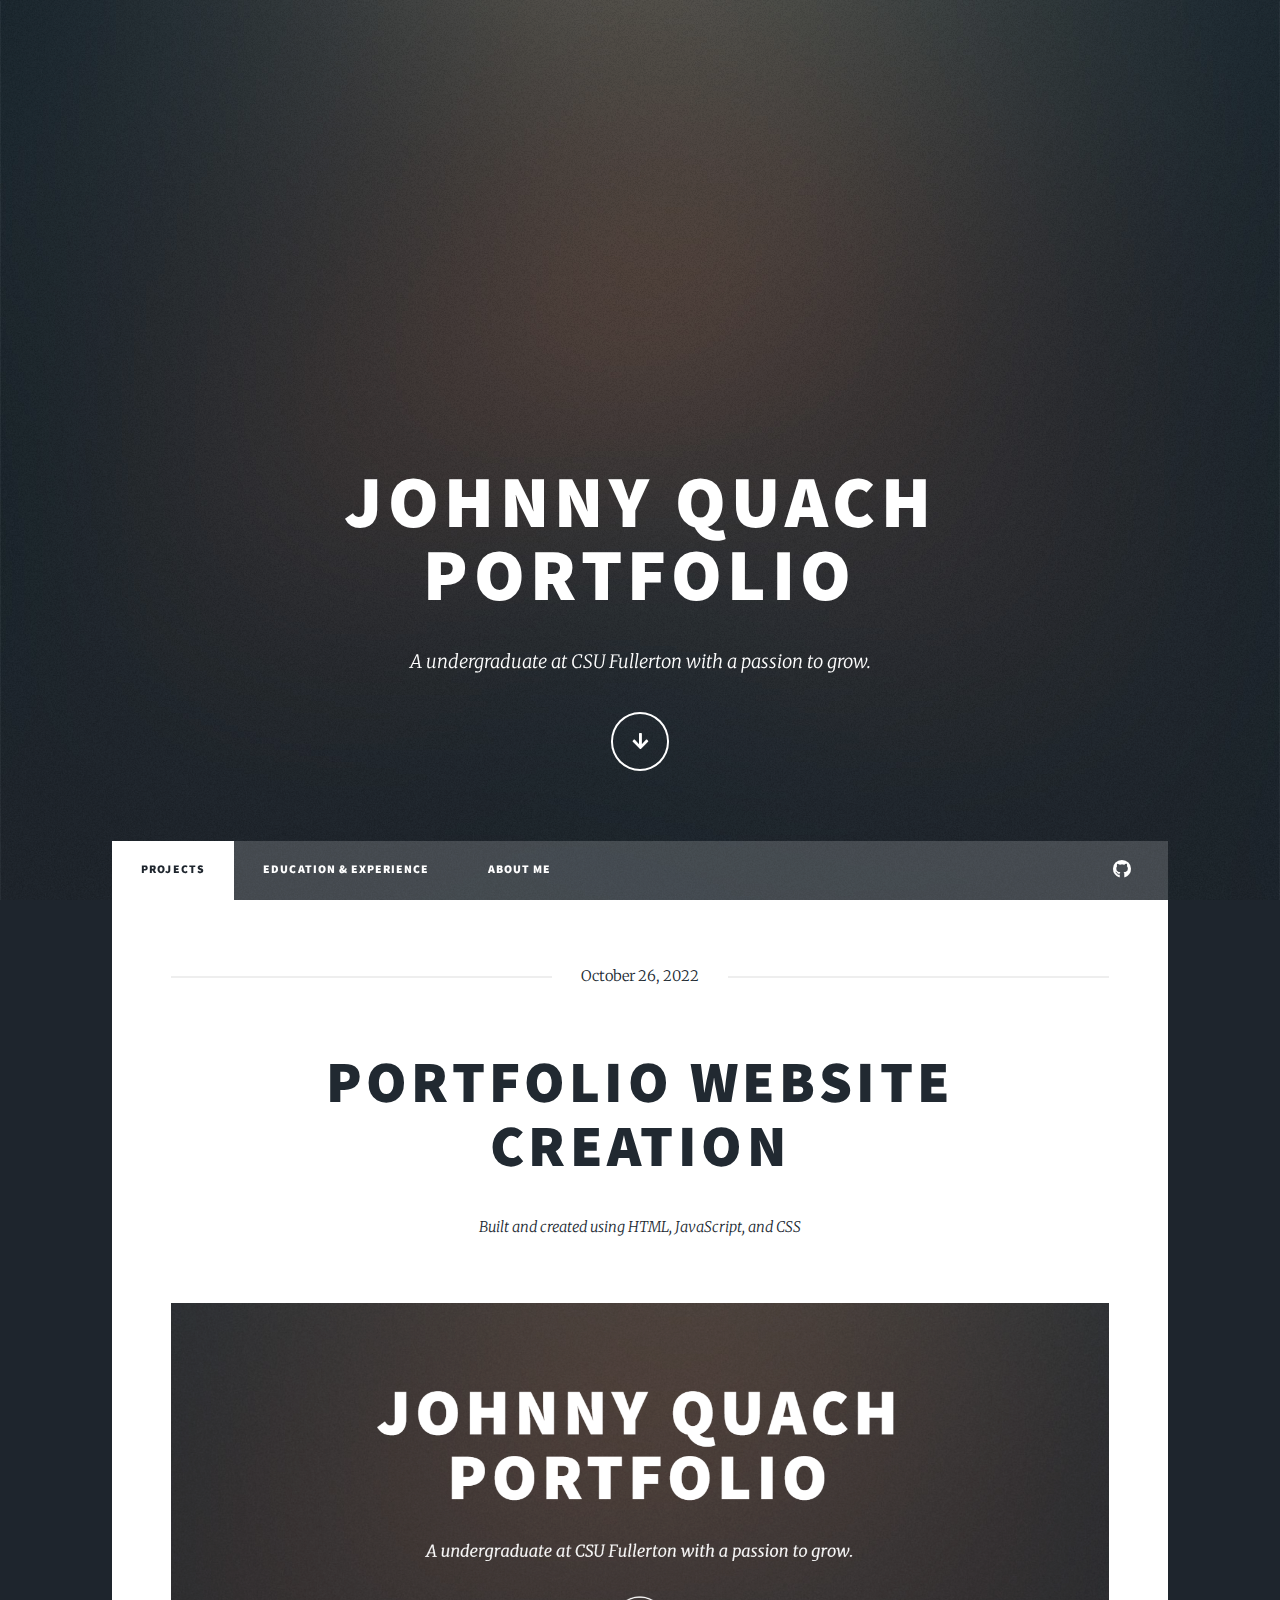
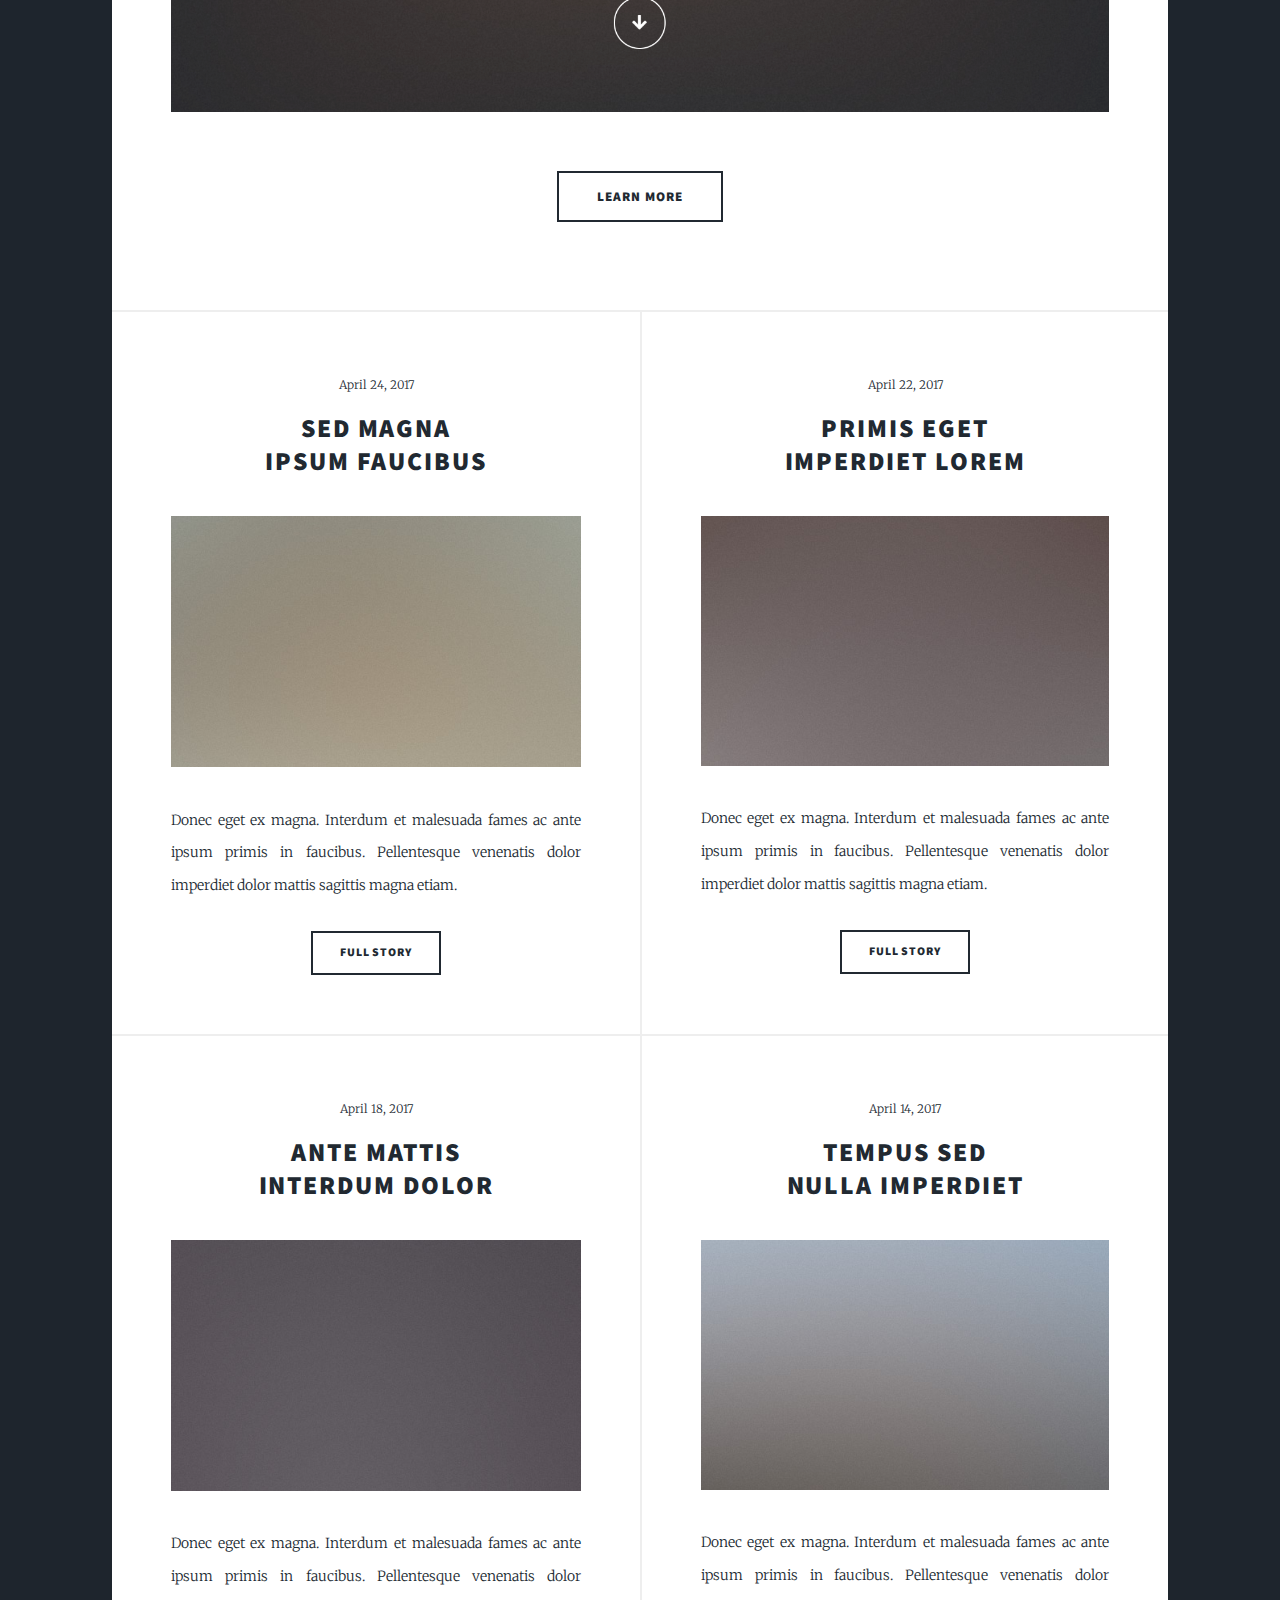
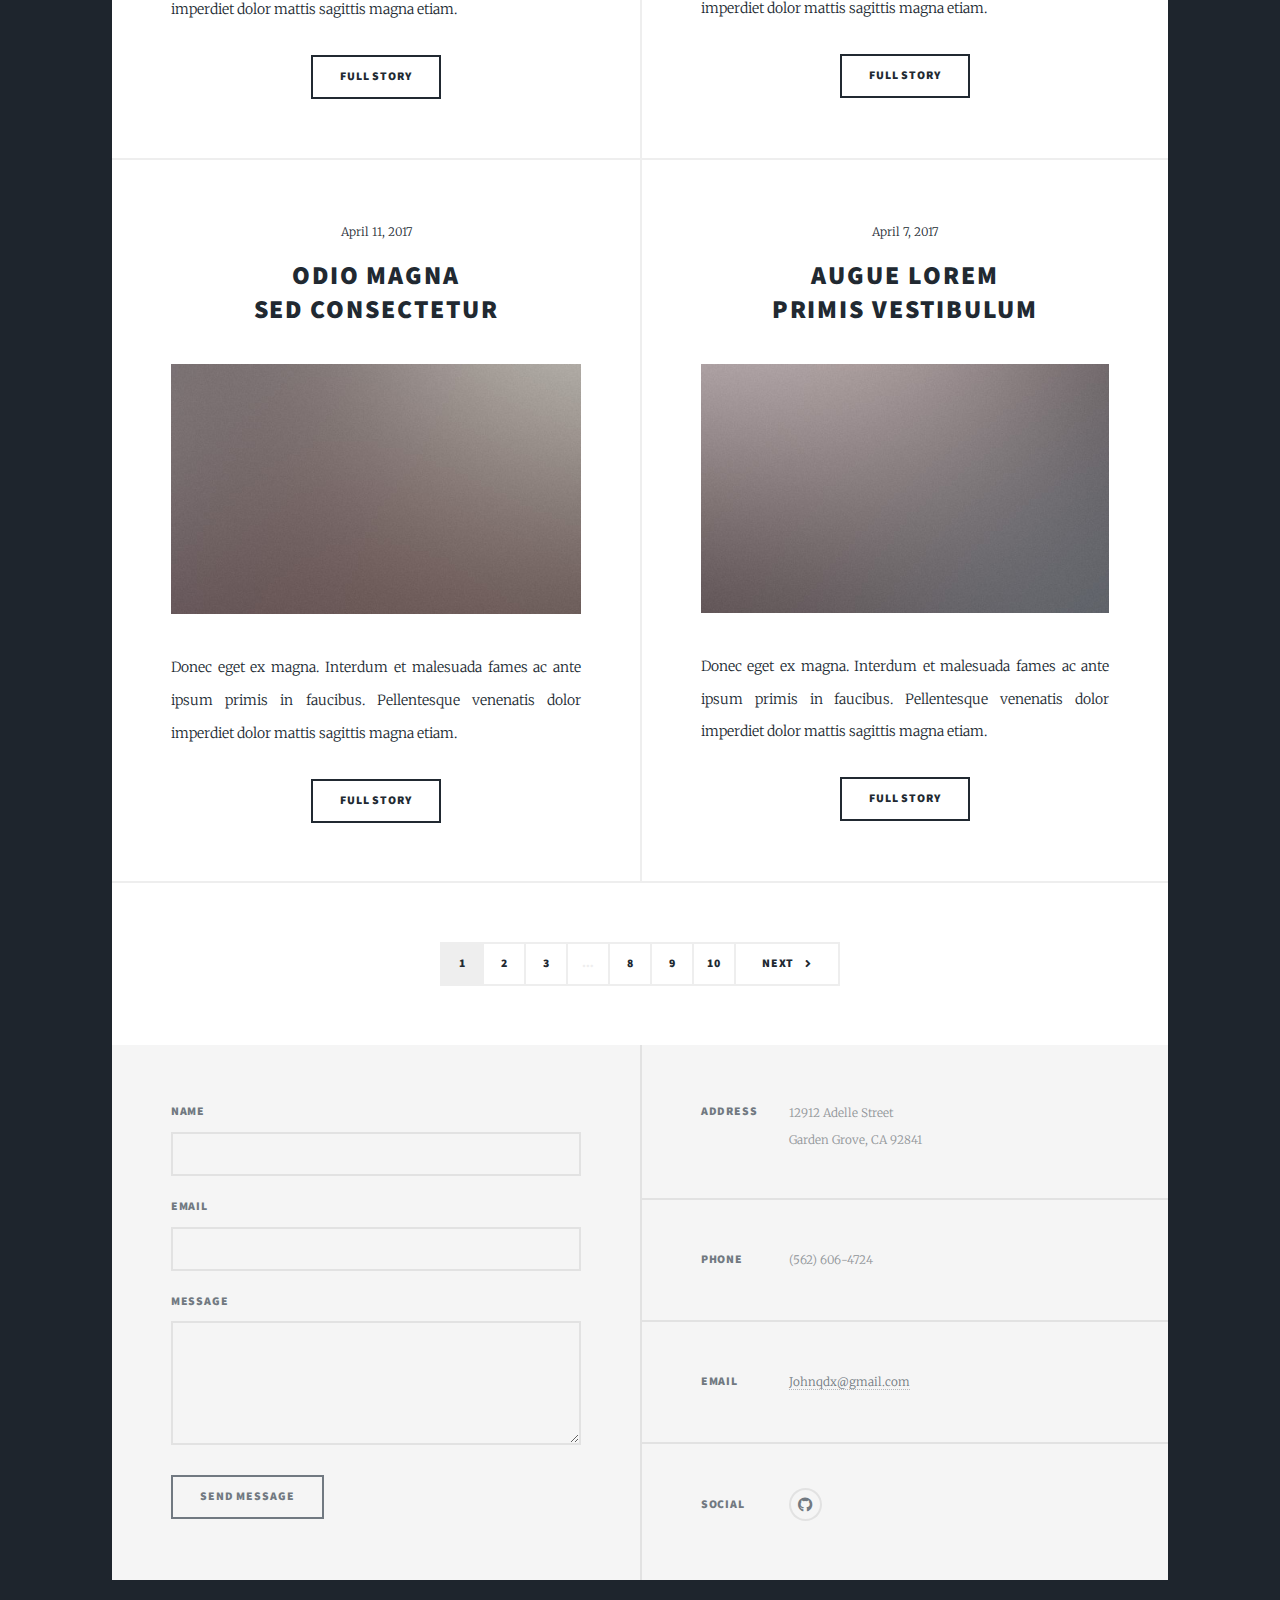
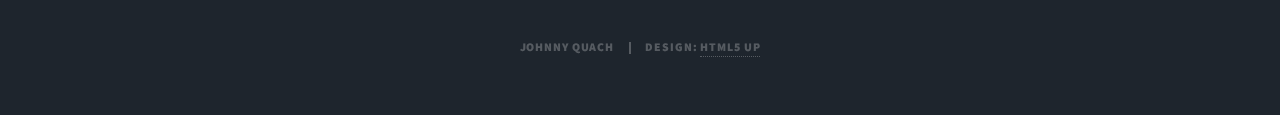
<file: index.html>
<!DOCTYPE HTML>
<!--
	Projects
	When showing code, place into preformmated box and offer ability to hide and open.
	also link to each individual project on github
-->
<html>
	<head>
		<title>Johnny Quach - Portfolio</title>
		<meta charset="utf-8" />
		<meta name="viewport" content="width=device-width, initial-scale=1, user-scalable=no" />
		<link rel="stylesheet" href="assets/css/main.css" />
		<noscript><link rel="stylesheet" href="assets/css/noscript.css" /></noscript>
		<link rel="icon" type="image/x-icon" href="/images/favicon.ico">
	</head>
	<body class="is-preload">

		<!-- Wrapper -->
			<div id="wrapper" class="fade-in">

				<!-- Intro -->
					<div id="intro">
						<h1>Johnny Quach</br>
						Portfolio</h1>
						<p>A undergraduate at CSU Fullerton with a passion to grow.</p>
						<ul class="actions">
							<li><a href="#header" class="button icon solid solo fa-arrow-down scrolly">Continue</a></li>
						</ul>
					</div>

				<!-- Header -->
					<header id="header">
						<a href="education_experience.html" class="logo">Next - Education & Work Experience</a>
					</header>

				<!-- Nav -->
					<nav id="nav">
						<ul class="links">
							<li class="active"><a href="index.html">Projects</a></li>
							<li><a href="education_experience.html">Education & Experience</a></li>
							<li><a href="about.html">About Me</a></li>
							</ul>
						<ul class="icons">
							<li><a href="https://github.com/JqJohnny" class="icon brands fa-github"><span class="label">GitHub</span></a></li>
						</ul>
					</nav>

				<!-- Main -->
					<div id="main">
						<!-- Featured Post -->
							<article class="post featured">
								<header class="major">
									<span class="date">October 26, 2022</span>
									<h2><a href="#">Portfolio Website Creation</a></h2>
									<p>Built and created using HTML, JavaScript, and CSS</p>
								</header>
								<a href="#" class="image main"><img src="images/portfolio.png" alt="" /></a>
								<ul class="actions special">
									<li><a href="#" class="button large">Learn More</a></li>
								</ul>
							</article>

						<!-- Posts -->
							<section class="posts">
								<article>
									<header>
										<span class="date">April 24, 2017</span> <!--Provide information about Scrum, in collaboration with other github members. Focus was on learning scrum and not website creation-->
										<h2><a href="#">Sed magna<br />
										ipsum faucibus</a></h2>
									</header>
									<a href="#" class="image fit"><img src="images/pic02.jpg" alt="" /></a>
									<p>Donec eget ex magna. Interdum et malesuada fames ac ante ipsum primis in faucibus. Pellentesque venenatis dolor imperdiet dolor mattis sagittis magna etiam.</p>
									<ul class="actions special">
										<li><a href="#" class="button">Full Story</a></li>
									</ul>
								</article>
								<article>
									<header>
										<span class="date">April 22, 2017</span>
										<h2><a href="#">Primis eget<br />
										imperdiet lorem</a></h2>
									</header>
									<a href="#" class="image fit"><img src="images/pic03.jpg" alt="" /></a>
									<p>Donec eget ex magna. Interdum et malesuada fames ac ante ipsum primis in faucibus. Pellentesque venenatis dolor imperdiet dolor mattis sagittis magna etiam.</p>
									<ul class="actions special">
										<li><a href="#" class="button">Full Story</a></li>
									</ul>
								</article>
								<article>
									<header>
										<span class="date">April 18, 2017</span>
										<h2><a href="#">Ante mattis<br />
										interdum dolor</a></h2>
									</header>
									<a href="#" class="image fit"><img src="images/pic04.jpg" alt="" /></a>
									<p>Donec eget ex magna. Interdum et malesuada fames ac ante ipsum primis in faucibus. Pellentesque venenatis dolor imperdiet dolor mattis sagittis magna etiam.</p>
									<ul class="actions special">
										<li><a href="#" class="button">Full Story</a></li>
									</ul>
								</article>
								<article>
									<header>
										<span class="date">April 14, 2017</span>
										<h2><a href="#">Tempus sed<br />
										nulla imperdiet</a></h2>
									</header>
									<a href="#" class="image fit"><img src="images/pic05.jpg" alt="" /></a>
									<p>Donec eget ex magna. Interdum et malesuada fames ac ante ipsum primis in faucibus. Pellentesque venenatis dolor imperdiet dolor mattis sagittis magna etiam.</p>
									<ul class="actions special">
										<li><a href="#" class="button">Full Story</a></li>
									</ul>
								</article>
								<article>
									<header>
										<span class="date">April 11, 2017</span>
										<h2><a href="#">Odio magna<br />
										sed consectetur</a></h2>
									</header>
									<a href="#" class="image fit"><img src="images/pic06.jpg" alt="" /></a>
									<p>Donec eget ex magna. Interdum et malesuada fames ac ante ipsum primis in faucibus. Pellentesque venenatis dolor imperdiet dolor mattis sagittis magna etiam.</p>
									<ul class="actions special">
										<li><a href="#" class="button">Full Story</a></li>
									</ul>
								</article>
								<article>
									<header>
										<span class="date">April 7, 2017</span>
										<h2><a href="#">Augue lorem<br />
										primis vestibulum</a></h2>
									</header>
									<a href="#" class="image fit"><img src="images/pic07.jpg" alt="" /></a>
									<p>Donec eget ex magna. Interdum et malesuada fames ac ante ipsum primis in faucibus. Pellentesque venenatis dolor imperdiet dolor mattis sagittis magna etiam.</p>
									<ul class="actions special">
										<li><a href="#" class="button">Full Story</a></li>
									</ul>
								</article>
							</section>

						<!-- Footer -->
							<footer>
								<div class="pagination">
									<!--<a href="#" class="previous">Prev</a>-->
									<a href="#" class="page active">1</a>
									<a href="#" class="page">2</a>
									<a href="#" class="page">3</a>
									<span class="extra">&hellip;</span>
									<a href="#" class="page">8</a>
									<a href="#" class="page">9</a>
									<a href="#" class="page">10</a>
									<a href="#" class="next">Next</a>
								</div>
							</footer>

					</div>

				<!-- Footer -->
					<footer id="footer">
						<section>
							<form method="post" action="#">
								<div class="fields">
									<div class="field">
										<label for="name">Name</label>
										<input type="text" name="name" id="name" />
									</div>
									<div class="field">
										<label for="email">Email</label>
										<input type="text" name="email" id="email" />
									</div>
									<div class="field">
										<label for="message">Message</label>
										<textarea name="message" id="message" rows="3"></textarea>
									</div>
								</div>
								<ul class="actions">
									<li><input type="submit" value="Send Message" /></li>
								</ul>
							</form>
						</section>
						<section class="split contact">
							<section class="alt">
								<h3>Address</h3>
								<p>12912 Adelle Street<br />
								Garden Grove, CA 92841</p>
							</section>
							<section>
								<h3>Phone</h3>
								<p>(562) 606-4724</p>
							</section>
							<section>
								<h3>Email</h3>
								<p><a href="mailto:Johnqdx@gmail.com">Johnqdx@gmail.com</a></p>
							</section>
							<section>
								<h3>Social</h3>
								<ul class="icons alt">
									<li><a href="https://github.com/JqJohnny" class="icon brands alt fa-github"><span class="label">GitHub</span></a></li>
								</ul>
							</section>
						</section>
					</footer>

				<!-- Copyright -->
					<div id="copyright">
						<ul><li>Johnny Quach </li><li>Design: <a href="https://html5up.net">HTML5 UP</a></li></ul>
					</div>

			</div>

		<!-- Scripts -->
			<script src="assets/js/jquery.min.js"></script>
			<script src="assets/js/jquery.scrollex.min.js"></script>
			<script src="assets/js/jquery.scrolly.min.js"></script>
			<script src="assets/js/browser.min.js"></script>
			<script src="assets/js/breakpoints.min.js"></script>
			<script src="assets/js/util.js"></script>
			<script src="assets/js/main.js"></script>

	</body>
</html>
</file>
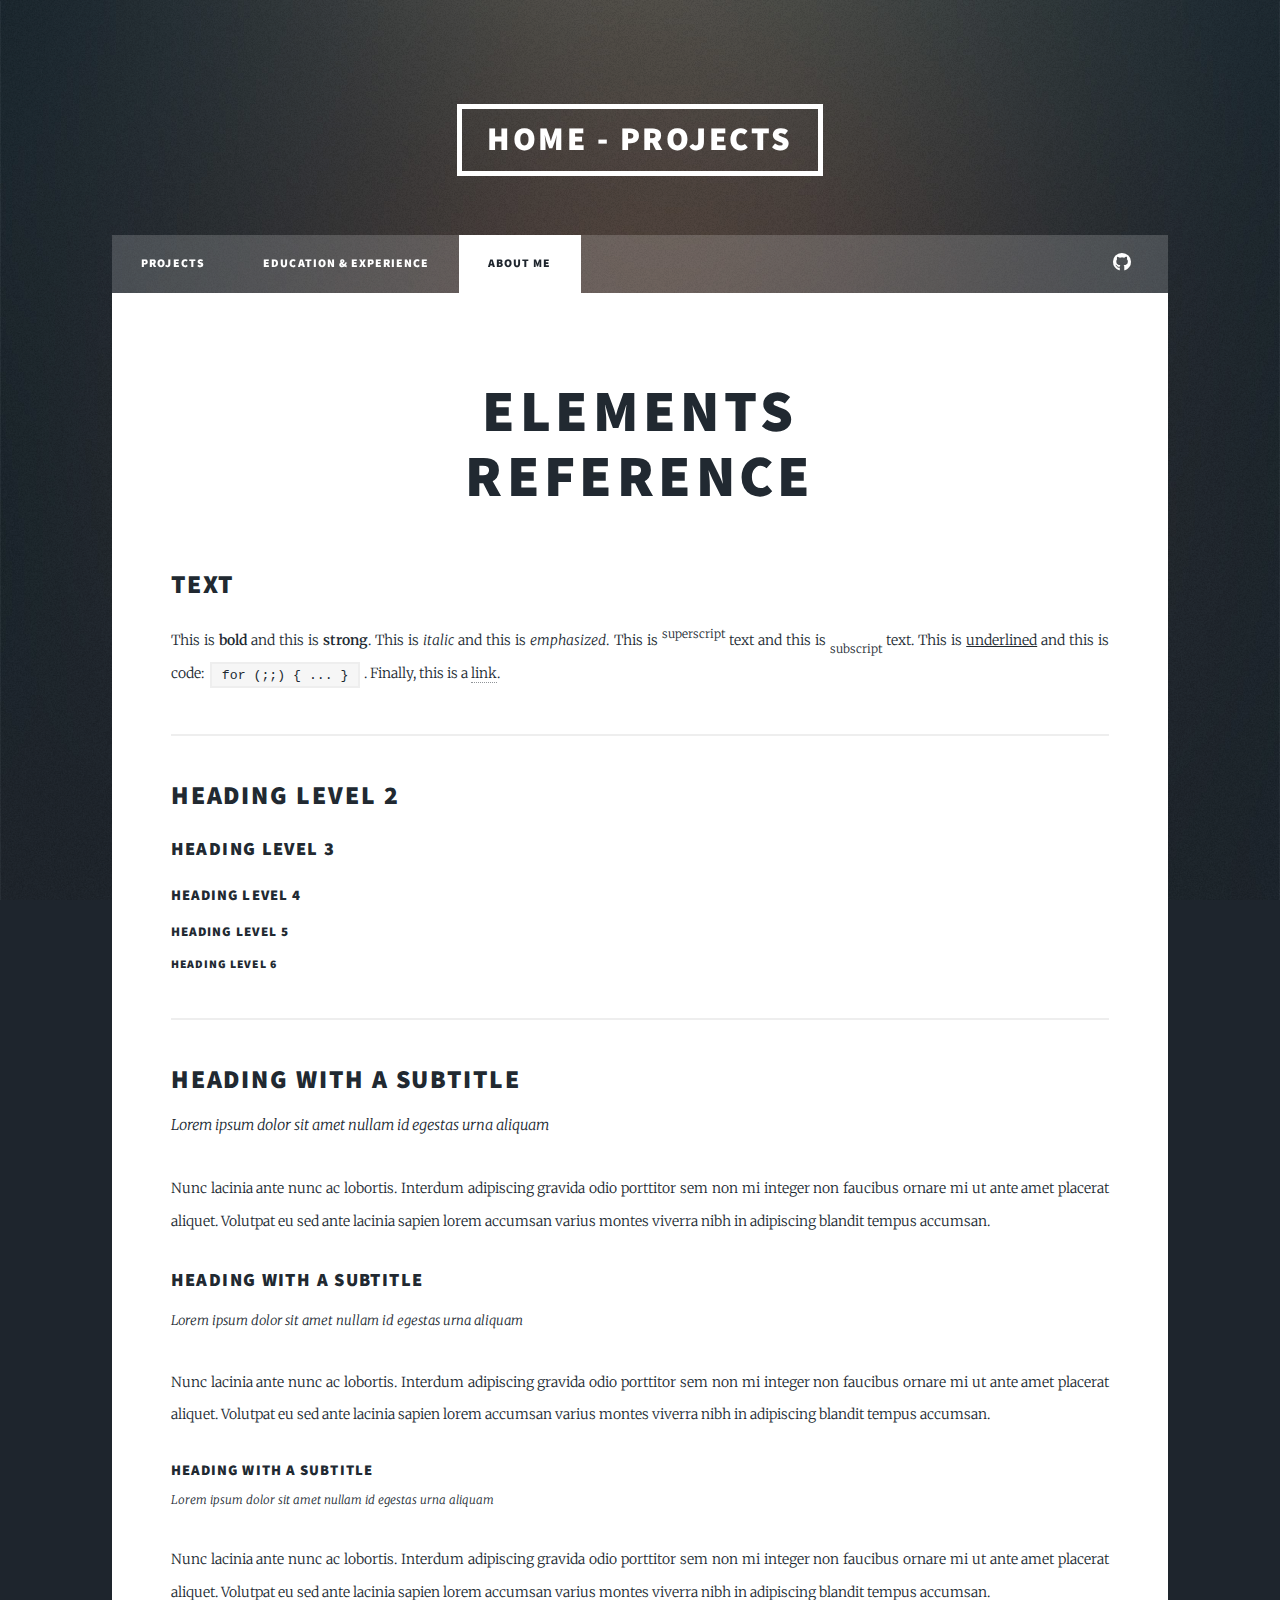
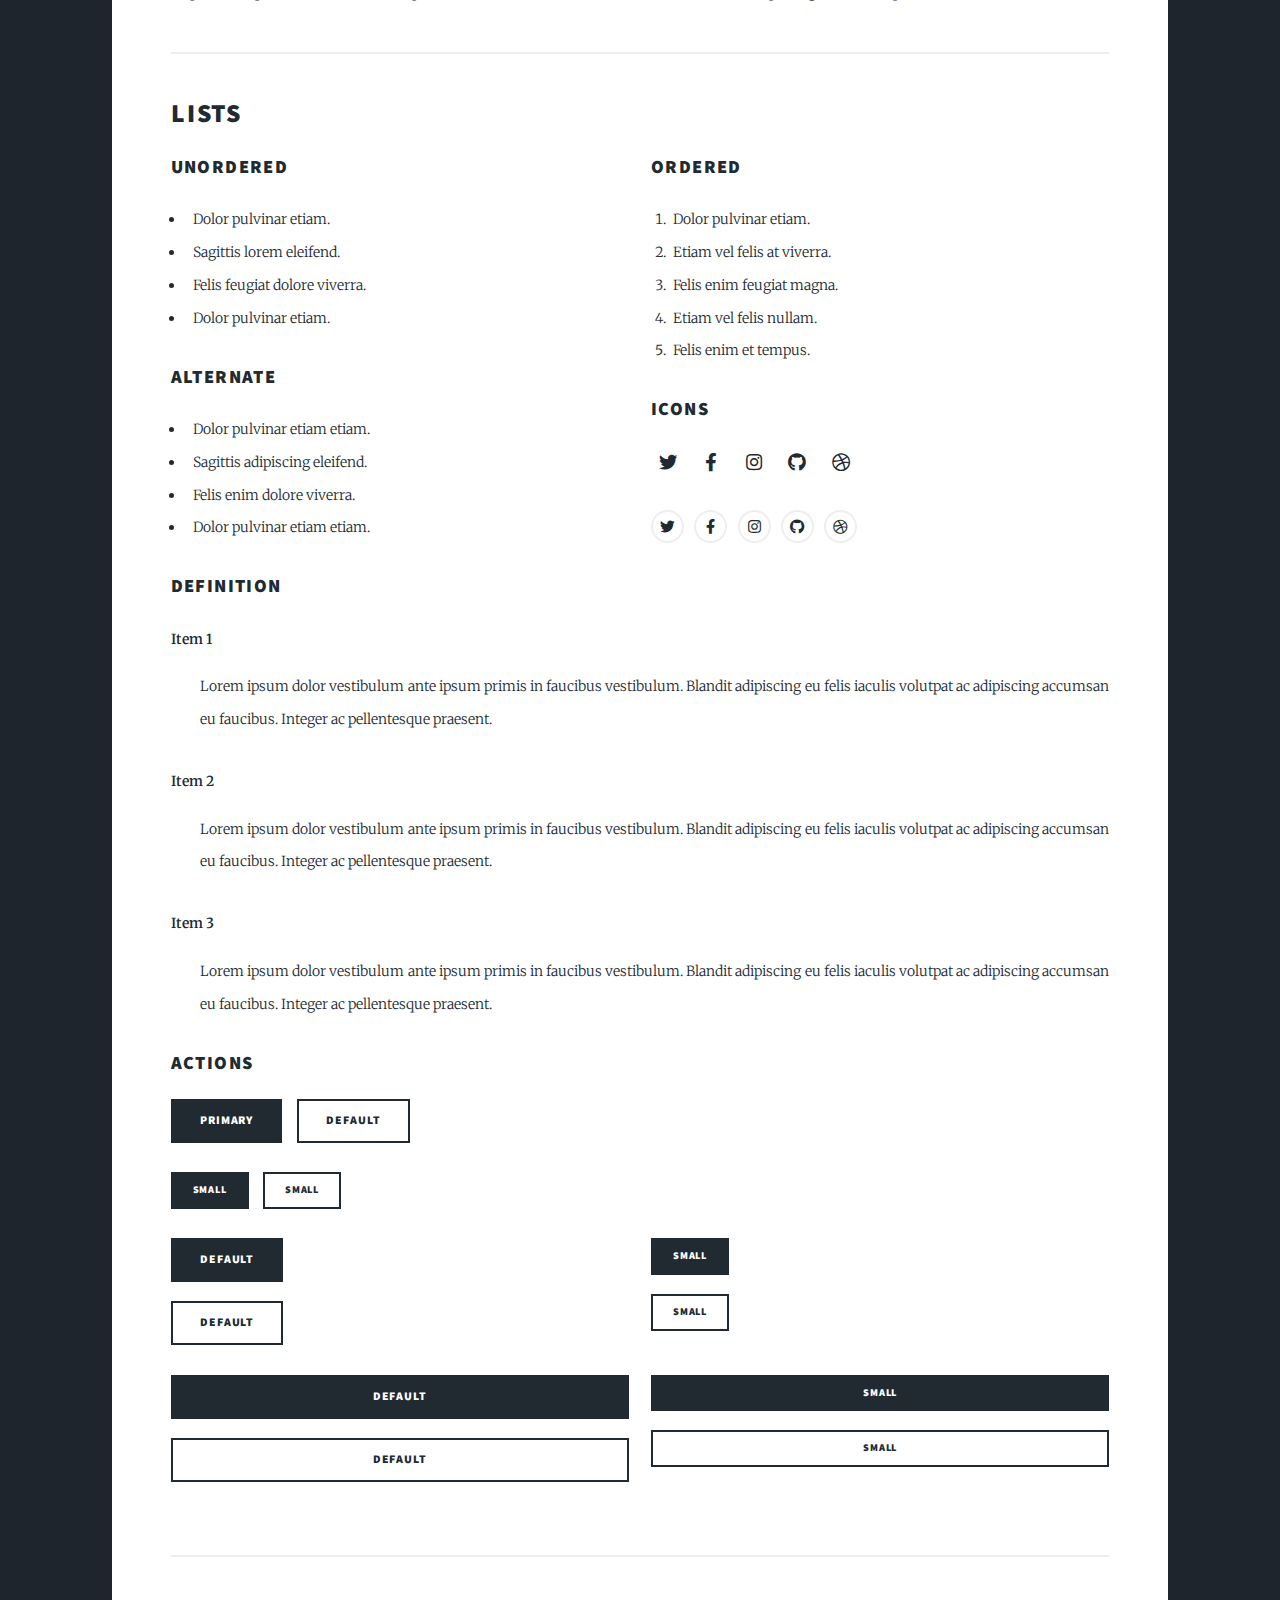
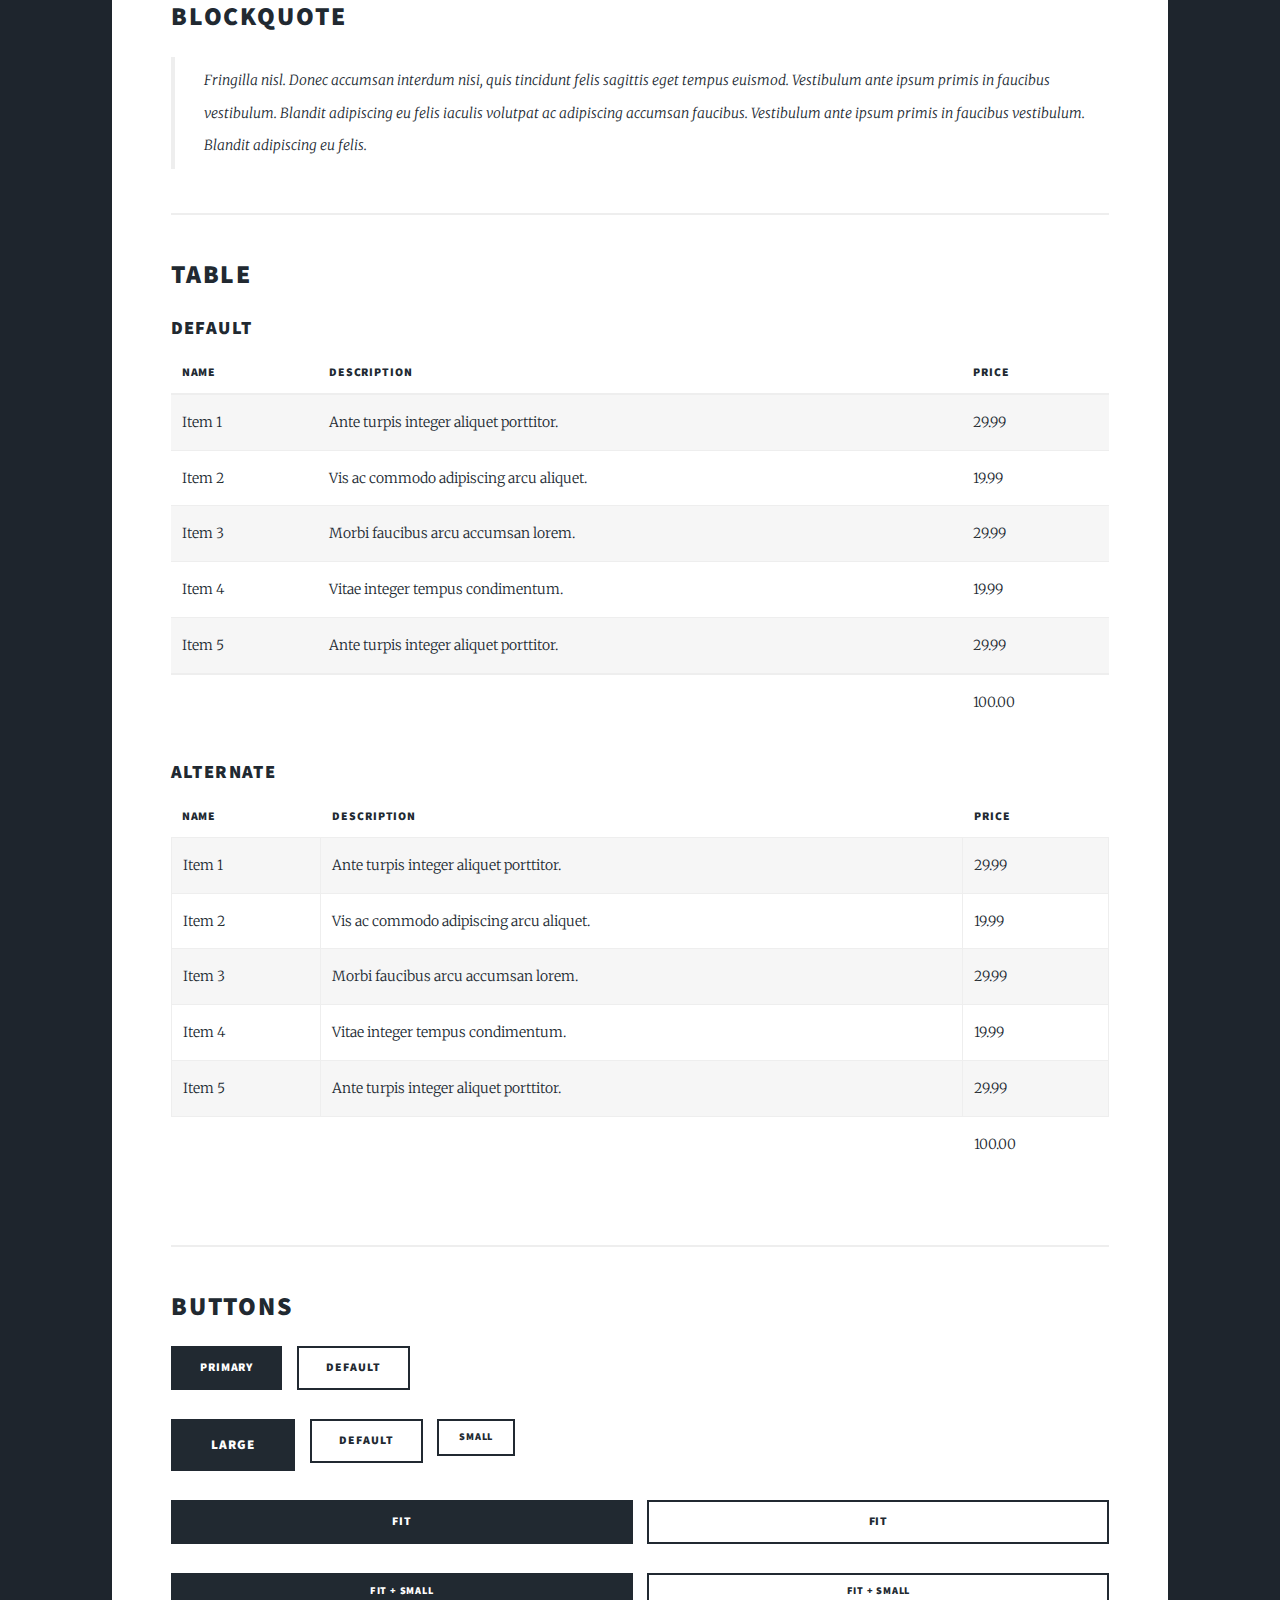
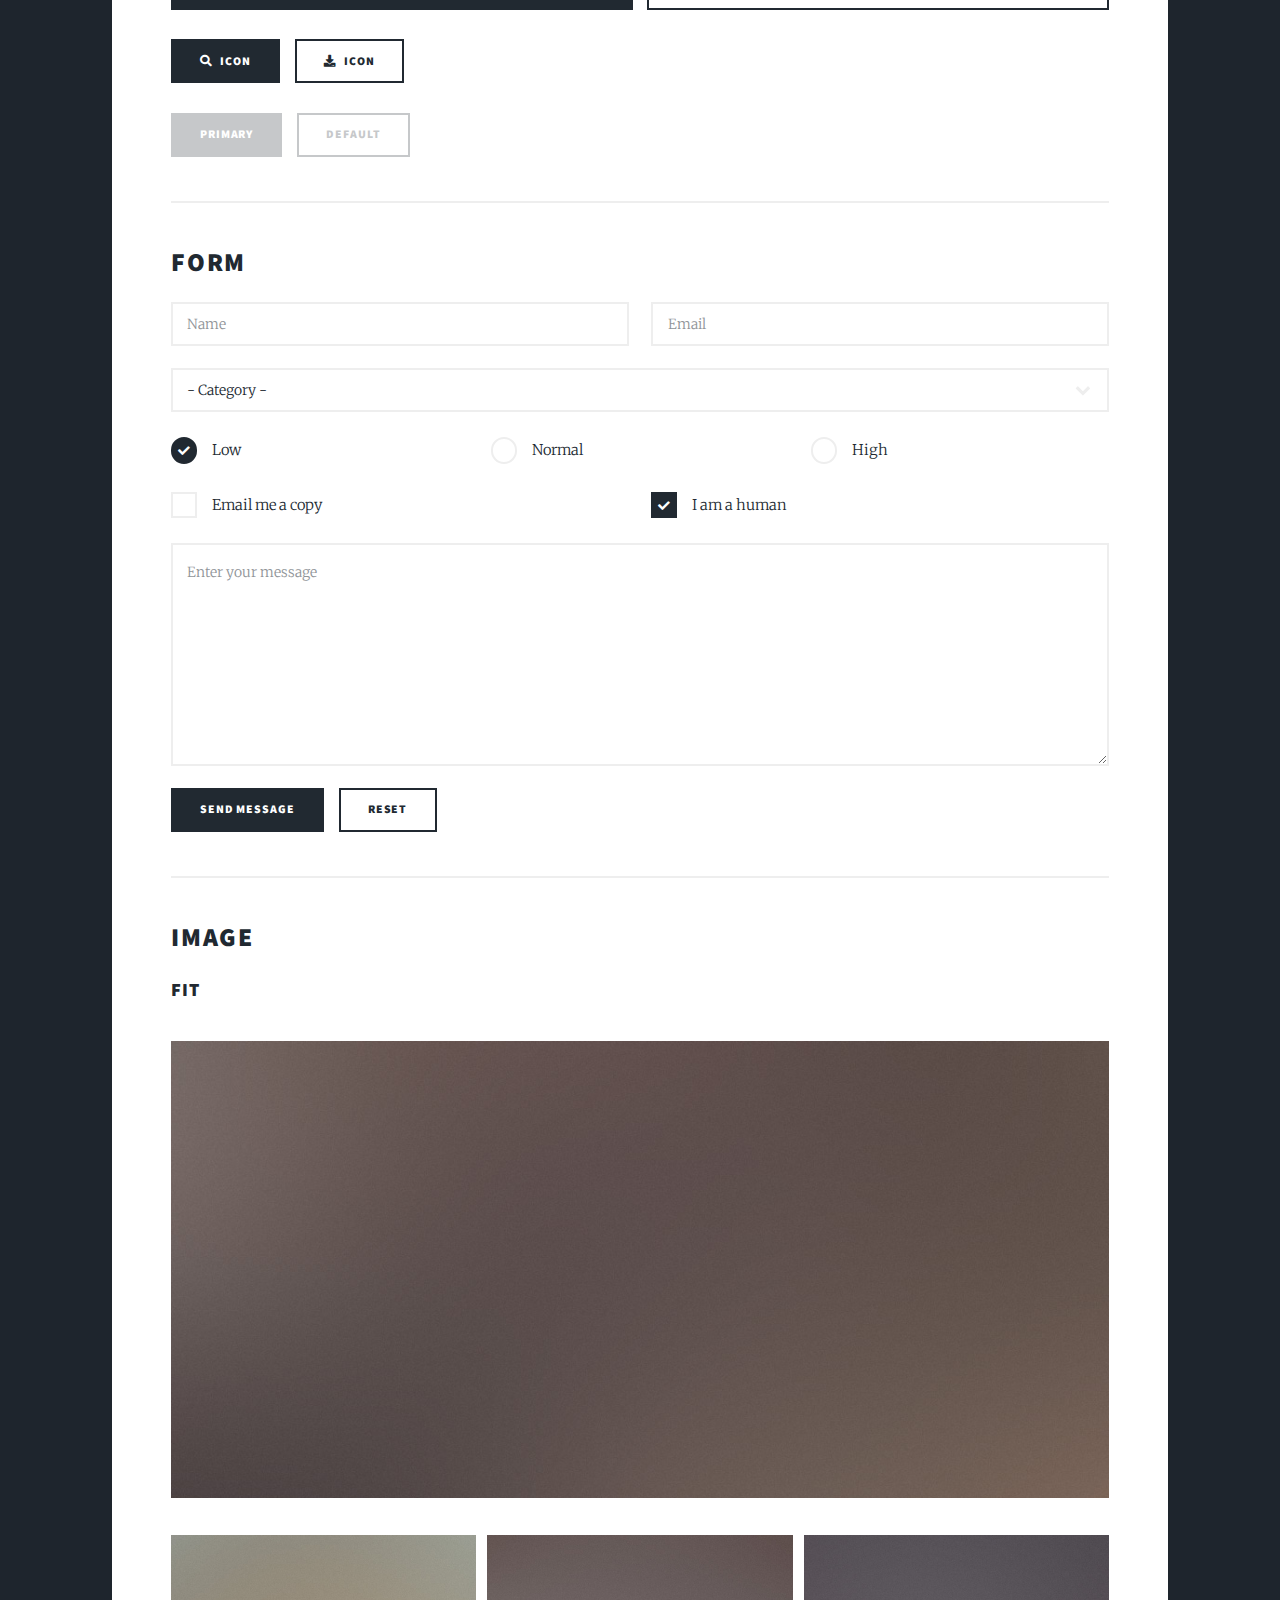
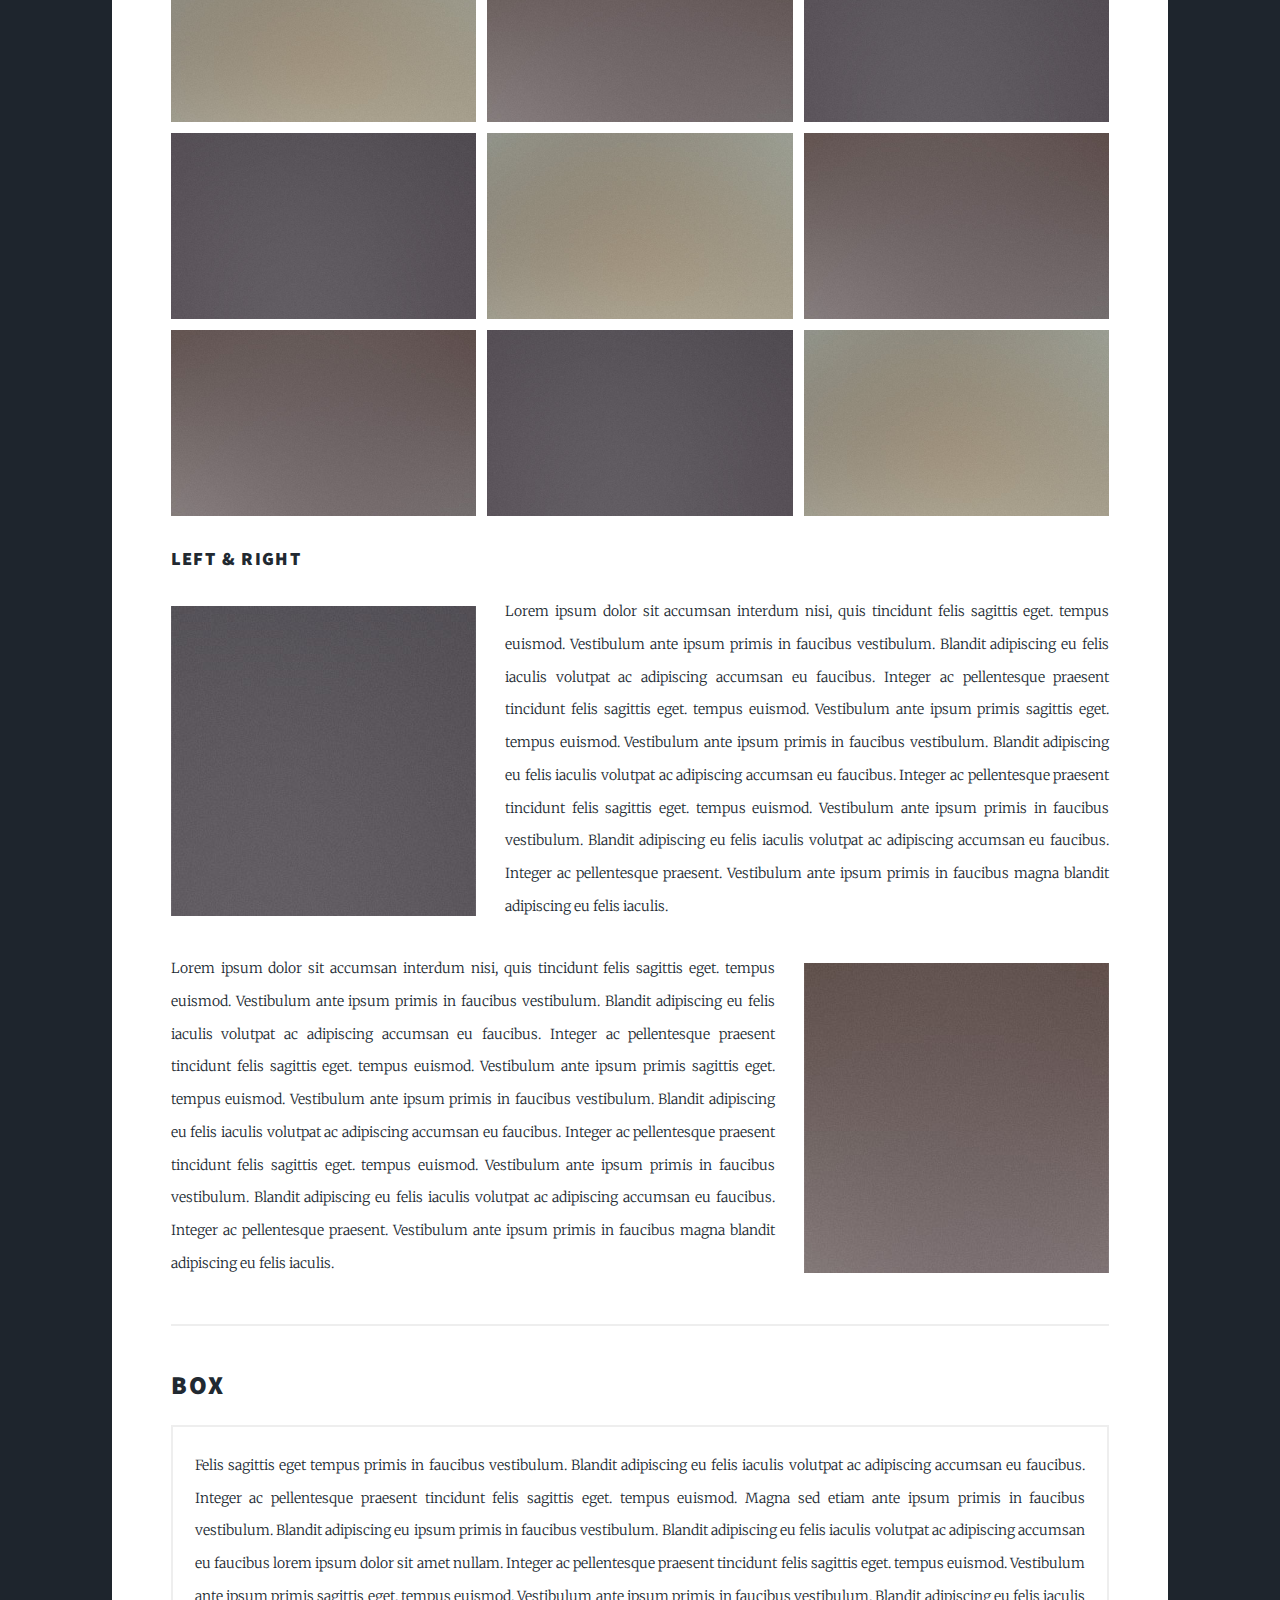
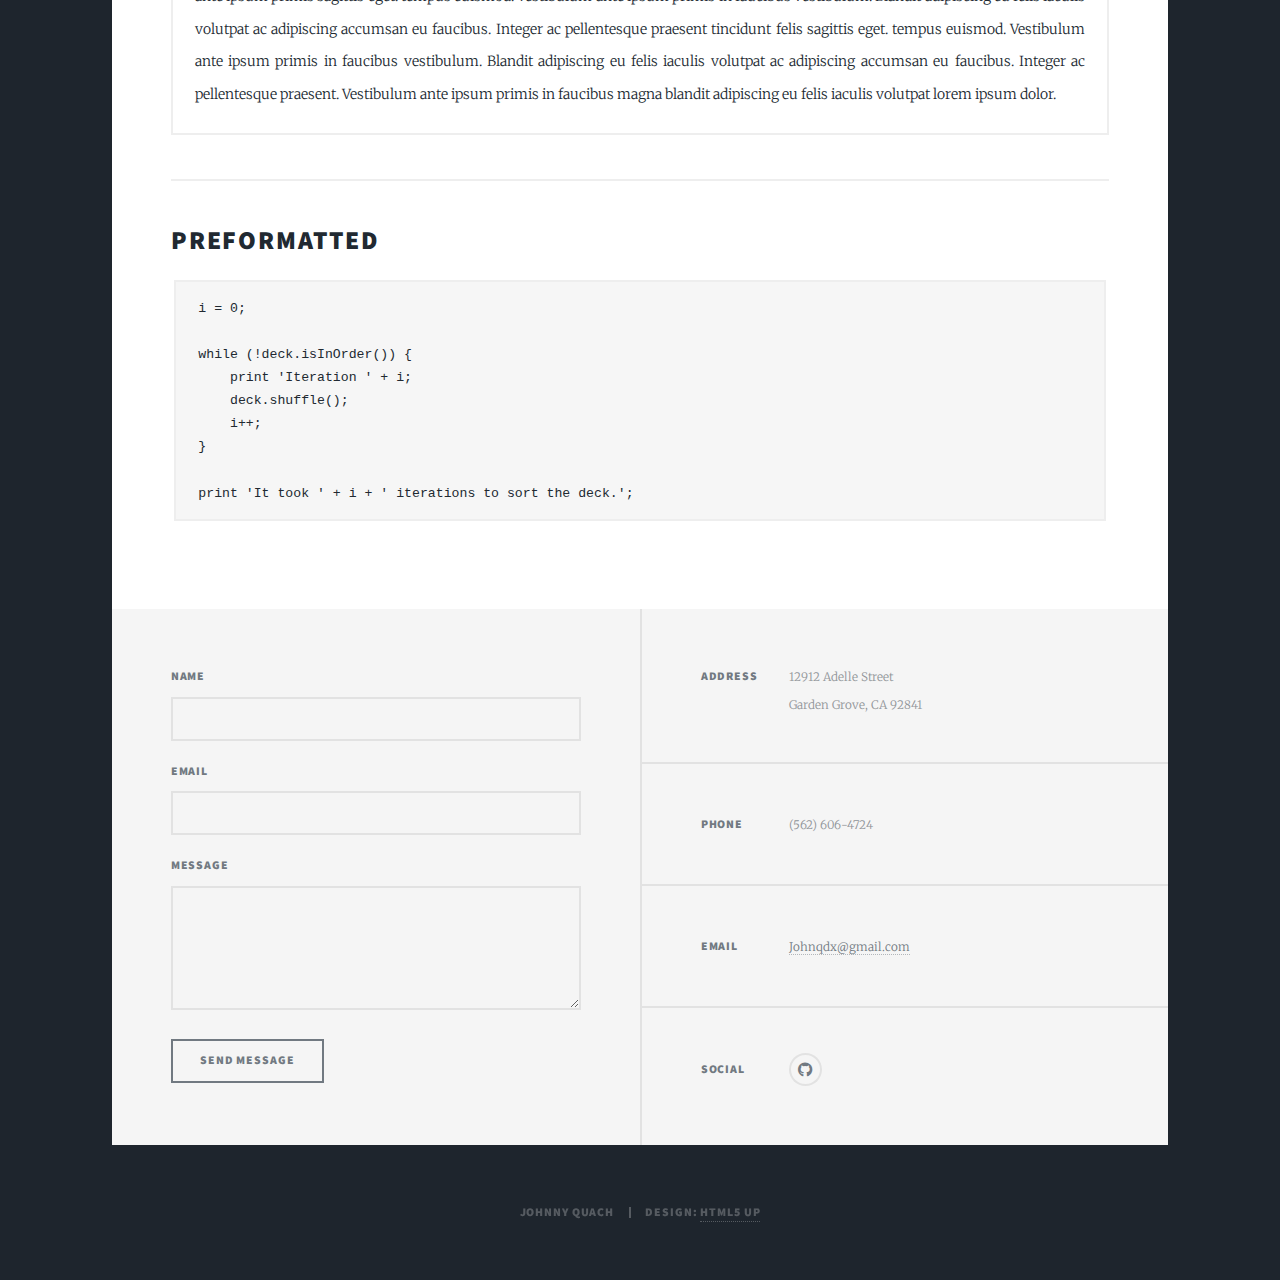
<file: about.html>
<!DOCTYPE HTML>
<!--
	About -
	Skills
	Programming Languages
	General Information
	Awards
	Contact Info
	APIs
	Resume
	Operating System
	
	Rancho Alamitos Student Coach
-->
<html>
	<head>
		<title>Johnny Quach - Portfolio</title>
		<meta charset="utf-8" />
		<meta name="viewport" content="width=device-width, initial-scale=1, user-scalable=no" />
		<link rel="stylesheet" href="assets/css/main.css" />
		<noscript><link rel="stylesheet" href="assets/css/noscript.css" /></noscript>
		<link rel="icon" type="image/x-icon" href="/images/favicon.ico">
	</head>
	<body class="is-preload">

		<!-- Wrapper -->
			<div id="wrapper">

				<!-- Header -->
					<header id="header">
						<a href="index.html" class="logo">Home - Projects</a>
					</header>

				<!-- Nav -->
					<nav id="nav">
						<ul class="links">
							<li><a href="index.html">Projects</a></li>
							<li><a href="education_experience.html">Education & Experience</a></li>
							<li class="active"><a href="about.html">About Me</a></li>
						</ul>
						<ul class="icons">
							<li><a href="https://github.com/JqJohnny" class="icon brands fa-github"><span class="label">GitHub</span></a></li>
						</ul>
					</nav>

				<!-- Main -->
					<div id="main">

						<!-- Post -->
							<section class="post">
								<header class="major">
									<h1>Elements<br />
									Reference</h1>
								</header>

								<!-- Text stuff -->
									<h2>Text</h2>
									<p>This is <b>bold</b> and this is <strong>strong</strong>. This is <i>italic</i> and this is <em>emphasized</em>.
									This is <sup>superscript</sup> text and this is <sub>subscript</sub> text.
									This is <u>underlined</u> and this is code: <code>for (;;) { ... }</code>.
									Finally, this is a <a href="#">link</a>.</p>
									<hr />
									<h2>Heading Level 2</h2>
									<h3>Heading Level 3</h3>
									<h4>Heading Level 4</h4>
									<h5>Heading Level 5</h5>
									<h6>Heading Level 6</h6>
									<hr />
									<header>
										<h2>Heading with a Subtitle</h2>
										<p>Lorem ipsum dolor sit amet nullam id egestas urna aliquam</p>
									</header>
									<p>Nunc lacinia ante nunc ac lobortis. Interdum adipiscing gravida odio porttitor sem non mi integer non faucibus ornare mi ut ante amet placerat aliquet. Volutpat eu sed ante lacinia sapien lorem accumsan varius montes viverra nibh in adipiscing blandit tempus accumsan.</p>
									<header>
										<h3>Heading with a Subtitle</h3>
										<p>Lorem ipsum dolor sit amet nullam id egestas urna aliquam</p>
									</header>
									<p>Nunc lacinia ante nunc ac lobortis. Interdum adipiscing gravida odio porttitor sem non mi integer non faucibus ornare mi ut ante amet placerat aliquet. Volutpat eu sed ante lacinia sapien lorem accumsan varius montes viverra nibh in adipiscing blandit tempus accumsan.</p>
									<header>
										<h4>Heading with a Subtitle</h4>
										<p>Lorem ipsum dolor sit amet nullam id egestas urna aliquam</p>
									</header>
									<p>Nunc lacinia ante nunc ac lobortis. Interdum adipiscing gravida odio porttitor sem non mi integer non faucibus ornare mi ut ante amet placerat aliquet. Volutpat eu sed ante lacinia sapien lorem accumsan varius montes viverra nibh in adipiscing blandit tempus accumsan.</p>

									<hr />

								<!-- Lists -->
									<h2>Lists</h2>
									<div class="row">
										<div class="col-6 col-12-small">

											<h3>Unordered</h3>
											<ul>
												<li>Dolor pulvinar etiam.</li>
												<li>Sagittis lorem eleifend.</li>
												<li>Felis feugiat dolore viverra.</li>
												<li>Dolor pulvinar etiam.</li>
											</ul>

											<h3>Alternate</h3>
											<ul class="alt">
												<li>Dolor pulvinar etiam etiam.</li>
												<li>Sagittis adipiscing eleifend.</li>
												<li>Felis enim dolore viverra.</li>
												<li>Dolor pulvinar etiam etiam.</li>
											</ul>

										</div>
										<div class="col-6 col-12-small">

											<h3>Ordered</h3>
											<ol>
												<li>Dolor pulvinar etiam.</li>
												<li>Etiam vel felis at viverra.</li>
												<li>Felis enim feugiat magna.</li>
												<li>Etiam vel felis nullam.</li>
												<li>Felis enim et tempus.</li>
											</ol>

											<h3>Icons</h3>
											<ul class="icons">
												<li><a href="#" class="icon brands fa-twitter"><span class="label">Twitter</span></a></li>
												<li><a href="#" class="icon brands fa-facebook-f"><span class="label">Facebook</span></a></li>
												<li><a href="#" class="icon brands fa-instagram"><span class="label">Instagram</span></a></li>
												<li><a href="#" class="icon brands fa-github"><span class="label">Github</span></a></li>
												<li><a href="#" class="icon brands fa-dribbble"><span class="label">Dribbble</span></a></li>
											</ul>
											<ul class="icons alt">
												<li><a href="#" class="icon brands alt fa-twitter"><span class="label">Twitter</span></a></li>
												<li><a href="#" class="icon brands alt fa-facebook-f"><span class="label">Facebook</span></a></li>
												<li><a href="#" class="icon brands alt fa-instagram"><span class="label">Instagram</span></a></li>
												<li><a href="#" class="icon brands alt fa-github"><span class="label">Github</span></a></li>
												<li><a href="#" class="icon brands alt fa-dribbble"><span class="label">Dribbble</span></a></li>
											</ul>

										</div>
									</div>
									<h3>Definition</h3>
									<dl>
										<dt>Item 1</dt>
										<dd>
											<p>Lorem ipsum dolor vestibulum ante ipsum primis in faucibus vestibulum. Blandit adipiscing eu felis iaculis volutpat ac adipiscing accumsan eu faucibus. Integer ac pellentesque praesent.</p>
										</dd>
										<dt>Item 2</dt>
										<dd>
											<p>Lorem ipsum dolor vestibulum ante ipsum primis in faucibus vestibulum. Blandit adipiscing eu felis iaculis volutpat ac adipiscing accumsan eu faucibus. Integer ac pellentesque praesent.</p>
										</dd>
										<dt>Item 3</dt>
										<dd>
											<p>Lorem ipsum dolor vestibulum ante ipsum primis in faucibus vestibulum. Blandit adipiscing eu felis iaculis volutpat ac adipiscing accumsan eu faucibus. Integer ac pellentesque praesent.</p>
										</dd>
									</dl>

									<h3>Actions</h3>
									<ul class="actions">
										<li><a href="#" class="button primary">Primary</a></li>
										<li><a href="#" class="button">Default</a></li>
									</ul>
									<ul class="actions small">
										<li><a href="#" class="button primary small">Small</a></li>
										<li><a href="#" class="button small">Small</a></li>
									</ul>
									<div class="row">
										<div class="col-6 col-12-small">
											<ul class="actions stacked">
												<li><a href="#" class="button primary">Default</a></li>
												<li><a href="#" class="button">Default</a></li>
											</ul>
										</div>
										<div class="col-6 col-12-small">
											<ul class="actions stacked">
												<li><a href="#" class="button primary small">Small</a></li>
												<li><a href="#" class="button small">Small</a></li>
											</ul>
										</div>
									</div>
									<div class="row">
										<div class="col-6 col-12-small">
											<ul class="actions stacked">
												<li><a href="#" class="button primary fit">Default</a></li>
												<li><a href="#" class="button fit">Default</a></li>
											</ul>
										</div>
										<div class="col-6 col-12-small">
											<ul class="actions stacked">
												<li><a href="#" class="button primary small fit">Small</a></li>
												<li><a href="#" class="button small fit">Small</a></li>
											</ul>
										</div>
									</div>

									<hr />

								<!-- Blockquote -->
									<h2>Blockquote</h2>
									<blockquote>Fringilla nisl. Donec accumsan interdum nisi, quis tincidunt felis sagittis eget tempus euismod. Vestibulum ante ipsum primis in faucibus vestibulum. Blandit adipiscing eu felis iaculis volutpat ac adipiscing accumsan faucibus. Vestibulum ante ipsum primis in faucibus vestibulum. Blandit adipiscing eu felis.</blockquote>

									<hr />

								<!-- Table -->
									<h2>Table</h2>

									<h3>Default</h3>
									<div class="table-wrapper">
										<table>
											<thead>
												<tr>
													<th>Name</th>
													<th>Description</th>
													<th>Price</th>
												</tr>
											</thead>
											<tbody>
												<tr>
													<td>Item 1</td>
													<td>Ante turpis integer aliquet porttitor.</td>
													<td>29.99</td>
												</tr>
												<tr>
													<td>Item 2</td>
													<td>Vis ac commodo adipiscing arcu aliquet.</td>
													<td>19.99</td>
												</tr>
												<tr>
													<td>Item 3</td>
													<td> Morbi faucibus arcu accumsan lorem.</td>
													<td>29.99</td>
												</tr>
												<tr>
													<td>Item 4</td>
													<td>Vitae integer tempus condimentum.</td>
													<td>19.99</td>
												</tr>
												<tr>
													<td>Item 5</td>
													<td>Ante turpis integer aliquet porttitor.</td>
													<td>29.99</td>
												</tr>
											</tbody>
											<tfoot>
												<tr>
													<td colspan="2"></td>
													<td>100.00</td>
												</tr>
											</tfoot>
										</table>
									</div>

									<h3>Alternate</h3>
									<div class="table-wrapper">
										<table class="alt">
											<thead>
												<tr>
													<th>Name</th>
													<th>Description</th>
													<th>Price</th>
												</tr>
											</thead>
											<tbody>
												<tr>
													<td>Item 1</td>
													<td>Ante turpis integer aliquet porttitor.</td>
													<td>29.99</td>
												</tr>
												<tr>
													<td>Item 2</td>
													<td>Vis ac commodo adipiscing arcu aliquet.</td>
													<td>19.99</td>
												</tr>
												<tr>
													<td>Item 3</td>
													<td> Morbi faucibus arcu accumsan lorem.</td>
													<td>29.99</td>
												</tr>
												<tr>
													<td>Item 4</td>
													<td>Vitae integer tempus condimentum.</td>
													<td>19.99</td>
												</tr>
												<tr>
													<td>Item 5</td>
													<td>Ante turpis integer aliquet porttitor.</td>
													<td>29.99</td>
												</tr>
											</tbody>
											<tfoot>
												<tr>
													<td colspan="2"></td>
													<td>100.00</td>
												</tr>
											</tfoot>
										</table>
									</div>

									<hr />

								<!-- Buttons -->
									<h2>Buttons</h2>
									<ul class="actions">
										<li><a href="#" class="button primary">Primary</a></li>
										<li><a href="#" class="button">Default</a></li>
									</ul>
									<ul class="actions">
										<li><a href="#" class="button primary large">Large</a></li>
										<li><a href="#" class="button">Default</a></li>
										<li><a href="#" class="button small">Small</a></li>
									</ul>
									<ul class="actions fit">
										<li><a href="#" class="button primary fit">Fit</a></li>
										<li><a href="#" class="button fit">Fit</a></li>
									</ul>
									<ul class="actions fit small">
										<li><a href="#" class="button primary fit small">Fit + Small</a></li>
										<li><a href="#" class="button fit small">Fit + Small</a></li>
									</ul>
									<ul class="actions">
										<li><a href="#" class="button primary icon solid fa-search">Icon</a></li>
										<li><a href="#" class="button icon solid fa-download">Icon</a></li>
									</ul>
									<ul class="actions">
										<li><span class="button primary disabled">Primary</span></li>
										<li><span class="button disabled">Default</span></li>
									</ul>

									<hr />

								<!-- Form -->
									<h2>Form</h2>

									<form method="post" action="#">
										<div class="row gtr-uniform">
											<div class="col-6 col-12-xsmall">
												<input type="text" name="demo-name" id="demo-name" value="" placeholder="Name" />
											</div>
											<div class="col-6 col-12-xsmall">
												<input type="email" name="demo-email" id="demo-email" value="" placeholder="Email" />
											</div>
											<!-- Break -->
											<div class="col-12">
												<select name="demo-category" id="demo-category">
													<option value="">- Category -</option>
													<option value="1">Manufacturing</option>
													<option value="1">Shipping</option>
													<option value="1">Administration</option>
													<option value="1">Human Resources</option>
												</select>
											</div>
											<!-- Break -->
											<div class="col-4 col-12-small">
												<input type="radio" id="demo-priority-low" name="demo-priority" checked>
												<label for="demo-priority-low">Low</label>
											</div>
											<div class="col-4 col-12-small">
												<input type="radio" id="demo-priority-normal" name="demo-priority">
												<label for="demo-priority-normal">Normal</label>
											</div>
											<div class="col-4 col-12-small">
												<input type="radio" id="demo-priority-high" name="demo-priority">
												<label for="demo-priority-high">High</label>
											</div>
											<!-- Break -->
											<div class="col-6 col-12-small">
												<input type="checkbox" id="demo-copy" name="demo-copy">
												<label for="demo-copy">Email me a copy</label>
											</div>
											<div class="col-6 col-12-small">
												<input type="checkbox" id="demo-human" name="demo-human" checked>
												<label for="demo-human">I am a human</label>
											</div>
											<!-- Break -->
											<div class="col-12">
												<textarea name="demo-message" id="demo-message" placeholder="Enter your message" rows="6"></textarea>
											</div>
											<!-- Break -->
											<div class="col-12">
												<ul class="actions">
													<li><input type="submit" value="Send Message" class="primary" /></li>
													<li><input type="reset" value="Reset" /></li>
												</ul>
											</div>
										</div>
									</form>

									<hr />

								<!-- Image -->
									<h2>Image</h2>

									<h3>Fit</h3>
									<span class="image fit"><img src="images/pic01.jpg" alt="" /></span>
									<div class="box alt">
										<div class="row gtr-50 gtr-uniform">
											<div class="col-4"><span class="image fit"><img src="images/pic02.jpg" alt="" /></span></div>
											<div class="col-4"><span class="image fit"><img src="images/pic03.jpg" alt="" /></span></div>
											<div class="col-4"><span class="image fit"><img src="images/pic04.jpg" alt="" /></span></div>
											<!-- Break -->
											<div class="col-4"><span class="image fit"><img src="images/pic04.jpg" alt="" /></span></div>
											<div class="col-4"><span class="image fit"><img src="images/pic02.jpg" alt="" /></span></div>
											<div class="col-4"><span class="image fit"><img src="images/pic03.jpg" alt="" /></span></div>
											<!-- Break -->
											<div class="col-4"><span class="image fit"><img src="images/pic03.jpg" alt="" /></span></div>
											<div class="col-4"><span class="image fit"><img src="images/pic04.jpg" alt="" /></span></div>
											<div class="col-4"><span class="image fit"><img src="images/pic02.jpg" alt="" /></span></div>
										</div>
									</div>

									<h3>Left &amp; Right</h3>
									<p><span class="image left"><img src="images/pic08.jpg" alt="" /></span>Lorem ipsum dolor sit accumsan interdum nisi, quis tincidunt felis sagittis eget. tempus euismod. Vestibulum ante ipsum primis in faucibus vestibulum. Blandit adipiscing eu felis iaculis volutpat ac adipiscing accumsan eu faucibus. Integer ac pellentesque praesent tincidunt felis sagittis eget. tempus euismod. Vestibulum ante ipsum primis sagittis eget. tempus euismod. Vestibulum ante ipsum primis in faucibus vestibulum. Blandit adipiscing eu felis iaculis volutpat ac adipiscing accumsan eu faucibus. Integer ac pellentesque praesent tincidunt felis sagittis eget. tempus euismod. Vestibulum ante ipsum primis in faucibus vestibulum. Blandit adipiscing eu felis iaculis volutpat ac adipiscing accumsan eu faucibus. Integer ac pellentesque praesent. Vestibulum ante ipsum primis in faucibus magna blandit adipiscing eu felis iaculis.</p>
									<p><span class="image right"><img src="images/pic09.jpg" alt="" /></span>Lorem ipsum dolor sit accumsan interdum nisi, quis tincidunt felis sagittis eget. tempus euismod. Vestibulum ante ipsum primis in faucibus vestibulum. Blandit adipiscing eu felis iaculis volutpat ac adipiscing accumsan eu faucibus. Integer ac pellentesque praesent tincidunt felis sagittis eget. tempus euismod. Vestibulum ante ipsum primis sagittis eget. tempus euismod. Vestibulum ante ipsum primis in faucibus vestibulum. Blandit adipiscing eu felis iaculis volutpat ac adipiscing accumsan eu faucibus. Integer ac pellentesque praesent tincidunt felis sagittis eget. tempus euismod. Vestibulum ante ipsum primis in faucibus vestibulum. Blandit adipiscing eu felis iaculis volutpat ac adipiscing accumsan eu faucibus. Integer ac pellentesque praesent. Vestibulum ante ipsum primis in faucibus magna blandit adipiscing eu felis iaculis.</p>

									<hr />

								<!-- Box -->
									<h2>Box</h2>
									<div class="box">
										<p>Felis sagittis eget tempus primis in faucibus vestibulum. Blandit adipiscing eu felis iaculis volutpat ac adipiscing accumsan eu faucibus. Integer ac pellentesque praesent tincidunt felis sagittis eget. tempus euismod. Magna sed etiam ante ipsum primis in faucibus vestibulum. Blandit adipiscing eu ipsum primis in faucibus vestibulum. Blandit adipiscing eu felis iaculis volutpat ac adipiscing accumsan eu faucibus lorem ipsum dolor sit amet nullam. Integer ac pellentesque praesent tincidunt felis sagittis eget. tempus euismod. Vestibulum ante ipsum primis sagittis eget. tempus euismod. Vestibulum ante ipsum primis in faucibus vestibulum. Blandit adipiscing eu felis iaculis volutpat ac adipiscing accumsan eu faucibus. Integer ac pellentesque praesent tincidunt felis sagittis eget. tempus euismod. Vestibulum ante ipsum primis in faucibus vestibulum. Blandit adipiscing eu felis iaculis volutpat ac adipiscing accumsan eu faucibus. Integer ac pellentesque praesent. Vestibulum ante ipsum primis in faucibus magna blandit adipiscing eu felis iaculis volutpat lorem ipsum dolor.</p>
									</div>

									<hr />

								<!-- Preformatted Code -->
									<h2>Preformatted</h2>
									<pre><code>i = 0;

while (!deck.isInOrder()) {
    print 'Iteration ' + i;
    deck.shuffle();
    i++;
}

print 'It took ' + i + ' iterations to sort the deck.';
</code></pre>

							</section>

					</div>

				<!-- Footer -->
					<footer id="footer">
						<section>
							<form method="post" action="#">
								<div class="fields">
									<div class="field">
										<label for="name">Name</label>
										<input type="text" name="name" id="name" />
									</div>
									<div class="field">
										<label for="email">Email</label>
										<input type="text" name="email" id="email" />
									</div>
									<div class="field">
										<label for="message">Message</label>
										<textarea name="message" id="message" rows="3"></textarea>
									</div>
								</div>
								<ul class="actions">
									<li><input type="submit" value="Send Message" /></li>
								</ul>
							</form>
						</section>
						<section class="split contact">
							<section class="alt">
								<h3>Address</h3>
								<p>12912 Adelle Street<br />
								Garden Grove, CA 92841</p>
							</section>
							<section>
								<h3>Phone</h3>
								<p>(562) 606-4724</p>
							</section>
							<section>
								<h3>Email</h3>
								<p><a href="mailto:Johnqdx@gmail.com">Johnqdx@gmail.com</a></p>
							</section>
							<section>
								<h3>Social</h3>
								<ul class="icons alt">
									<li><a href="https://github.com/JqJohnny" class="icon brands alt fa-github"><span class="label">GitHub</span></a></li>
								</ul>
							</section>
						</section>
					</footer>

				<!-- Copyright -->
					<div id="copyright">
						<ul><li>Johnny Quach</li><li>Design: <a href="https://html5up.net">HTML5 UP</a></li></ul>
					</div>

			</div>

		<!-- Scripts -->
			<script src="assets/js/jquery.min.js"></script>
			<script src="assets/js/jquery.scrollex.min.js"></script>
			<script src="assets/js/jquery.scrolly.min.js"></script>
			<script src="assets/js/browser.min.js"></script>
			<script src="assets/js/breakpoints.min.js"></script>
			<script src="assets/js/util.js"></script>
			<script src="assets/js/main.js"></script>

	</body>
</html>
</file>
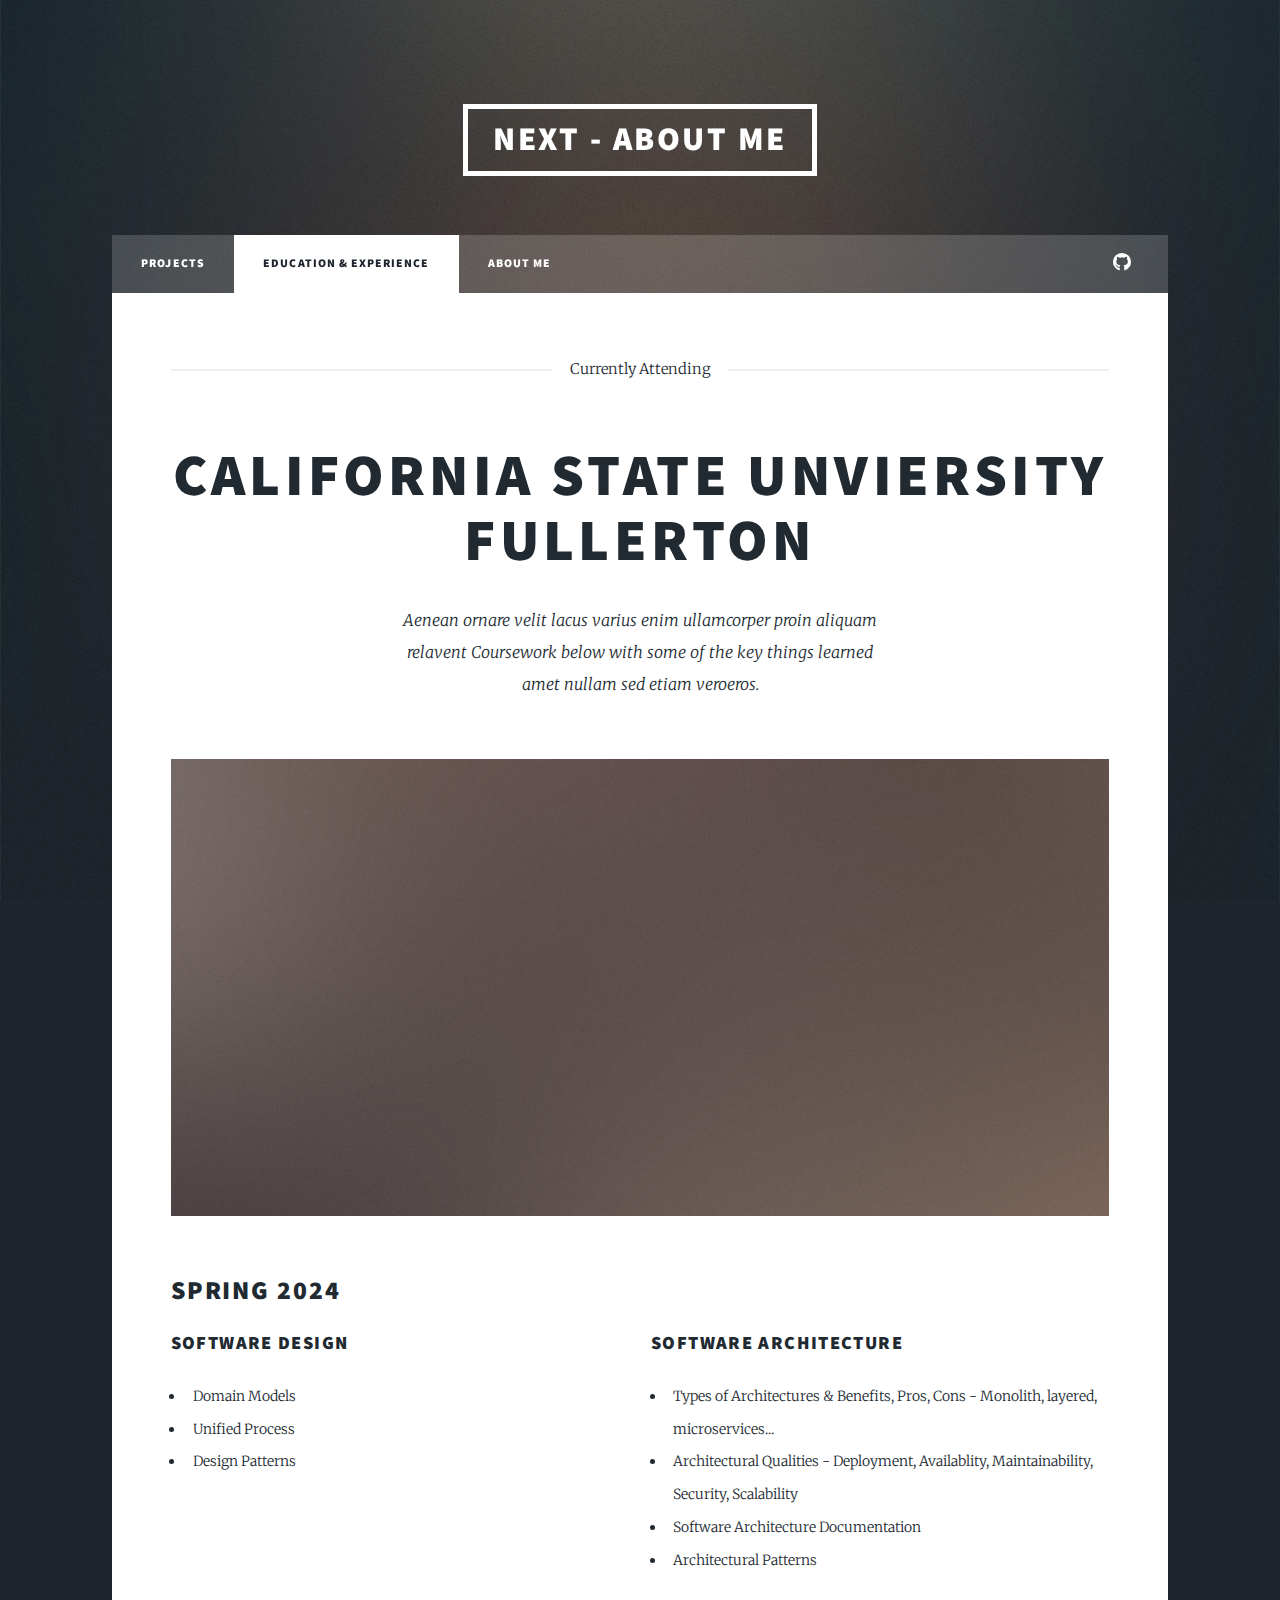
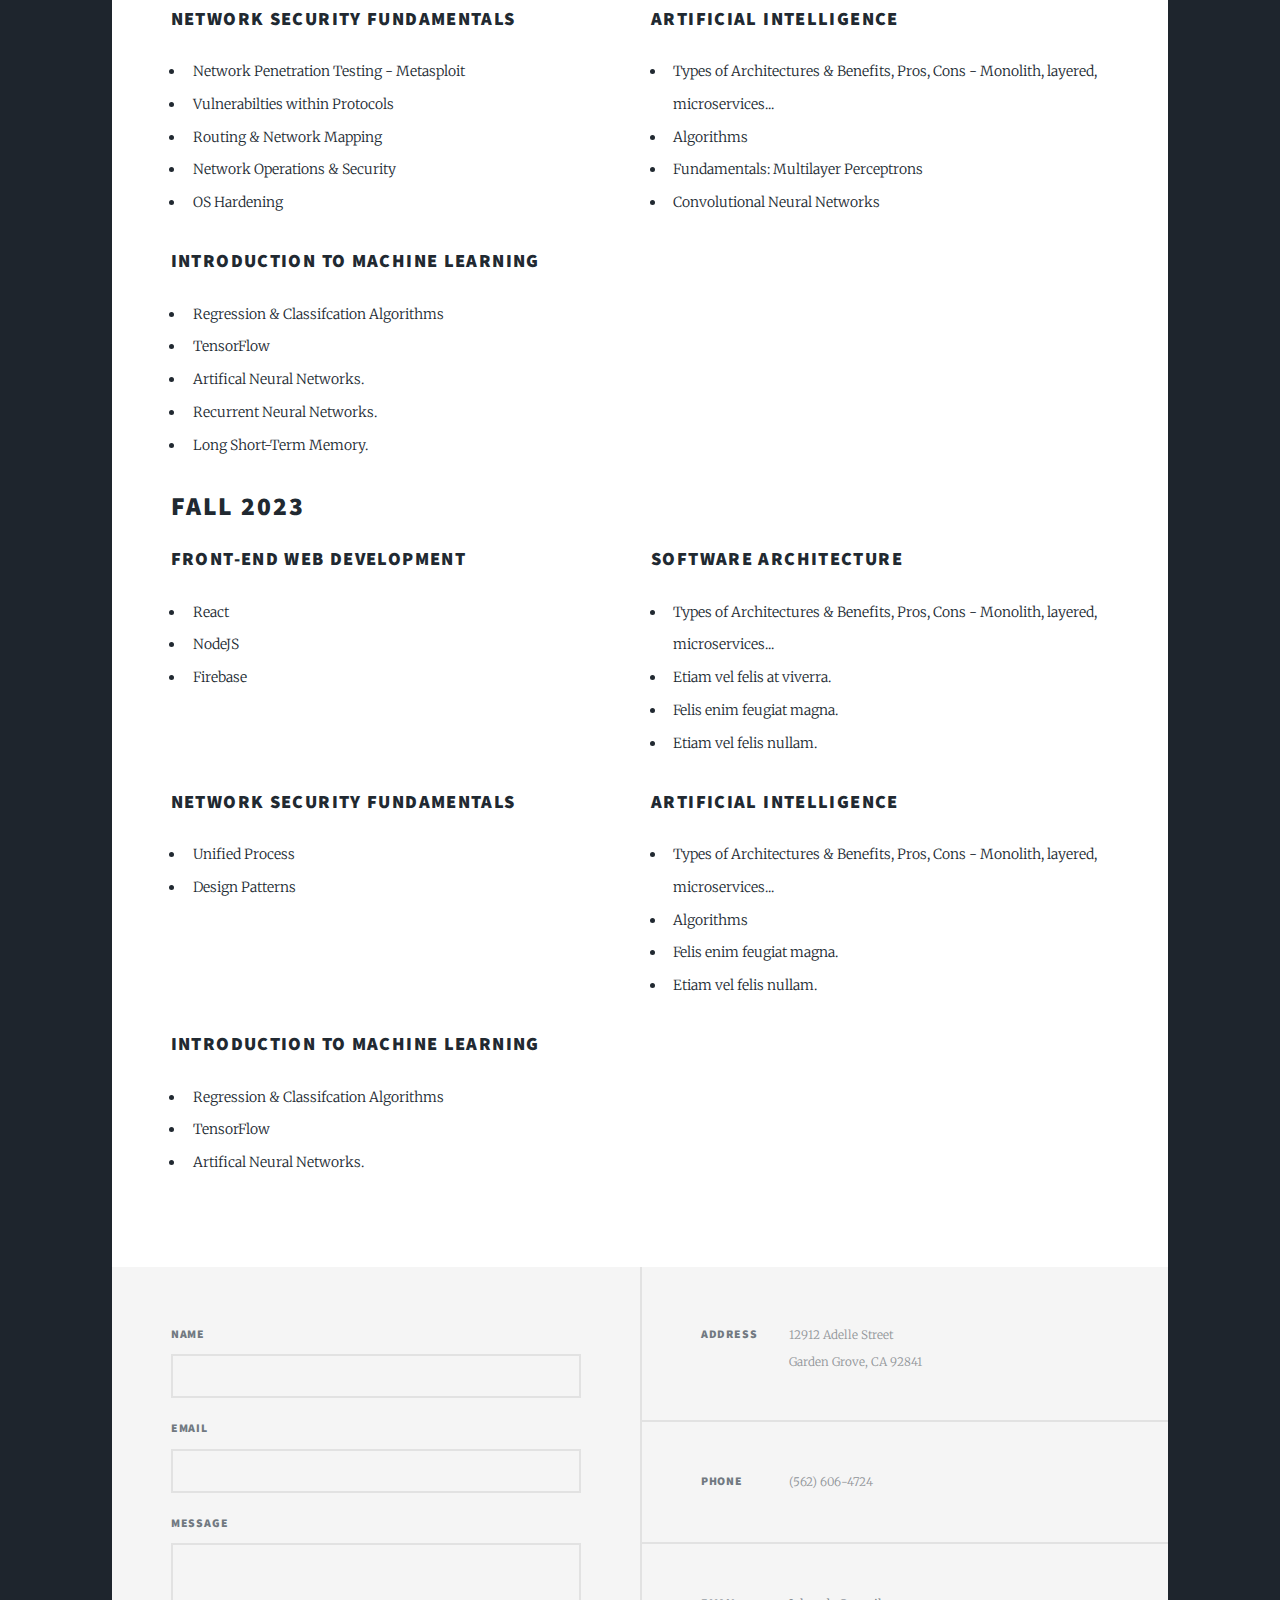
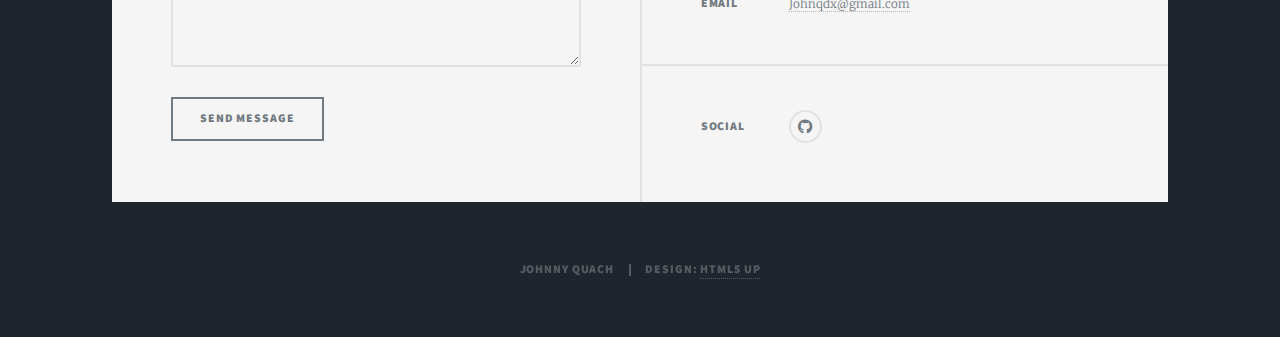
<file: education_experience.html>
<!DOCTYPE HTML>
<!--
	Education and Experience
	Relevant Classes - Operating Systems, Compilers etc..
-->
<html>
	<head>
		<title>Johnny Quach - Portfolio</title>
		<meta charset="utf-8" />
		<meta name="viewport" content="width=device-width, initial-scale=1, user-scalable=no" />
		<link rel="stylesheet" href="assets/css/main.css" />
		<noscript><link rel="stylesheet" href="assets/css/noscript.css" /></noscript>
		<link rel="icon" type="image/x-icon" href="/images/favicon.ico">
	</head>
	<body class="is-preload">

		<!-- Wrapper -->
			<div id="wrapper">

				<!-- Header -->
					<header id="header">
						<a href="about.html" class="logo">Next - About Me</a>
					</header>

				<!-- Nav -->
					<nav id="nav">
						<ul class="links">
							<li><a href="index.html">Projects</a></li>
							<li class="active"><a href="education_experience.html">Education & Experience</a></li>
							<li><a href="about.html">About Me</a></li>
						</ul>
						<ul class="icons">
							<li><a href="https://github.com/JqJohnny" class="icon brands fa-github"><span class="label">GitHub</span></a></li>
						</ul>
					</nav>

				<!-- Main -->
					<div id="main">

						<!-- Post -->
							<section class="post">
								<header class="major">
									<span class="date">Currently Attending</span>
									<h1>California State Unviersity<br />
									Fullerton</h1>
									<p>Aenean ornare velit lacus varius enim ullamcorper proin aliquam<br />
									relavent Coursework below with some of the key things learned<br />
									amet nullam sed etiam veroeros.</p>
								</header>
								<div class="image main"><img src="images/pic01.jpg" alt="" /></div>
								<h2>Spring 2024</h2>
								<div class="row">
									<div class="col-6 col-12-small">
										<h3>Software Design</h3>
										<ul>
											<li>Domain Models</li>
											<li>Unified Process</li>
											<li>Design Patterns</li>
										</ul>
									</div>
									<div class="col-6 col-12-small">
										<h3>Software Architecture</h3>
										<ul>
											<li>Types of Architectures & Benefits, Pros, Cons - Monolith, layered, microservices...</li>
											<li>Architectural Qualities - Deployment, Availablity, Maintainability, Security, Scalability</li>
											<li>Software Architecture Documentation</li>
											<li>Architectural Patterns</li>
										</ul>
									</div>
									<div class="col-6 col-12-small">

										<h3>Network Security Fundamentals</h3>
										<ul>
											<li>Network Penetration Testing - Metasploit</li>
											<li>Vulnerabilties within Protocols</li>
											<li>Routing	& Network Mapping</li>
											<li>Network Operations & Security</li>
											<li>OS Hardening</li>
										</ul>
									</div>
									<div class="col-6 col-12-small">
										<h3>Artificial Intelligence</h3>
										<ul>
											<li>Types of Architectures & Benefits, Pros, Cons - Monolith, layered, microservices...</li>
											<li>Algorithms</li>
											<li>Fundamentals: Multilayer Perceptrons</li>
											<li>Convolutional Neural Networks</li>
										</ul>
									</div>
									<div class="col-6 col-12-small">
										<h3>Introduction to Machine Learning</h3>
										<ul>
											<li>Regression & Classifcation Algorithms</li>
											<li>TensorFlow</li>
											<li>Artifical Neural Networks.</li>
											<li>Recurrent Neural Networks.</li>
											<li>Long Short-Term Memory.</li>
										</ul>
									</div>
								</div>
								<h2>Fall 2023</h2>
								<div class="row">
									<div class="col-6 col-12-small">

										<h3>Front-End Web Development</h3>
										<ul>
											<li>React</li>
											<li>NodeJS</li>
											<li>Firebase</li>
										</ul>
									</div>
									<div class="col-6 col-12-small">
										<h3>Software Architecture</h3>
										<ul>
											<li>Types of Architectures & Benefits, Pros, Cons - Monolith, layered, microservices...</li>
											<li>Etiam vel felis at viverra.</li>
											<li>Felis enim feugiat magna.</li>
											<li>Etiam vel felis nullam.</li>
										</ul>
									</div>
									<div class="col-6 col-12-small">

										<h3>Network Security Fundamentals</h3>
										<ul>
											<li>Unified Process</li>
											<li>Design Patterns</li>
										</ul>
									</div>
									<div class="col-6 col-12-small">
										<h3>Artificial Intelligence</h3>
										<ul>
											<li>Types of Architectures & Benefits, Pros, Cons - Monolith, layered, microservices...</li>
											<li>Algorithms</li>
											<li>Felis enim feugiat magna.</li>
											<li>Etiam vel felis nullam.</li>
										</ul>
									</div>
									<div class="col-6 col-12-small">
										<h3>Introduction to Machine Learning</h3>
										<ul>
											<li>Regression & Classifcation Algorithms</li>
											<li>TensorFlow</li>
											<li>Artifical Neural Networks.</li>
										</ul>
									</div>
								</div>
							</section>

					</div>

				<!-- Footer -->
					<footer id="footer">
						<section>
							<form method="post" action="#">
								<div class="fields">
									<div class="field">
										<label for="name">Name</label>
										<input type="text" name="name" id="name" />
									</div>
									<div class="field">
										<label for="email">Email</label>
										<input type="text" name="email" id="email" />
									</div>
									<div class="field">
										<label for="message">Message</label>
										<textarea name="message" id="message" rows="3"></textarea>
									</div>
								</div>
								<ul class="actions">
									<li><input type="submit" value="Send Message" /></li>
								</ul>
							</form>
						</section>
						<section class="split contact">
							<section class="alt">
								<h3>Address</h3>
								<p>12912 Adelle Street<br />
								Garden Grove, CA 92841</p>
							</section>
							<section>
								<h3>Phone</h3>
								<p>(562) 606-4724</p>
							</section>
							<section>
								<h3>Email</h3>
								<p><a href="mailto:Johnqdx@gmail.com">Johnqdx@gmail.com</a></p>
							</section>
							<section>
								<h3>Social</h3>
								<ul class="icons alt">
									<li><a href="https://github.com/JqJohnny" class="icon brands alt fa-github"><span class="label">GitHub</span></a></li>
								</ul>
							</section>
						</section>
					</footer>

				<!-- Copyright -->
					<div id="copyright">
						<ul><li>Johnny Quach</li><li>Design: <a href="https://html5up.net">HTML5 UP</a></li></ul>
					</div>

			</div>

		<!-- Scripts -->
			<script src="assets/js/jquery.min.js"></script>
			<script src="assets/js/jquery.scrollex.min.js"></script>
			<script src="assets/js/jquery.scrolly.min.js"></script>
			<script src="assets/js/browser.min.js"></script>
			<script src="assets/js/breakpoints.min.js"></script>
			<script src="assets/js/util.js"></script>
			<script src="assets/js/main.js"></script>

	</body>
</html>
</file>
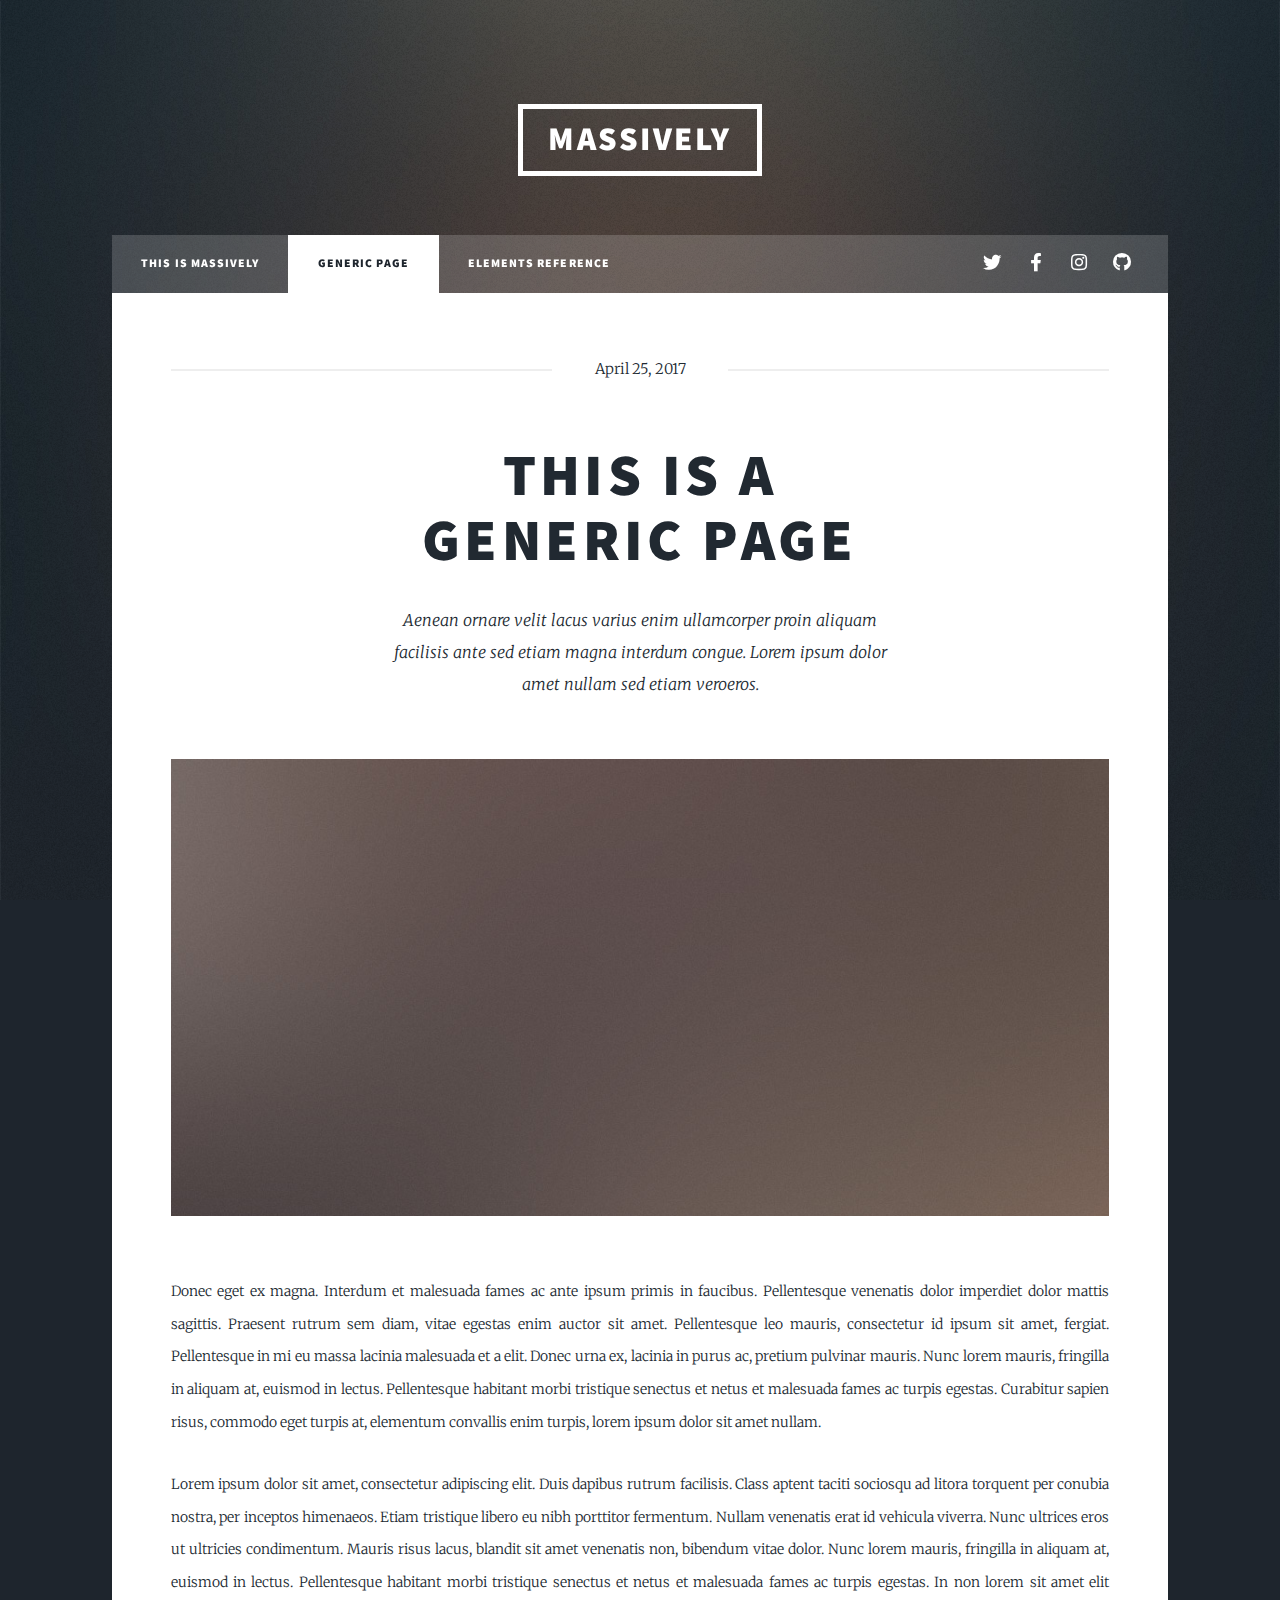
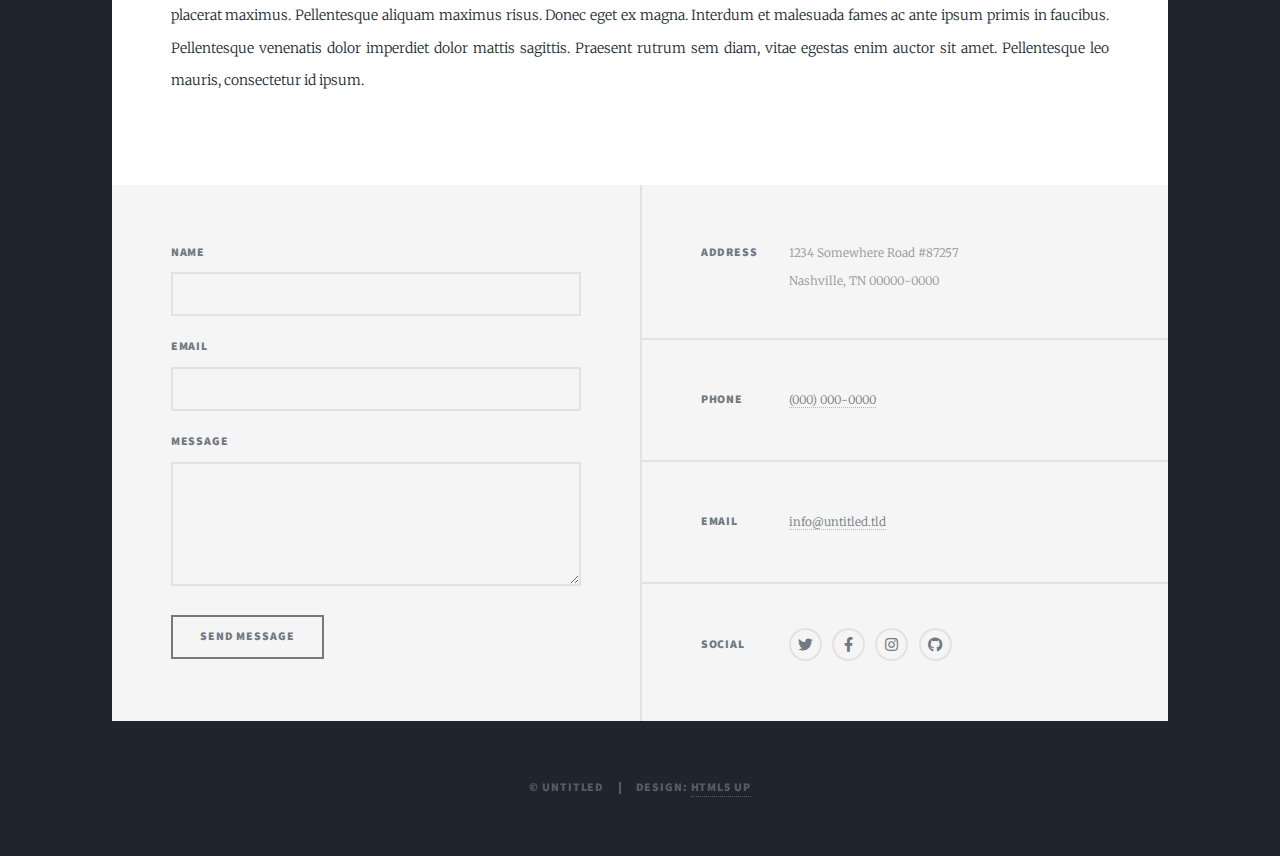
<file: generic.html>
<!DOCTYPE HTML>
<!--
	Massively by HTML5 UP
	html5up.net | @ajlkn
	Free for personal and commercial use under the CCA 3.0 license (html5up.net/license)
-->
<html>
	<head>
		<title>Generic Page - Massively by HTML5 UP</title>
		<meta charset="utf-8" />
		<meta name="viewport" content="width=device-width, initial-scale=1, user-scalable=no" />
		<link rel="stylesheet" href="assets/css/main.css" />
		<noscript><link rel="stylesheet" href="assets/css/noscript.css" /></noscript>
	</head>
	<body class="is-preload">

		<!-- Wrapper -->
			<div id="wrapper">

				<!-- Header -->
					<header id="header">
						<a href="index.html" class="logo">Massively</a>
					</header>

				<!-- Nav -->
					<nav id="nav">
						<ul class="links">
							<li><a href="index.html">This is Massively</a></li>
							<li class="active"><a href="generic.html">Generic Page</a></li>
							<li><a href="elements.html">Elements Reference</a></li>
						</ul>
						<ul class="icons">
							<li><a href="#" class="icon brands fa-twitter"><span class="label">Twitter</span></a></li>
							<li><a href="#" class="icon brands fa-facebook-f"><span class="label">Facebook</span></a></li>
							<li><a href="#" class="icon brands fa-instagram"><span class="label">Instagram</span></a></li>
							<li><a href="#" class="icon brands fa-github"><span class="label">GitHub</span></a></li>
						</ul>
					</nav>

				<!-- Main -->
					<div id="main">

						<!-- Post -->
							<section class="post">
								<header class="major">
									<span class="date">April 25, 2017</span>
									<h1>This is a<br />
									Generic Page</h1>
									<p>Aenean ornare velit lacus varius enim ullamcorper proin aliquam<br />
									facilisis ante sed etiam magna interdum congue. Lorem ipsum dolor<br />
									amet nullam sed etiam veroeros.</p>
								</header>
								<div class="image main"><img src="images/pic01.jpg" alt="" /></div>
								<p>Donec eget ex magna. Interdum et malesuada fames ac ante ipsum primis in faucibus. Pellentesque venenatis dolor imperdiet dolor mattis sagittis. Praesent rutrum sem diam, vitae egestas enim auctor sit amet. Pellentesque leo mauris, consectetur id ipsum sit amet, fergiat. Pellentesque in mi eu massa lacinia malesuada et a elit. Donec urna ex, lacinia in purus ac, pretium pulvinar mauris. Nunc lorem mauris, fringilla in aliquam at, euismod in lectus. Pellentesque habitant morbi tristique senectus et netus et malesuada fames ac turpis egestas. Curabitur sapien risus, commodo eget turpis at, elementum convallis enim turpis, lorem ipsum dolor sit amet nullam.</p>
								<p>Lorem ipsum dolor sit amet, consectetur adipiscing elit. Duis dapibus rutrum facilisis. Class aptent taciti sociosqu ad litora torquent per conubia nostra, per inceptos himenaeos. Etiam tristique libero eu nibh porttitor fermentum. Nullam venenatis erat id vehicula viverra. Nunc ultrices eros ut ultricies condimentum. Mauris risus lacus, blandit sit amet venenatis non, bibendum vitae dolor. Nunc lorem mauris, fringilla in aliquam at, euismod in lectus. Pellentesque habitant morbi tristique senectus et netus et malesuada fames ac turpis egestas. In non lorem sit amet elit placerat maximus. Pellentesque aliquam maximus risus. Donec eget ex magna. Interdum et malesuada fames ac ante ipsum primis in faucibus. Pellentesque venenatis dolor imperdiet dolor mattis sagittis. Praesent rutrum sem diam, vitae egestas enim auctor sit amet. Pellentesque leo mauris, consectetur id ipsum.</p>
							</section>

					</div>

				<!-- Footer -->
					<footer id="footer">
						<section>
							<form method="post" action="#">
								<div class="fields">
									<div class="field">
										<label for="name">Name</label>
										<input type="text" name="name" id="name" />
									</div>
									<div class="field">
										<label for="email">Email</label>
										<input type="text" name="email" id="email" />
									</div>
									<div class="field">
										<label for="message">Message</label>
										<textarea name="message" id="message" rows="3"></textarea>
									</div>
								</div>
								<ul class="actions">
									<li><input type="submit" value="Send Message" /></li>
								</ul>
							</form>
						</section>
						<section class="split contact">
							<section class="alt">
								<h3>Address</h3>
								<p>1234 Somewhere Road #87257<br />
								Nashville, TN 00000-0000</p>
							</section>
							<section>
								<h3>Phone</h3>
								<p><a href="#">(000) 000-0000</a></p>
							</section>
							<section>
								<h3>Email</h3>
								<p><a href="#">info@untitled.tld</a></p>
							</section>
							<section>
								<h3>Social</h3>
								<ul class="icons alt">
									<li><a href="#" class="icon brands alt fa-twitter"><span class="label">Twitter</span></a></li>
									<li><a href="#" class="icon brands alt fa-facebook-f"><span class="label">Facebook</span></a></li>
									<li><a href="#" class="icon brands alt fa-instagram"><span class="label">Instagram</span></a></li>
									<li><a href="#" class="icon brands alt fa-github"><span class="label">GitHub</span></a></li>
								</ul>
							</section>
						</section>
					</footer>

				<!-- Copyright -->
					<div id="copyright">
						<ul><li>&copy; Untitled</li><li>Design: <a href="https://html5up.net">HTML5 UP</a></li></ul>
					</div>

			</div>

		<!-- Scripts -->
			<script src="assets/js/jquery.min.js"></script>
			<script src="assets/js/jquery.scrollex.min.js"></script>
			<script src="assets/js/jquery.scrolly.min.js"></script>
			<script src="assets/js/browser.min.js"></script>
			<script src="assets/js/breakpoints.min.js"></script>
			<script src="assets/js/util.js"></script>
			<script src="assets/js/main.js"></script>

	</body>
</html>
</file>
<file: assets/css/main.css>
@import url(fontawesome-all.min.css);
@import url("https://fonts.googleapis.com/css?family=Merriweather:300,700,300italic,700italic|Source+Sans+Pro:900");

/*
	Massively by HTML5 UP
	html5up.net | @ajlkn
	Free for personal and commercial use under the CCA 3.0 license (html5up.net/license)
*/

html, body, div, span, applet, object,
iframe, h1, h2, h3, h4, h5, h6, p, blockquote,
pre, a, abbr, acronym, address, big, cite,
code, del, dfn, em, img, ins, kbd, q, s, samp,
small, strike, strong, sub, sup, tt, var, b,
u, i, center, dl, dt, dd, ol, ul, li, fieldset,
form, label, legend, table, caption, tbody,
tfoot, thead, tr, th, td, article, aside,
canvas, details, embed, figure, figcaption,
footer, header, hgroup, menu, nav, output, ruby,
section, summary, time, mark, audio, video {
	margin: 0;
	padding: 0;
	border: 0;
	font-size: 100%;
	font: inherit;
	vertical-align: baseline;}

article, aside, details, figcaption, figure,
footer, header, hgroup, menu, nav, section {
	display: block;}

body {
	line-height: 1;
}

ol, ul {
	list-style: none;
}

blockquote, q {
	quotes: none;
}

	blockquote:before, blockquote:after, q:before, q:after {
		content: '';
		content: none;
	}

table {
	border-collapse: collapse;
	border-spacing: 0;
}

body {
	-webkit-text-size-adjust: none;
}

mark {
	background-color: transparent;
	color: inherit;
}

input::-moz-focus-inner {
	border: 0;
	padding: 0;
}

input, select, textarea {
	-moz-appearance: none;
	-webkit-appearance: none;
	-ms-appearance: none;
	appearance: none;
}

/* Basic */

	@-ms-viewport {
		width: device-width;
	}

	body {
		-ms-overflow-style: scrollbar;
	}

	@media screen and (max-width: 480px) {

		html, body {
			min-width: 320px;
		}

	}

	html {
		box-sizing: border-box;
	}

	*, *:before, *:after {
		box-sizing: inherit;
	}

	body {
		background-color: #1e252d;
	}

		body.is-preload *, body.is-preload *:before, body.is-preload *:after {
			-moz-animation: none !important;
			-webkit-animation: none !important;
			-ms-animation: none !important;
			animation: none !important;
			-moz-transition: none !important;
			-webkit-transition: none !important;
			-ms-transition: none !important;
			transition: none !important;
		}

/* Type */

	html {
		font-size: 16pt;
	}

		@media screen and (max-width: 1680px) {

			html {
				font-size: 12pt;
			}

		}

		@media screen and (max-width: 1280px) {

			html {
				font-size: 11pt;
			}

		}

		@media screen and (max-width: 360px) {

			html {
				font-size: 10pt;
			}

		}

	body {
		color: #212931;
	}

	body, input, select, textarea {
		font-family: "Merriweather", Georgia, serif;
		font-weight: 300;
		font-size: 0.95rem;
		line-height: 2.35;
	}

	a {
		-moz-transition: color 0.2s ease-in-out, background-color 0.2s ease-in-out, border-color 0.2s ease-in-out, box-shadow 0.2s ease-in-out;
		-webkit-transition: color 0.2s ease-in-out, background-color 0.2s ease-in-out, border-color 0.2s ease-in-out, box-shadow 0.2s ease-in-out;
		-ms-transition: color 0.2s ease-in-out, background-color 0.2s ease-in-out, border-color 0.2s ease-in-out, box-shadow 0.2s ease-in-out;
		transition: color 0.2s ease-in-out, background-color 0.2s ease-in-out, border-color 0.2s ease-in-out, box-shadow 0.2s ease-in-out;
		border-bottom: dotted 1px;
		text-decoration: none;
	}

		a:hover {
			border-bottom-color: transparent;
		}

	strong, b {
		font-weight: 600;
	}

	em, i {
		font-style: italic;
	}

	p {
		text-align: justify;
		margin: 0 0 2rem 0;
	}

	h1, h2, h3, h4, h5, h6 {
		font-family: "Source Sans Pro", Helvetica, sans-serif;
		font-weight: 900;
		line-height: 1.5;
		letter-spacing: 0.075em;
		text-transform: uppercase;
		margin: 0 0 1rem 0;
	}

		h1 a, h2 a, h3 a, h4 a, h5 a, h6 a {
			border-bottom: 0;
			color: inherit;
			text-decoration: none;
		}

	h1 {
		font-size: 4rem;
		line-height: 1.1;
		margin: 0 0 2rem 0;
	}

	h2 {
		font-size: 1.75rem;
		line-height: 1.3;
		margin: 0 0 1.5rem 0;
	}

	h3 {
		font-size: 1.25rem;
		margin: 0 0 1.5rem 0;
	}

	h4 {
		font-size: 1rem;
	}

	h5 {
		font-size: 0.9rem;
	}

	h6 {
		font-size: 0.8rem;
	}

	sub {
		font-size: 0.8rem;
		position: relative;
		top: 0.5rem;
	}

	sup {
		font-size: 0.8rem;
		position: relative;
		top: -0.5rem;
	}

	blockquote {
		border-left: solid 4px;
		font-style: italic;
		margin: 0 0 2rem 0;
		padding: 0.5rem 0 0.5rem 2rem;
	}

	code {
		border: solid 2px;
		font-family: "Courier New", monospace;
		font-size: 0.9rem;
		margin: 0 0.25rem;
		padding: 0.25rem 0.65rem;
	}

	pre {
		-webkit-overflow-scrolling: touch;
		font-family: "Courier New", monospace;
		font-size: 0.9rem;
		margin: 0 0 2rem 0;
	}

		pre code {
			display: block;
			line-height: 1.75;
			padding: 1rem 1.5rem;
			overflow-x: auto;
		}

	hr {
		border: 0;
		border-bottom: solid 2px;
		margin: 3rem 0;
	}

		hr.major {
			margin: 5rem 0;
		}

	.align-left {
		text-align: left;
	}

	.align-center {
		text-align: center;
	}

	.align-right {
		text-align: right;
	}

	input, select, textarea {
		color: #212931;
	}

	a {
		color: #212931;
		border-bottom-color: rgba(33, 41, 49, 0.5);
	}

		a:hover {
			border-bottom-color: transparent;
			color: #18bfef !important;
		}

	strong, b {
		color: #212931;
	}

	h1, h2, h3, h4, h5, h6 {
		color: #212931;
	}

	blockquote {
		border-left-color: #eeeeee;
	}

	code {
		background: rgba(220, 220, 220, 0.25);
		border-color: #eeeeee;
	}

	hr {
		border-bottom-color: #eeeeee;
	}

/* Row */

	.row {
		display: flex;
		flex-wrap: wrap;
		box-sizing: border-box;
		align-items: stretch;
	}

		.row > * {
			box-sizing: border-box;
		}

		.row.gtr-uniform > * > :last-child {
			margin-bottom: 0;
		}

		.row.aln-left {
			justify-content: flex-start;
		}

		.row.aln-center {
			justify-content: center;
		}

		.row.aln-right {
			justify-content: flex-end;
		}

		.row.aln-top {
			align-items: flex-start;
		}

		.row.aln-middle {
			align-items: center;
		}

		.row.aln-bottom {
			align-items: flex-end;
		}

		.row > .imp {
			order: -1;
		}

		.row > .col-1 {
			width: 8.33333%;
		}

		.row > .off-1 {
			margin-left: 8.33333%;
		}

		.row > .col-2 {
			width: 16.66667%;
		}

		.row > .off-2 {
			margin-left: 16.66667%;
		}

		.row > .col-3 {
			width: 25%;
		}

		.row > .off-3 {
			margin-left: 25%;
		}

		.row > .col-4 {
			width: 33.33333%;
		}

		.row > .off-4 {
			margin-left: 33.33333%;
		}

		.row > .col-5 {
			width: 41.66667%;
		}

		.row > .off-5 {
			margin-left: 41.66667%;
		}

		.row > .col-6 {
			width: 50%;
		}

		.row > .off-6 {
			margin-left: 50%;
		}

		.row > .col-7 {
			width: 58.33333%;
		}

		.row > .off-7 {
			margin-left: 58.33333%;
		}

		.row > .col-8 {
			width: 66.66667%;
		}

		.row > .off-8 {
			margin-left: 66.66667%;
		}

		.row > .col-9 {
			width: 75%;
		}

		.row > .off-9 {
			margin-left: 75%;
		}

		.row > .col-10 {
			width: 83.33333%;
		}

		.row > .off-10 {
			margin-left: 83.33333%;
		}

		.row > .col-11 {
			width: 91.66667%;
		}

		.row > .off-11 {
			margin-left: 91.66667%;
		}

		.row > .col-12 {
			width: 100%;
		}

		.row > .off-12 {
			margin-left: 100%;
		}

		.row.gtr-0 {
			margin-top: 0;
			margin-left: 0rem;
		}

			.row.gtr-0 > * {
				padding: 0 0 0 0rem;
			}

			.row.gtr-0.gtr-uniform {
				margin-top: 0rem;
			}

				.row.gtr-0.gtr-uniform > * {
					padding-top: 0rem;
				}

		.row.gtr-25 {
			margin-top: 0;
			margin-left: -0.375rem;
		}

			.row.gtr-25 > * {
				padding: 0 0 0 0.375rem;
			}

			.row.gtr-25.gtr-uniform {
				margin-top: -0.375rem;
			}

				.row.gtr-25.gtr-uniform > * {
					padding-top: 0.375rem;
				}

		.row.gtr-50 {
			margin-top: 0;
			margin-left: -0.75rem;
		}

			.row.gtr-50 > * {
				padding: 0 0 0 0.75rem;
			}

			.row.gtr-50.gtr-uniform {
				margin-top: -0.75rem;
			}

				.row.gtr-50.gtr-uniform > * {
					padding-top: 0.75rem;
				}

		.row {
			margin-top: 0;
			margin-left: -1.5rem;
		}

			.row > * {
				padding: 0 0 0 1.5rem;
			}

			.row.gtr-uniform {
				margin-top: -1.5rem;
			}

				.row.gtr-uniform > * {
					padding-top: 1.5rem;
				}

		.row.gtr-150 {
			margin-top: 0;
			margin-left: -2.25rem;
		}

			.row.gtr-150 > * {
				padding: 0 0 0 2.25rem;
			}

			.row.gtr-150.gtr-uniform {
				margin-top: -2.25rem;
			}

				.row.gtr-150.gtr-uniform > * {
					padding-top: 2.25rem;
				}

		.row.gtr-200 {
			margin-top: 0;
			margin-left: -3rem;
		}

			.row.gtr-200 > * {
				padding: 0 0 0 3rem;
			}

			.row.gtr-200.gtr-uniform {
				margin-top: -3rem;
			}

				.row.gtr-200.gtr-uniform > * {
					padding-top: 3rem;
				}

		@media screen and (max-width: 1680px) {

			.row {
				display: flex;
				flex-wrap: wrap;
				box-sizing: border-box;
				align-items: stretch;
			}

				.row > * {
					box-sizing: border-box;
				}

				.row.gtr-uniform > * > :last-child {
					margin-bottom: 0;
				}

				.row.aln-left {
					justify-content: flex-start;
				}

				.row.aln-center {
					justify-content: center;
				}

				.row.aln-right {
					justify-content: flex-end;
				}

				.row.aln-top {
					align-items: flex-start;
				}

				.row.aln-middle {
					align-items: center;
				}

				.row.aln-bottom {
					align-items: flex-end;
				}

				.row > .imp-xlarge {
					order: -1;
				}

				.row > .col-1-xlarge {
					width: 8.33333%;
				}

				.row > .off-1-xlarge {
					margin-left: 8.33333%;
				}

				.row > .col-2-xlarge {
					width: 16.66667%;
				}

				.row > .off-2-xlarge {
					margin-left: 16.66667%;
				}

				.row > .col-3-xlarge {
					width: 25%;
				}

				.row > .off-3-xlarge {
					margin-left: 25%;
				}

				.row > .col-4-xlarge {
					width: 33.33333%;
				}

				.row > .off-4-xlarge {
					margin-left: 33.33333%;
				}

				.row > .col-5-xlarge {
					width: 41.66667%;
				}

				.row > .off-5-xlarge {
					margin-left: 41.66667%;
				}

				.row > .col-6-xlarge {
					width: 50%;
				}

				.row > .off-6-xlarge {
					margin-left: 50%;
				}

				.row > .col-7-xlarge {
					width: 58.33333%;
				}

				.row > .off-7-xlarge {
					margin-left: 58.33333%;
				}

				.row > .col-8-xlarge {
					width: 66.66667%;
				}

				.row > .off-8-xlarge {
					margin-left: 66.66667%;
				}

				.row > .col-9-xlarge {
					width: 75%;
				}

				.row > .off-9-xlarge {
					margin-left: 75%;
				}

				.row > .col-10-xlarge {
					width: 83.33333%;
				}

				.row > .off-10-xlarge {
					margin-left: 83.33333%;
				}

				.row > .col-11-xlarge {
					width: 91.66667%;
				}

				.row > .off-11-xlarge {
					margin-left: 91.66667%;
				}

				.row > .col-12-xlarge {
					width: 100%;
				}

				.row > .off-12-xlarge {
					margin-left: 100%;
				}

				.row.gtr-0 {
					margin-top: 0;
					margin-left: 0rem;
				}

					.row.gtr-0 > * {
						padding: 0 0 0 0rem;
					}

					.row.gtr-0.gtr-uniform {
						margin-top: 0rem;
					}

						.row.gtr-0.gtr-uniform > * {
							padding-top: 0rem;
						}

				.row.gtr-25 {
					margin-top: 0;
					margin-left: -0.375rem;
				}

					.row.gtr-25 > * {
						padding: 0 0 0 0.375rem;
					}

					.row.gtr-25.gtr-uniform {
						margin-top: -0.375rem;
					}

						.row.gtr-25.gtr-uniform > * {
							padding-top: 0.375rem;
						}

				.row.gtr-50 {
					margin-top: 0;
					margin-left: -0.75rem;
				}

					.row.gtr-50 > * {
						padding: 0 0 0 0.75rem;
					}

					.row.gtr-50.gtr-uniform {
						margin-top: -0.75rem;
					}

						.row.gtr-50.gtr-uniform > * {
							padding-top: 0.75rem;
						}

				.row {
					margin-top: 0;
					margin-left: -1.5rem;
				}

					.row > * {
						padding: 0 0 0 1.5rem;
					}

					.row.gtr-uniform {
						margin-top: -1.5rem;
					}

						.row.gtr-uniform > * {
							padding-top: 1.5rem;
						}

				.row.gtr-150 {
					margin-top: 0;
					margin-left: -2.25rem;
				}

					.row.gtr-150 > * {
						padding: 0 0 0 2.25rem;
					}

					.row.gtr-150.gtr-uniform {
						margin-top: -2.25rem;
					}

						.row.gtr-150.gtr-uniform > * {
							padding-top: 2.25rem;
						}

				.row.gtr-200 {
					margin-top: 0;
					margin-left: -3rem;
				}

					.row.gtr-200 > * {
						padding: 0 0 0 3rem;
					}

					.row.gtr-200.gtr-uniform {
						margin-top: -3rem;
					}

						.row.gtr-200.gtr-uniform > * {
							padding-top: 3rem;
						}

		}

		@media screen and (max-width: 1280px) {

			.row {
				display: flex;
				flex-wrap: wrap;
				box-sizing: border-box;
				align-items: stretch;
			}

				.row > * {
					box-sizing: border-box;
				}

				.row.gtr-uniform > * > :last-child {
					margin-bottom: 0;
				}

				.row.aln-left {
					justify-content: flex-start;
				}

				.row.aln-center {
					justify-content: center;
				}

				.row.aln-right {
					justify-content: flex-end;
				}

				.row.aln-top {
					align-items: flex-start;
				}

				.row.aln-middle {
					align-items: center;
				}

				.row.aln-bottom {
					align-items: flex-end;
				}

				.row > .imp-large {
					order: -1;
				}

				.row > .col-1-large {
					width: 8.33333%;
				}

				.row > .off-1-large {
					margin-left: 8.33333%;
				}

				.row > .col-2-large {
					width: 16.66667%;
				}

				.row > .off-2-large {
					margin-left: 16.66667%;
				}

				.row > .col-3-large {
					width: 25%;
				}

				.row > .off-3-large {
					margin-left: 25%;
				}

				.row > .col-4-large {
					width: 33.33333%;
				}

				.row > .off-4-large {
					margin-left: 33.33333%;
				}

				.row > .col-5-large {
					width: 41.66667%;
				}

				.row > .off-5-large {
					margin-left: 41.66667%;
				}

				.row > .col-6-large {
					width: 50%;
				}

				.row > .off-6-large {
					margin-left: 50%;
				}

				.row > .col-7-large {
					width: 58.33333%;
				}

				.row > .off-7-large {
					margin-left: 58.33333%;
				}

				.row > .col-8-large {
					width: 66.66667%;
				}

				.row > .off-8-large {
					margin-left: 66.66667%;
				}

				.row > .col-9-large {
					width: 75%;
				}

				.row > .off-9-large {
					margin-left: 75%;
				}

				.row > .col-10-large {
					width: 83.33333%;
				}

				.row > .off-10-large {
					margin-left: 83.33333%;
				}

				.row > .col-11-large {
					width: 91.66667%;
				}

				.row > .off-11-large {
					margin-left: 91.66667%;
				}

				.row > .col-12-large {
					width: 100%;
				}

				.row > .off-12-large {
					margin-left: 100%;
				}

				.row.gtr-0 {
					margin-top: 0;
					margin-left: 0rem;
				}

					.row.gtr-0 > * {
						padding: 0 0 0 0rem;
					}

					.row.gtr-0.gtr-uniform {
						margin-top: 0rem;
					}

						.row.gtr-0.gtr-uniform > * {
							padding-top: 0rem;
						}

				.row.gtr-25 {
					margin-top: 0;
					margin-left: -0.375rem;
				}

					.row.gtr-25 > * {
						padding: 0 0 0 0.375rem;
					}

					.row.gtr-25.gtr-uniform {
						margin-top: -0.375rem;
					}

						.row.gtr-25.gtr-uniform > * {
							padding-top: 0.375rem;
						}

				.row.gtr-50 {
					margin-top: 0;
					margin-left: -0.75rem;
				}

					.row.gtr-50 > * {
						padding: 0 0 0 0.75rem;
					}

					.row.gtr-50.gtr-uniform {
						margin-top: -0.75rem;
					}

						.row.gtr-50.gtr-uniform > * {
							padding-top: 0.75rem;
						}

				.row {
					margin-top: 0;
					margin-left: -1.5rem;
				}

					.row > * {
						padding: 0 0 0 1.5rem;
					}

					.row.gtr-uniform {
						margin-top: -1.5rem;
					}

						.row.gtr-uniform > * {
							padding-top: 1.5rem;
						}

				.row.gtr-150 {
					margin-top: 0;
					margin-left: -2.25rem;
				}

					.row.gtr-150 > * {
						padding: 0 0 0 2.25rem;
					}

					.row.gtr-150.gtr-uniform {
						margin-top: -2.25rem;
					}

						.row.gtr-150.gtr-uniform > * {
							padding-top: 2.25rem;
						}

				.row.gtr-200 {
					margin-top: 0;
					margin-left: -3rem;
				}

					.row.gtr-200 > * {
						padding: 0 0 0 3rem;
					}

					.row.gtr-200.gtr-uniform {
						margin-top: -3rem;
					}

						.row.gtr-200.gtr-uniform > * {
							padding-top: 3rem;
						}

		}

		@media screen and (max-width: 980px) {

			.row {
				display: flex;
				flex-wrap: wrap;
				box-sizing: border-box;
				align-items: stretch;
			}

				.row > * {
					box-sizing: border-box;
				}

				.row.gtr-uniform > * > :last-child {
					margin-bottom: 0;
				}

				.row.aln-left {
					justify-content: flex-start;
				}

				.row.aln-center {
					justify-content: center;
				}

				.row.aln-right {
					justify-content: flex-end;
				}

				.row.aln-top {
					align-items: flex-start;
				}

				.row.aln-middle {
					align-items: center;
				}

				.row.aln-bottom {
					align-items: flex-end;
				}

				.row > .imp-medium {
					order: -1;
				}

				.row > .col-1-medium {
					width: 8.33333%;
				}

				.row > .off-1-medium {
					margin-left: 8.33333%;
				}

				.row > .col-2-medium {
					width: 16.66667%;
				}

				.row > .off-2-medium {
					margin-left: 16.66667%;
				}

				.row > .col-3-medium {
					width: 25%;
				}

				.row > .off-3-medium {
					margin-left: 25%;
				}

				.row > .col-4-medium {
					width: 33.33333%;
				}

				.row > .off-4-medium {
					margin-left: 33.33333%;
				}

				.row > .col-5-medium {
					width: 41.66667%;
				}

				.row > .off-5-medium {
					margin-left: 41.66667%;
				}

				.row > .col-6-medium {
					width: 50%;
				}

				.row > .off-6-medium {
					margin-left: 50%;
				}

				.row > .col-7-medium {
					width: 58.33333%;
				}

				.row > .off-7-medium {
					margin-left: 58.33333%;
				}

				.row > .col-8-medium {
					width: 66.66667%;
				}

				.row > .off-8-medium {
					margin-left: 66.66667%;
				}

				.row > .col-9-medium {
					width: 75%;
				}

				.row > .off-9-medium {
					margin-left: 75%;
				}

				.row > .col-10-medium {
					width: 83.33333%;
				}

				.row > .off-10-medium {
					margin-left: 83.33333%;
				}

				.row > .col-11-medium {
					width: 91.66667%;
				}

				.row > .off-11-medium {
					margin-left: 91.66667%;
				}

				.row > .col-12-medium {
					width: 100%;
				}

				.row > .off-12-medium {
					margin-left: 100%;
				}

				.row.gtr-0 {
					margin-top: 0;
					margin-left: 0rem;
				}

					.row.gtr-0 > * {
						padding: 0 0 0 0rem;
					}

					.row.gtr-0.gtr-uniform {
						margin-top: 0rem;
					}

						.row.gtr-0.gtr-uniform > * {
							padding-top: 0rem;
						}

				.row.gtr-25 {
					margin-top: 0;
					margin-left: -0.375rem;
				}

					.row.gtr-25 > * {
						padding: 0 0 0 0.375rem;
					}

					.row.gtr-25.gtr-uniform {
						margin-top: -0.375rem;
					}

						.row.gtr-25.gtr-uniform > * {
							padding-top: 0.375rem;
						}

				.row.gtr-50 {
					margin-top: 0;
					margin-left: -0.75rem;
				}

					.row.gtr-50 > * {
						padding: 0 0 0 0.75rem;
					}

					.row.gtr-50.gtr-uniform {
						margin-top: -0.75rem;
					}

						.row.gtr-50.gtr-uniform > * {
							padding-top: 0.75rem;
						}

				.row {
					margin-top: 0;
					margin-left: -1.5rem;
				}

					.row > * {
						padding: 0 0 0 1.5rem;
					}

					.row.gtr-uniform {
						margin-top: -1.5rem;
					}

						.row.gtr-uniform > * {
							padding-top: 1.5rem;
						}

				.row.gtr-150 {
					margin-top: 0;
					margin-left: -2.25rem;
				}

					.row.gtr-150 > * {
						padding: 0 0 0 2.25rem;
					}

					.row.gtr-150.gtr-uniform {
						margin-top: -2.25rem;
					}

						.row.gtr-150.gtr-uniform > * {
							padding-top: 2.25rem;
						}

				.row.gtr-200 {
					margin-top: 0;
					margin-left: -3rem;
				}

					.row.gtr-200 > * {
						padding: 0 0 0 3rem;
					}

					.row.gtr-200.gtr-uniform {
						margin-top: -3rem;
					}

						.row.gtr-200.gtr-uniform > * {
							padding-top: 3rem;
						}

		}

		@media screen and (max-width: 736px) {

			.row {
				display: flex;
				flex-wrap: wrap;
				box-sizing: border-box;
				align-items: stretch;
			}

				.row > * {
					box-sizing: border-box;
				}

				.row.gtr-uniform > * > :last-child {
					margin-bottom: 0;
				}

				.row.aln-left {
					justify-content: flex-start;
				}

				.row.aln-center {
					justify-content: center;
				}

				.row.aln-right {
					justify-content: flex-end;
				}

				.row.aln-top {
					align-items: flex-start;
				}

				.row.aln-middle {
					align-items: center;
				}

				.row.aln-bottom {
					align-items: flex-end;
				}

				.row > .imp-small {
					order: -1;
				}

				.row > .col-1-small {
					width: 8.33333%;
				}

				.row > .off-1-small {
					margin-left: 8.33333%;
				}

				.row > .col-2-small {
					width: 16.66667%;
				}

				.row > .off-2-small {
					margin-left: 16.66667%;
				}

				.row > .col-3-small {
					width: 25%;
				}

				.row > .off-3-small {
					margin-left: 25%;
				}

				.row > .col-4-small {
					width: 33.33333%;
				}

				.row > .off-4-small {
					margin-left: 33.33333%;
				}

				.row > .col-5-small {
					width: 41.66667%;
				}

				.row > .off-5-small {
					margin-left: 41.66667%;
				}

				.row > .col-6-small {
					width: 50%;
				}

				.row > .off-6-small {
					margin-left: 50%;
				}

				.row > .col-7-small {
					width: 58.33333%;
				}

				.row > .off-7-small {
					margin-left: 58.33333%;
				}

				.row > .col-8-small {
					width: 66.66667%;
				}

				.row > .off-8-small {
					margin-left: 66.66667%;
				}

				.row > .col-9-small {
					width: 75%;
				}

				.row > .off-9-small {
					margin-left: 75%;
				}

				.row > .col-10-small {
					width: 83.33333%;
				}

				.row > .off-10-small {
					margin-left: 83.33333%;
				}

				.row > .col-11-small {
					width: 91.66667%;
				}

				.row > .off-11-small {
					margin-left: 91.66667%;
				}

				.row > .col-12-small {
					width: 100%;
				}

				.row > .off-12-small {
					margin-left: 100%;
				}

				.row.gtr-0 {
					margin-top: 0;
					margin-left: 0rem;
				}

					.row.gtr-0 > * {
						padding: 0 0 0 0rem;
					}

					.row.gtr-0.gtr-uniform {
						margin-top: 0rem;
					}

						.row.gtr-0.gtr-uniform > * {
							padding-top: 0rem;
						}

				.row.gtr-25 {
					margin-top: 0;
					margin-left: -0.375rem;
				}

					.row.gtr-25 > * {
						padding: 0 0 0 0.375rem;
					}

					.row.gtr-25.gtr-uniform {
						margin-top: -0.375rem;
					}

						.row.gtr-25.gtr-uniform > * {
							padding-top: 0.375rem;
						}

				.row.gtr-50 {
					margin-top: 0;
					margin-left: -0.75rem;
				}

					.row.gtr-50 > * {
						padding: 0 0 0 0.75rem;
					}

					.row.gtr-50.gtr-uniform {
						margin-top: -0.75rem;
					}

						.row.gtr-50.gtr-uniform > * {
							padding-top: 0.75rem;
						}

				.row {
					margin-top: 0;
					margin-left: -1.5rem;
				}

					.row > * {
						padding: 0 0 0 1.5rem;
					}

					.row.gtr-uniform {
						margin-top: -1.5rem;
					}

						.row.gtr-uniform > * {
							padding-top: 1.5rem;
						}

				.row.gtr-150 {
					margin-top: 0;
					margin-left: -2.25rem;
				}

					.row.gtr-150 > * {
						padding: 0 0 0 2.25rem;
					}

					.row.gtr-150.gtr-uniform {
						margin-top: -2.25rem;
					}

						.row.gtr-150.gtr-uniform > * {
							padding-top: 2.25rem;
						}

				.row.gtr-200 {
					margin-top: 0;
					margin-left: -3rem;
				}

					.row.gtr-200 > * {
						padding: 0 0 0 3rem;
					}

					.row.gtr-200.gtr-uniform {
						margin-top: -3rem;
					}

						.row.gtr-200.gtr-uniform > * {
							padding-top: 3rem;
						}

		}

		@media screen and (max-width: 480px) {

			.row {
				display: flex;
				flex-wrap: wrap;
				box-sizing: border-box;
				align-items: stretch;
			}

				.row > * {
					box-sizing: border-box;
				}

				.row.gtr-uniform > * > :last-child {
					margin-bottom: 0;
				}

				.row.aln-left {
					justify-content: flex-start;
				}

				.row.aln-center {
					justify-content: center;
				}

				.row.aln-right {
					justify-content: flex-end;
				}

				.row.aln-top {
					align-items: flex-start;
				}

				.row.aln-middle {
					align-items: center;
				}

				.row.aln-bottom {
					align-items: flex-end;
				}

				.row > .imp-xsmall {
					order: -1;
				}

				.row > .col-1-xsmall {
					width: 8.33333%;
				}

				.row > .off-1-xsmall {
					margin-left: 8.33333%;
				}

				.row > .col-2-xsmall {
					width: 16.66667%;
				}

				.row > .off-2-xsmall {
					margin-left: 16.66667%;
				}

				.row > .col-3-xsmall {
					width: 25%;
				}

				.row > .off-3-xsmall {
					margin-left: 25%;
				}

				.row > .col-4-xsmall {
					width: 33.33333%;
				}

				.row > .off-4-xsmall {
					margin-left: 33.33333%;
				}

				.row > .col-5-xsmall {
					width: 41.66667%;
				}

				.row > .off-5-xsmall {
					margin-left: 41.66667%;
				}

				.row > .col-6-xsmall {
					width: 50%;
				}

				.row > .off-6-xsmall {
					margin-left: 50%;
				}

				.row > .col-7-xsmall {
					width: 58.33333%;
				}

				.row > .off-7-xsmall {
					margin-left: 58.33333%;
				}

				.row > .col-8-xsmall {
					width: 66.66667%;
				}

				.row > .off-8-xsmall {
					margin-left: 66.66667%;
				}

				.row > .col-9-xsmall {
					width: 75%;
				}

				.row > .off-9-xsmall {
					margin-left: 75%;
				}

				.row > .col-10-xsmall {
					width: 83.33333%;
				}

				.row > .off-10-xsmall {
					margin-left: 83.33333%;
				}

				.row > .col-11-xsmall {
					width: 91.66667%;
				}

				.row > .off-11-xsmall {
					margin-left: 91.66667%;
				}

				.row > .col-12-xsmall {
					width: 100%;
				}

				.row > .off-12-xsmall {
					margin-left: 100%;
				}

				.row.gtr-0 {
					margin-top: 0;
					margin-left: 0rem;
				}

					.row.gtr-0 > * {
						padding: 0 0 0 0rem;
					}

					.row.gtr-0.gtr-uniform {
						margin-top: 0rem;
					}

						.row.gtr-0.gtr-uniform > * {
							padding-top: 0rem;
						}

				.row.gtr-25 {
					margin-top: 0;
					margin-left: -0.375rem;
				}

					.row.gtr-25 > * {
						padding: 0 0 0 0.375rem;
					}

					.row.gtr-25.gtr-uniform {
						margin-top: -0.375rem;
					}

						.row.gtr-25.gtr-uniform > * {
							padding-top: 0.375rem;
						}

				.row.gtr-50 {
					margin-top: 0;
					margin-left: -0.75rem;
				}

					.row.gtr-50 > * {
						padding: 0 0 0 0.75rem;
					}

					.row.gtr-50.gtr-uniform {
						margin-top: -0.75rem;
					}

						.row.gtr-50.gtr-uniform > * {
							padding-top: 0.75rem;
						}

				.row {
					margin-top: 0;
					margin-left: -1.5rem;
				}

					.row > * {
						padding: 0 0 0 1.5rem;
					}

					.row.gtr-uniform {
						margin-top: -1.5rem;
					}

						.row.gtr-uniform > * {
							padding-top: 1.5rem;
						}

				.row.gtr-150 {
					margin-top: 0;
					margin-left: -2.25rem;
				}

					.row.gtr-150 > * {
						padding: 0 0 0 2.25rem;
					}

					.row.gtr-150.gtr-uniform {
						margin-top: -2.25rem;
					}

						.row.gtr-150.gtr-uniform > * {
							padding-top: 2.25rem;
						}

				.row.gtr-200 {
					margin-top: 0;
					margin-left: -3rem;
				}

					.row.gtr-200 > * {
						padding: 0 0 0 3rem;
					}

					.row.gtr-200.gtr-uniform {
						margin-top: -3rem;
					}

						.row.gtr-200.gtr-uniform > * {
							padding-top: 3rem;
						}

		}

		@media screen and (max-width: 360px) {

			.row {
				display: flex;
				flex-wrap: wrap;
				box-sizing: border-box;
				align-items: stretch;
			}

				.row > * {
					box-sizing: border-box;
				}

				.row.gtr-uniform > * > :last-child {
					margin-bottom: 0;
				}

				.row.aln-left {
					justify-content: flex-start;
				}

				.row.aln-center {
					justify-content: center;
				}

				.row.aln-right {
					justify-content: flex-end;
				}

				.row.aln-top {
					align-items: flex-start;
				}

				.row.aln-middle {
					align-items: center;
				}

				.row.aln-bottom {
					align-items: flex-end;
				}

				.row > .imp-xxsmall {
					order: -1;
				}

				.row > .col-1-xxsmall {
					width: 8.33333%;
				}

				.row > .off-1-xxsmall {
					margin-left: 8.33333%;
				}

				.row > .col-2-xxsmall {
					width: 16.66667%;
				}

				.row > .off-2-xxsmall {
					margin-left: 16.66667%;
				}

				.row > .col-3-xxsmall {
					width: 25%;
				}

				.row > .off-3-xxsmall {
					margin-left: 25%;
				}

				.row > .col-4-xxsmall {
					width: 33.33333%;
				}

				.row > .off-4-xxsmall {
					margin-left: 33.33333%;
				}

				.row > .col-5-xxsmall {
					width: 41.66667%;
				}

				.row > .off-5-xxsmall {
					margin-left: 41.66667%;
				}

				.row > .col-6-xxsmall {
					width: 50%;
				}

				.row > .off-6-xxsmall {
					margin-left: 50%;
				}

				.row > .col-7-xxsmall {
					width: 58.33333%;
				}

				.row > .off-7-xxsmall {
					margin-left: 58.33333%;
				}

				.row > .col-8-xxsmall {
					width: 66.66667%;
				}

				.row > .off-8-xxsmall {
					margin-left: 66.66667%;
				}

				.row > .col-9-xxsmall {
					width: 75%;
				}

				.row > .off-9-xxsmall {
					margin-left: 75%;
				}

				.row > .col-10-xxsmall {
					width: 83.33333%;
				}

				.row > .off-10-xxsmall {
					margin-left: 83.33333%;
				}

				.row > .col-11-xxsmall {
					width: 91.66667%;
				}

				.row > .off-11-xxsmall {
					margin-left: 91.66667%;
				}

				.row > .col-12-xxsmall {
					width: 100%;
				}

				.row > .off-12-xxsmall {
					margin-left: 100%;
				}

				.row.gtr-0 {
					margin-top: 0;
					margin-left: 0rem;
				}

					.row.gtr-0 > * {
						padding: 0 0 0 0rem;
					}

					.row.gtr-0.gtr-uniform {
						margin-top: 0rem;
					}

						.row.gtr-0.gtr-uniform > * {
							padding-top: 0rem;
						}

				.row.gtr-25 {
					margin-top: 0;
					margin-left: -0.375rem;
				}

					.row.gtr-25 > * {
						padding: 0 0 0 0.375rem;
					}

					.row.gtr-25.gtr-uniform {
						margin-top: -0.375rem;
					}

						.row.gtr-25.gtr-uniform > * {
							padding-top: 0.375rem;
						}

				.row.gtr-50 {
					margin-top: 0;
					margin-left: -0.75rem;
				}

					.row.gtr-50 > * {
						padding: 0 0 0 0.75rem;
					}

					.row.gtr-50.gtr-uniform {
						margin-top: -0.75rem;
					}

						.row.gtr-50.gtr-uniform > * {
							padding-top: 0.75rem;
						}

				.row {
					margin-top: 0;
					margin-left: -1.5rem;
				}

					.row > * {
						padding: 0 0 0 1.5rem;
					}

					.row.gtr-uniform {
						margin-top: -1.5rem;
					}

						.row.gtr-uniform > * {
							padding-top: 1.5rem;
						}

				.row.gtr-150 {
					margin-top: 0;
					margin-left: -2.25rem;
				}

					.row.gtr-150 > * {
						padding: 0 0 0 2.25rem;
					}

					.row.gtr-150.gtr-uniform {
						margin-top: -2.25rem;
					}

						.row.gtr-150.gtr-uniform > * {
							padding-top: 2.25rem;
						}

				.row.gtr-200 {
					margin-top: 0;
					margin-left: -3rem;
				}

					.row.gtr-200 > * {
						padding: 0 0 0 3rem;
					}

					.row.gtr-200.gtr-uniform {
						margin-top: -3rem;
					}

						.row.gtr-200.gtr-uniform > * {
							padding-top: 3rem;
						}

		}

/* Box */

	.box {
		border: solid 2px;
		margin-bottom: 2rem;
		padding: 1.5rem;
	}

		.box > :last-child,
		.box > :last-child > :last-child,
		.box > :last-child > :last-child > :last-child {
			margin-bottom: 0;
		}

		.box.alt {
			border: 0;
			border-radius: 0;
			padding: 0;
		}

	.box {
		border-color: #eeeeee;
	}

/* Button */

	input[type="submit"],
	input[type="reset"],
	input[type="button"],
	button,
	.button {
		-moz-appearance: none;
		-webkit-appearance: none;
		-ms-appearance: none;
		appearance: none;
		-moz-transition: background-color 0.2s ease-in-out, box-shadow 0.2s ease-in-out, color 0.2s ease-in-out;
		-webkit-transition: background-color 0.2s ease-in-out, box-shadow 0.2s ease-in-out, color 0.2s ease-in-out;
		-ms-transition: background-color 0.2s ease-in-out, box-shadow 0.2s ease-in-out, color 0.2s ease-in-out;
		transition: background-color 0.2s ease-in-out, box-shadow 0.2s ease-in-out, color 0.2s ease-in-out;
		border: 0;
		border-radius: 0;
		cursor: pointer;
		display: inline-block;
		font-family: "Source Sans Pro", Helvetica, sans-serif;
		font-size: 0.8rem;
		font-weight: 900;
		letter-spacing: 0.075em;
		height: 3rem;
		line-height: 3rem;
		padding: 0 2rem;
		text-align: center;
		text-decoration: none;
		text-transform: uppercase;
		white-space: nowrap;
	}

		input[type="submit"].icon:before,
		input[type="reset"].icon:before,
		input[type="button"].icon:before,
		button.icon:before,
		.button.icon:before {
			margin-right: 0.5rem;
		}

		input[type="submit"].icon.solo,
		input[type="reset"].icon.solo,
		input[type="button"].icon.solo,
		button.icon.solo,
		.button.icon.solo {
			position: relative;
			width: 4rem;
			height: 4rem;
			line-height: 4rem;
			border-radius: 4rem;
			text-indent: 4rem;
			overflow: hidden;
			padding: 0;
			white-space: nowrap;
		}

			input[type="submit"].icon.solo:before,
			input[type="reset"].icon.solo:before,
			input[type="button"].icon.solo:before,
			button.icon.solo:before,
			.button.icon.solo:before {
				position: absolute;
				display: block;
				top: 0;
				left: 0;
				width: inherit;
				height: inherit;
				line-height: inherit;
				font-size: 1.25rem;
				margin-right: 0;
				text-align: center;
				text-indent: 0;
			}

		input[type="submit"].fit,
		input[type="reset"].fit,
		input[type="button"].fit,
		button.fit,
		.button.fit {
			width: 100%;
		}

		input[type="submit"].small,
		input[type="reset"].small,
		input[type="button"].small,
		button.small,
		.button.small {
			font-size: 0.7rem;
			height: 2.5rem;
			line-height: 2.5rem;
			padding: 0 1.5rem;
		}

		input[type="submit"].large,
		input[type="reset"].large,
		input[type="button"].large,
		button.large,
		.button.large {
			font-size: 0.9rem;
			height: 3.5rem;
			line-height: 3.5rem;
			padding: 0 2.75rem;
		}

		@media screen and (max-width: 980px) {

			input[type="submit"],
			input[type="reset"],
			input[type="button"],
			button,
			.button {
				font-size: 0.9rem;
				height: 3.25rem;
				line-height: 3.25rem;
			}

				input[type="submit"].large,
				input[type="reset"].large,
				input[type="button"].large,
				button.large,
				.button.large {
					font-size: 1rem;
					height: 3.75rem;
					line-height: 3.75rem;
				}

		}

		input[type="submit"].disabled, input[type="submit"]:disabled,
		input[type="reset"].disabled,
		input[type="reset"]:disabled,
		input[type="button"].disabled,
		input[type="button"]:disabled,
		button.disabled,
		button:disabled,
		.button.disabled,
		.button:disabled {
			pointer-events: none;
			opacity: 0.25;
		}

	input[type="submit"],
	input[type="reset"],
	input[type="button"],
	button,
	.button {
		background-color: transparent;
		box-shadow: inset 0 0 0 2px #212931;
		color: #212931 !important;
	}

		input[type="submit"]:hover,
		input[type="reset"]:hover,
		input[type="button"]:hover,
		button:hover,
		.button:hover {
			box-shadow: inset 0 0 0 2px #18bfef;
			color: #18bfef !important;
		}

		input[type="submit"].primary,
		input[type="reset"].primary,
		input[type="button"].primary,
		button.primary,
		.button.primary {
			background-color: #212931;
			box-shadow: none;
			color: #ffffff !important;
		}

			input[type="submit"].primary:hover,
			input[type="reset"].primary:hover,
			input[type="button"].primary:hover,
			button.primary:hover,
			.button.primary:hover {
				background-color: #18bfef;
			}

/* Form */

	form {
		margin: 0 0 2rem 0;
	}

		form > :last-child {
			margin-bottom: 0;
		}

		form > .fields {
			display: -moz-flex;
			display: -webkit-flex;
			display: -ms-flex;
			display: flex;
			-moz-flex-wrap: wrap;
			-webkit-flex-wrap: wrap;
			-ms-flex-wrap: wrap;
			flex-wrap: wrap;
			width: calc(100% + 3rem);
			margin: -1.5rem 0 2rem -1.5rem;
		}

			form > .fields > .field {
				-moz-flex-grow: 0;
				-webkit-flex-grow: 0;
				-ms-flex-grow: 0;
				flex-grow: 0;
				-moz-flex-shrink: 0;
				-webkit-flex-shrink: 0;
				-ms-flex-shrink: 0;
				flex-shrink: 0;
				padding: 1.5rem 0 0 1.5rem;
				width: calc(100% - 1.5rem);
			}

				form > .fields > .field.half {
					width: calc(50% - 0.75rem);
				}

				form > .fields > .field.third {
					width: calc(100%/3 - 0.5rem);
				}

				form > .fields > .field.quarter {
					width: calc(25% - 0.375rem);
				}

		@media screen and (max-width: 480px) {

			form > .fields {
				width: calc(100% + 3rem);
				margin: -1.5rem 0 2rem -1.5rem;
			}

				form > .fields > .field {
					padding: 1.5rem 0 0 1.5rem;
					width: calc(100% - 1.5rem);
				}

					form > .fields > .field.half {
						width: calc(100% - 1.5rem);
					}

					form > .fields > .field.third {
						width: calc(100% - 1.5rem);
					}

					form > .fields > .field.quarter {
						width: calc(100% - 1.5rem);
					}

		}

	label {
		display: block;
		font-family: "Source Sans Pro", Helvetica, sans-serif;
		font-weight: 900;
		line-height: 1.5;
		letter-spacing: 0.075em;
		font-size: 0.8rem;
		text-transform: uppercase;
		margin: 0 0 0.75rem 0;
	}

		@media screen and (max-width: 980px) {

			label {
				font-size: 0.9rem;
			}

		}

	input[type="text"],
	input[type="password"],
	input[type="email"],
	select,
	textarea {
		-moz-appearance: none;
		-webkit-appearance: none;
		-ms-appearance: none;
		appearance: none;
		background: transparent;
		border-radius: 0;
		border: solid 2px;
		color: inherit;
		display: block;
		outline: 0;
		padding: 0 1rem;
		text-decoration: none;
		width: 100%;
	}

		input[type="text"]:invalid,
		input[type="password"]:invalid,
		input[type="email"]:invalid,
		select:invalid,
		textarea:invalid {
			box-shadow: none;
		}

	select {
		background-size: 1.25rem;
		background-repeat: no-repeat;
		background-position: calc(100% - 1rem) center;
		height: 3rem;
		padding-right: 3rem;
		text-overflow: ellipsis;
	}

		select:focus::-ms-value {
			background-color: transparent;
		}

		select::-ms-expand {
			display: none;
		}

	input[type="text"],
	input[type="password"],
	input[type="email"],
	select {
		height: 3rem;
	}

	textarea {
		padding: 0.75rem 1rem;
	}

	input[type="checkbox"],
	input[type="radio"] {
		-moz-appearance: none;
		-webkit-appearance: none;
		-ms-appearance: none;
		appearance: none;
		display: block;
		float: left;
		margin-right: -2rem;
		opacity: 0;
		width: 1rem;
		z-index: -1;
	}

		input[type="checkbox"] + label,
		input[type="radio"] + label {
			text-decoration: none;
			cursor: pointer;
			display: inline-block;
			font-size: 1rem;
			letter-spacing: 0;
			font-family: "Merriweather", Georgia, serif;
			text-transform: none;
			font-weight: 300;
			padding-left: 2.8rem;
			padding-right: 1rem;
			position: relative;
		}

			input[type="checkbox"] + label:before,
			input[type="radio"] + label:before {
				-moz-osx-font-smoothing: grayscale;
				-webkit-font-smoothing: antialiased;
				display: inline-block;
				font-style: normal;
				font-variant: normal;
				text-rendering: auto;
				line-height: 1;
				text-transform: none !important;
				font-family: 'Font Awesome 5 Free';
				font-weight: 900;
			}

			input[type="checkbox"] + label:before,
			input[type="radio"] + label:before {
				border-radius: 0;
				border: solid 2px;
				content: '';
				display: inline-block;
				font-size: 0.8rem;
				height: 1.8rem;
				left: 0;
				line-height: 1.65rem;
				position: absolute;
				text-align: center;
				top: -0.125rem;
				width: 1.8rem;
			}

		input[type="checkbox"]:checked + label:before,
		input[type="radio"]:checked + label:before {
			content: '\f00c';
		}

	input[type="checkbox"] + label:before {
		border-radius: 0;
	}

	input[type="radio"] + label:before {
		border-radius: 100%;
	}

	::-webkit-input-placeholder {
		opacity: 1.0;
	}

	:-moz-placeholder {
		opacity: 1.0;
	}

	::-moz-placeholder {
		opacity: 1.0;
	}

	:-ms-input-placeholder {
		opacity: 1.0;
	}

	label {
		color: #212931;
	}

	input[type="text"],
	input[type="password"],
	input[type="email"],
	select,
	textarea {
		border-color: #eeeeee;
	}

		input[type="text"]:focus,
		input[type="password"]:focus,
		input[type="email"]:focus,
		select:focus,
		textarea:focus {
			border-color: #18bfef;
		}

	select {
		background-image: url("data:image/svg+xml;charset=utf8,%3Csvg xmlns='http://www.w3.org/2000/svg' width='40' height='40' preserveAspectRatio='none' viewBox='0 0 40 40'%3E%3Cpath d='M9.4,12.3l10.4,10.4l10.4-10.4c0.2-0.2,0.5-0.4,0.9-0.4c0.3,0,0.6,0.1,0.9,0.4l3.3,3.3c0.2,0.2,0.4,0.5,0.4,0.9 c0,0.4-0.1,0.6-0.4,0.9L20.7,31.9c-0.2,0.2-0.5,0.4-0.9,0.4c-0.3,0-0.6-0.1-0.9-0.4L4.3,17.3c-0.2-0.2-0.4-0.5-0.4-0.9 c0-0.4,0.1-0.6,0.4-0.9l3.3-3.3c0.2-0.2,0.5-0.4,0.9-0.4S9.1,12.1,9.4,12.3z' fill='%23eeeeee' /%3E%3C/svg%3E");
	}

		select option {
			background-color: #ffffff;
			color: #212931;
		}

	.select-wrapper:before {
		color: #eeeeee;
	}

	input[type="checkbox"] + label,
	input[type="radio"] + label {
		color: #212931;
	}

		input[type="checkbox"] + label:before,
		input[type="radio"] + label:before {
			border-color: #eeeeee;
		}

	input[type="checkbox"]:checked + label:before,
	input[type="radio"]:checked + label:before {
		background-color: #212931;
		border-color: #212931;
		color: #ffffff;
	}

	input[type="checkbox"]:focus + label:before,
	input[type="radio"]:focus + label:before {
		border-color: #18bfef;
	}

	::-webkit-input-placeholder {
		color: #909498 !important;
	}

	:-moz-placeholder {
		color: #909498 !important;
	}

	::-moz-placeholder {
		color: #909498 !important;
	}

	:-ms-input-placeholder {
		color: #909498 !important;
	}

	.formerize-placeholder {
		color: #909498 !important;
	}

/* Icon */

	.icon {
		text-decoration: none;
		border-bottom: none;
		position: relative;
	}

		.icon:before {
			-moz-osx-font-smoothing: grayscale;
			-webkit-font-smoothing: antialiased;
			display: inline-block;
			font-style: normal;
			font-variant: normal;
			text-rendering: auto;
			line-height: 1;
			text-transform: none !important;
			font-family: 'Font Awesome 5 Free';
			font-weight: 400;
		}

		.icon > .label {
			display: none;
		}

		.icon:before {
			line-height: inherit;
		}

		.icon.solid:before {
			font-weight: 900;
		}

		.icon.brands:before {
			font-family: 'Font Awesome 5 Brands';
		}

/* Image */

	.image {
		border: 0;
		display: inline-block;
		position: relative;
	}

		.image img {
			display: block;
		}

		.image.left, .image.right {
			max-width: 40%;
		}

			.image.left img, .image.right img {
				width: 100%;
			}

		.image.left {
			float: left;
			margin: 0 2rem 2rem 0;
			top: 0.75rem;
		}

		.image.right {
			float: right;
			margin: 0 0 2rem 2rem;
			top: 0.75rem;
		}

		.image.fit {
			display: block;
			margin: 2.5rem 0;
			width: 100%;
		}

			.image.fit:first-child {
				margin-top: 0;
			}

			.image.fit img {
				width: 100%;
			}

		.image.main {
			display: block;
			margin: 4rem 0;
			width: 100%;
		}

			.image.main:first-child {
				margin-top: 0;
			}

			.image.main img {
				width: 100%;
			}

		@media screen and (max-width: 736px) {

			.image.fit {
				margin: 2rem 0;
			}

			.image.main {
				margin: 2rem 0;
			}

		}

	a.image {
		overflow: hidden;
	}

		a.image img {
			-moz-transition: -moz-transform 0.2s ease-out;
			-webkit-transition: -webkit-transform 0.2s ease-out;
			-ms-transition: -ms-transform 0.2s ease-out;
			transition: transform 0.2s ease-out;
		}

		a.image:hover img {
			-moz-transform: scale(1.05);
			-webkit-transform: scale(1.05);
			-ms-transform: scale(1.05);
			transform: scale(1.05);
		}

/* Actions */

	ul.actions {
		display: -moz-flex;
		display: -webkit-flex;
		display: -ms-flex;
		display: flex;
		cursor: default;
		list-style: none;
		margin-left: -1rem;
		padding-left: 0;
	}

		ul.actions li {
			padding: 0 0 0 1rem;
			vertical-align: middle;
		}

		ul.actions.special {
			-moz-justify-content: center;
			-webkit-justify-content: center;
			-ms-justify-content: center;
			justify-content: center;
			width: 100%;
			margin-left: 0;
		}

			ul.actions.special li:first-child {
				padding-left: 0;
			}

		ul.actions.stacked {
			-moz-flex-direction: column;
			-webkit-flex-direction: column;
			-ms-flex-direction: column;
			flex-direction: column;
			margin-left: 0;
		}

			ul.actions.stacked li {
				padding: 1.3rem 0 0 0;
			}

				ul.actions.stacked li:first-child {
					padding-top: 0;
				}

		ul.actions.fit {
			width: calc(100% + 1rem);
		}

			ul.actions.fit li {
				-moz-flex-grow: 1;
				-webkit-flex-grow: 1;
				-ms-flex-grow: 1;
				flex-grow: 1;
				-moz-flex-shrink: 1;
				-webkit-flex-shrink: 1;
				-ms-flex-shrink: 1;
				flex-shrink: 1;
				width: 100%;
			}

				ul.actions.fit li > * {
					width: 100%;
				}

			ul.actions.fit.stacked {
				width: 100%;
			}

		@media screen and (max-width: 480px) {

			ul.actions:not(.fixed) {
				-moz-flex-direction: column;
				-webkit-flex-direction: column;
				-ms-flex-direction: column;
				flex-direction: column;
				margin-left: 0;
				width: 100% !important;
			}

				ul.actions:not(.fixed) li {
					-moz-flex-grow: 1;
					-webkit-flex-grow: 1;
					-ms-flex-grow: 1;
					flex-grow: 1;
					-moz-flex-shrink: 1;
					-webkit-flex-shrink: 1;
					-ms-flex-shrink: 1;
					flex-shrink: 1;
					padding: 1rem 0 0 0;
					text-align: center;
					width: 100%;
				}

					ul.actions:not(.fixed) li > * {
						width: 100%;
					}

					ul.actions:not(.fixed) li:first-child {
						padding-top: 0;
					}

					ul.actions:not(.fixed) li input[type="submit"],
					ul.actions:not(.fixed) li input[type="reset"],
					ul.actions:not(.fixed) li input[type="button"],
					ul.actions:not(.fixed) li button,
					ul.actions:not(.fixed) li .button {
						width: 100%;
					}

						ul.actions:not(.fixed) li input[type="submit"].icon:before,
						ul.actions:not(.fixed) li input[type="reset"].icon:before,
						ul.actions:not(.fixed) li input[type="button"].icon:before,
						ul.actions:not(.fixed) li button.icon:before,
						ul.actions:not(.fixed) li .button.icon:before {
							margin-left: -0.5rem;
						}

		}

/* Icons */

	ul.icons {
		cursor: default;
		list-style: none;
		padding-left: 0;
	}

		ul.icons li {
			display: inline-block;
			padding: 0 0.5rem 0 0;
			vertical-align: middle;
		}

			ul.icons li:last-child {
				padding-right: 0;
			}

			ul.icons li .icon:before {
				width: 2.25rem;
				height: 2.25rem;
				line-height: 2.25rem;
				display: inline-block;
				text-align: center;
				border-radius: 100%;
				font-size: 1.25rem;
			}

		ul.icons.alt li .icon:before {
			-moz-transition: color 0.2s ease-in-out, background-color 0.2s ease-in-out, border-color 0.2s ease-in-out, box-shadow 0.2s ease-in-out;
			-webkit-transition: color 0.2s ease-in-out, background-color 0.2s ease-in-out, border-color 0.2s ease-in-out, box-shadow 0.2s ease-in-out;
			-ms-transition: color 0.2s ease-in-out, background-color 0.2s ease-in-out, border-color 0.2s ease-in-out, box-shadow 0.2s ease-in-out;
			transition: color 0.2s ease-in-out, background-color 0.2s ease-in-out, border-color 0.2s ease-in-out, box-shadow 0.2s ease-in-out;
			font-size: 1rem;
		}

/* List */

	ol {
		list-style: decimal;
		margin: 0 0 2rem 0;
		padding-left: 1.25rem;
	}

		ol li {
			padding-left: 0.25rem;
		}

	ul {
		list-style: disc;
		margin: 0 0 2rem 0;
		padding-left: 1rem;
	}

		ul li {
			padding-left: 0.5rem;
		}

		ul.divided {
			list-style: none;
			padding-left: 0;
		}

			ul.divided li {
				border-top: solid 1px;
				padding: 0.5rem 0;
			}

				ul.divided li:first-child {
					border-top: 0;
					padding-top: 0;
				}

	dl {
		margin: 0 0 2rem 0;
	}

		dl dt {
			display: block;
			font-weight: 600;
			margin: 0 0 1rem 0;
		}

		dl dd {
			margin-left: 2rem;
		}

	ul.divided li {
		border-top-color: #eeeeee;
	}

	ul.icons li a.icon:hover:before {
		color: #18bfef;
	}

	ul.icons.alt li .icon:before {
		box-shadow: inset 0 0 0 2px #eeeeee;
	}

	ul.icons.alt li a.icon:hover:before {
		box-shadow: inset 0 0 0 2px #18bfef;
	}

/* Section/Article */

	section.special, article.special {
		text-align: center;
	}

	header {
		cursor: default;
	}

		header > .date {
			display: block;
			font-size: 0.8rem;
			height: 1;
			margin: 0 0 1rem 0;
			position: relative;
		}

		header > p {
			font-style: italic;
		}

		header > h1 + p {
			font-size: 1.1rem;
			margin-top: -0.5rem;
			line-height: 2;
		}

		header > h2 + p {
			font-size: 1rem;
			margin-top: -0.75rem;
		}

		header > h3 + p {
			font-size: 0.9rem;
			margin-top: -0.75rem;
		}

		header > h4 + p {
			font-size: 0.8rem;
			margin-top: -0.75rem;
		}

		header.major {
			margin: 0 0 4rem 0;
			text-align: center;
		}

			header.major > :last-child {
				margin-bottom: 0;
			}

			header.major > p {
				margin-top: 0;
				text-align: center;
			}

			header.major > .date {
				font-size: 1rem;
				margin: 0 0 4rem 0;
			}

				header.major > .date:before, header.major > .date:after {
					content: '';
					display: block;
					position: absolute;
					top: 50%;
					width: calc(50% - 6rem);
					border-top: solid 2px;
				}

				header.major > .date:before {
					left: 0;
				}

				header.major > .date:after {
					right: 0;
				}

		@media screen and (max-width: 980px) {

			header br {
				display: none;
			}

		}

		@media screen and (max-width: 736px) {

			header.major {
				margin: 0 0 2rem 0;
			}

		}

	header.major .date:before, header.major .date:after {
		border-top-color: #eeeeee;
	}

/* Table */

	.table-wrapper {
		-webkit-overflow-scrolling: touch;
		overflow-x: auto;
	}

	table {
		margin: 0 0 2rem 0;
		width: 100%;
	}

		table tbody tr {
			border: solid 1px;
			border-left: 0;
			border-right: 0;
		}

		table td {
			padding: 0.75rem 0.75rem;
		}

		table th {
			font-family: "Source Sans Pro", Helvetica, sans-serif;
			font-size: 0.8rem;
			font-weight: 900;
			letter-spacing: 0.075em;
			line-height: 1.5;
			padding: 0 0.75rem 0.75rem 0.75rem;
			text-align: left;
			text-transform: uppercase;
		}

			@media screen and (max-width: 980px) {

				table th {
					font-size: 0.9rem;
				}

			}

		table thead {
			border-bottom: solid 2px;
		}

		table tfoot {
			border-top: solid 2px;
		}

		table.alt {
			border-collapse: separate;
		}

			table.alt tbody tr td {
				border: solid 1px;
				border-left-width: 0;
				border-top-width: 0;
			}

				table.alt tbody tr td:first-child {
					border-left-width: 1px;
				}

			table.alt tbody tr:first-child td {
				border-top-width: 1px;
			}

			table.alt thead {
				border-bottom: 0;
			}

			table.alt tfoot {
				border-top: 0;
			}

	table tbody tr {
		border-color: #eeeeee;
	}

		table tbody tr:nth-child(2n + 1) {
			background-color: rgba(220, 220, 220, 0.25);
		}

	table th {
		color: #212931;
	}

	table thead {
		border-bottom-color: #eeeeee;
	}

	table tfoot {
		border-top-color: #eeeeee;
	}

	table.alt tbody tr td {
		border-color: #eeeeee;
	}

/* Pagination */

	.pagination {
		display: -moz-inline-flex;
		display: -webkit-inline-flex;
		display: -ms-inline-flex;
		display: inline-flex;
		-moz-user-select: none;
		-webkit-user-select: none;
		-ms-user-select: none;
		user-select: none;
		cursor: default;
		list-style: none;
		margin: 0 0 2rem 2px;
		padding: 0;
	}

		.pagination a, .pagination span {
			-moz-transition: background-color 0.2s ease-in-out, border-color 0.2s ease-in-out, box-shadow 0.2s ease-in-out, color 0.2s ease-in-out;
			-webkit-transition: background-color 0.2s ease-in-out, border-color 0.2s ease-in-out, box-shadow 0.2s ease-in-out, color 0.2s ease-in-out;
			-ms-transition: background-color 0.2s ease-in-out, border-color 0.2s ease-in-out, box-shadow 0.2s ease-in-out, color 0.2s ease-in-out;
			transition: background-color 0.2s ease-in-out, border-color 0.2s ease-in-out, box-shadow 0.2s ease-in-out, color 0.2s ease-in-out;
			border: solid 2px;
			display: inline-block;
			font-family: "Source Sans Pro", Helvetica, sans-serif;
			font-size: 0.8rem;
			font-weight: 900;
			height: 3rem;
			letter-spacing: 0.075em;
			line-height: calc(3rem - 4px);
			margin-left: -2px;
			min-width: 3rem;
			position: relative;
			text-align: center;
			text-decoration: none;
			text-transform: uppercase;
		}

		.pagination .next, .pagination .previous {
			text-decoration: none;
			padding: 0 1.75rem;
		}

			.pagination .next:before, .pagination .previous:before {
				-moz-osx-font-smoothing: grayscale;
				-webkit-font-smoothing: antialiased;
				display: inline-block;
				font-style: normal;
				font-variant: normal;
				text-rendering: auto;
				line-height: 1;
				text-transform: none !important;
				font-family: 'Font Awesome 5 Free';
				font-weight: 900;
			}

			.pagination .next:before, .pagination .previous:before {
				display: inline-block;
				color: inherit !important;
				line-height: inherit;
			}

		.pagination .previous:before {
			content: '\f104';
			margin-right: 0.9375em;
		}

		.pagination .next:before {
			content: '\f105';
			float: right;
			margin-left: 0.9375em;
		}

		@media screen and (max-width: 980px) {

			.pagination a, .pagination span {
				font-size: 0.9rem;
			}

		}

		@media screen and (max-width: 480px) {

			.pagination .page, .pagination .extra {
				display: none;
			}

		}

	.pagination a, .pagination span {
		border-color: #eeeeee;
	}

	.pagination a {
		color: #212931 !important;
	}

		.pagination a:hover {
			color: #18bfef !important;
			border-color: #18bfef;
			z-index: 1;
		}

			.pagination a:hover + a,
			.pagination a:hover + span {
				border-left-color: #18bfef;
			}

		.pagination a.active {
			background-color: #eeeeee;
		}

	.pagination span {
		color: #eeeeee;
	}

/* Wrapper */

	#wrapper {
		-moz-transition: opacity 0.5s ease;
		-webkit-transition: opacity 0.5s ease;
		-ms-transition: opacity 0.5s ease;
		transition: opacity 0.5s ease;
		position: relative;
		z-index: 1;
		overflow: hidden;
	}

		#wrapper > .bg {
			position: absolute;
			top: 0;
			left: 0;
			width: 100%;
			height: 100%;
			background-color: #212931;
			background-image: url("../../images/overlay.png"), linear-gradient(0deg, rgba(0, 0, 0, 0.1), rgba(0, 0, 0, 0.1)), url("../../images/bg.jpg");
			background-size: auto,								auto,														100% auto;
			background-position: center,								center,														top center;
			background-repeat: repeat,								no-repeat,													no-repeat;
			background-attachment: scroll,								scroll,														scroll;
			z-index: -1;
		}

			#wrapper > .bg.fixed {
				position: fixed;
				width: 100vw;
				height: 100vh;
			}

		#wrapper.fade-in:before {
			pointer-events: none;
			-moz-transition: opacity 1s ease-in-out;
			-webkit-transition: opacity 1s ease-in-out;
			-ms-transition: opacity 1s ease-in-out;
			transition: opacity 1s ease-in-out;
			-moz-transition-delay: 0.75s;
			-webkit-transition-delay: 0.75s;
			-ms-transition-delay: 0.75s;
			transition-delay: 0.75s;
			background: #1e252d;
			content: '';
			display: block;
			height: 100%;
			left: 0;
			opacity: 0;
			position: fixed;
			top: 0;
			width: 100%;
		}

		body.is-preload #wrapper.fade-in:before {
			opacity: 1;
		}

		@media screen and (orientation: portrait) {

			#wrapper > .bg {
				background-size: auto,								auto,														auto 175%;
			}

		}

/* Intro */

	#intro {
		color: #ffffff;
		padding: 8rem 4rem 6rem 4rem ;
		-moz-align-items: center;
		-webkit-align-items: center;
		-ms-align-items: center;
		align-items: center;
		display: -moz-flex;
		display: -webkit-flex;
		display: -ms-flex;
		display: flex;
		-moz-flex-direction: column;
		-webkit-flex-direction: column;
		-ms-flex-direction: column;
		flex-direction: column;
		-moz-justify-content: -moz-flex-end;
		-webkit-justify-content: -webkit-flex-end;
		-ms-justify-content: -ms-flex-end;
		justify-content: flex-end;
		-moz-transition: opacity 1s ease, -moz-transform 1s ease;
		-webkit-transition: opacity 1s ease, -webkit-transform 1s ease;
		-ms-transition: opacity 1s ease, -ms-transform 1s ease;
		transition: opacity 1s ease, transform 1s ease;
		position: relative;
		cursor: default;
		text-align: center;
		z-index: 1;
		min-height: 100vh;
	}

		#intro input, #intro select, #intro textarea {
			color: #ffffff;
		}

		#intro a {
			color: #ffffff;
			border-bottom-color: rgba(255, 255, 255, 0.5);
		}

			#intro a:hover {
				border-bottom-color: transparent;
				color: #18bfef !important;
			}

		#intro strong, #intro b {
			color: #ffffff;
		}

		#intro h1, #intro h2, #intro h3, #intro h4, #intro h5, #intro h6 {
			color: #ffffff;
		}

		#intro blockquote {
			border-left-color: #ffffff;
		}

		#intro code {
			background: rgba(255, 255, 255, 0.075);
			border-color: #ffffff;
		}

		#intro hr {
			border-bottom-color: #ffffff;
		}

		#intro input[type="submit"],
		#intro input[type="reset"],
		#intro input[type="button"],
		#intro button,
		#intro .button {
			background-color: transparent;
			box-shadow: inset 0 0 0 2px #ffffff;
			color: #ffffff !important;
		}

			#intro input[type="submit"]:hover,
			#intro input[type="reset"]:hover,
			#intro input[type="button"]:hover,
			#intro button:hover,
			#intro .button:hover {
				box-shadow: inset 0 0 0 2px #18bfef;
				color: #18bfef !important;
			}

			#intro input[type="submit"].primary,
			#intro input[type="reset"].primary,
			#intro input[type="button"].primary,
			#intro button.primary,
			#intro .button.primary {
				background-color: #ffffff;
				box-shadow: none;
				color: #1e252d !important;
			}

				#intro input[type="submit"].primary:hover,
				#intro input[type="reset"].primary:hover,
				#intro input[type="button"].primary:hover,
				#intro button.primary:hover,
				#intro .button.primary:hover {
					background-color: #18bfef;
				}

		#intro h1 {
			font-size: 5rem;
			line-height: 1;
		}

		#intro p {
			font-size: 1.25rem;
			font-style: italic;
			margin-top: -0.25rem;
			text-align: center;
		}

		#intro + #header {
			margin-top: -20rem;
		}

			#intro + #header .logo {
				-moz-transform: translateY(2rem);
				-webkit-transform: translateY(2rem);
				-ms-transform: translateY(2rem);
				transform: translateY(2rem);
				opacity: 0;
				visibility: hidden;
			}

		#intro.hidden {
			pointer-events: none;
			-moz-transform: translateY(2rem);
			-webkit-transform: translateY(2rem);
			-ms-transform: translateY(2rem);
			transform: translateY(2rem);
			-moz-transition: opacity 0.5s ease, -moz-transform 0.5s ease, visibility 0.5s;
			-webkit-transition: opacity 0.5s ease, -webkit-transform 0.5s ease, visibility 0.5s;
			-ms-transition: opacity 0.5s ease, -ms-transform 0.5s ease, visibility 0.5s;
			transition: opacity 0.5s ease, transform 0.5s ease, visibility 0.5s;
			opacity: 0;
			visibility: hidden;
		}

			#intro.hidden + #header .logo {
				-moz-transform: translateY(0);
				-webkit-transform: translateY(0);
				-ms-transform: translateY(0);
				transform: translateY(0);
				opacity: 1;
				visibility: visible;
			}

		body.is-preload #intro {
			-moz-transform: translateY(2rem);
			-webkit-transform: translateY(2rem);
			-ms-transform: translateY(2rem);
			transform: translateY(2rem);
			opacity: 0;
		}

			body.is-preload #intro:not(.hidden) + #header + #nav {
				-moz-transform: translateY(4rem);
				-webkit-transform: translateY(4rem);
				-ms-transform: translateY(4rem);
				transform: translateY(4rem);
				opacity: 0;
			}

		@media screen and (max-width: 980px) {

			#intro {
				padding: 4rem 4rem 2rem 4rem ;
				min-height: 90vh;
			}

				#intro p br {
					display: none;
				}

				#intro + #header {
					margin-top: -14rem;
				}

		}

		@media screen and (max-width: 736px) {

			#intro {
				padding: 3rem 2rem 1rem 2rem ;
				min-height: 80vh;
			}

				#intro h1 {
					font-size: 3.25rem;
					line-height: 1.1;
					margin-bottom: 1rem;
				}

				#intro p {
					font-size: 1rem;
					margin-top: 0rem;
				}

				#intro .actions {
					display: none;
				}

		}

/* Header */

	#header {
		color: #ffffff;
		-moz-align-items: center;
		-webkit-align-items: center;
		-ms-align-items: center;
		align-items: center;
		display: -moz-flex;
		display: -webkit-flex;
		display: -ms-flex;
		display: flex;
		-moz-flex-direction: column;
		-webkit-flex-direction: column;
		-ms-flex-direction: column;
		flex-direction: column;
		-moz-justify-content: -moz-flex-end;
		-webkit-justify-content: -webkit-flex-end;
		-ms-justify-content: -ms-flex-end;
		justify-content: flex-end;
		pointer-events: none;
		-moz-user-select: none;
		-webkit-user-select: none;
		-ms-user-select: none;
		user-select: none;
		height: 20rem;
		padding-bottom: 8rem;
		position: relative;
		text-align: center;
		z-index: 2;
	}

		#header input, #header select, #header textarea {
			color: #ffffff;
		}

		#header a {
			color: #ffffff;
			border-bottom-color: rgba(255, 255, 255, 0.5);
		}

			#header a:hover {
				border-bottom-color: transparent;
				color: #18bfef !important;
			}

		#header strong, #header b {
			color: #ffffff;
		}

		#header h1, #header h2, #header h3, #header h4, #header h5, #header h6 {
			color: #ffffff;
		}

		#header blockquote {
			border-left-color: #ffffff;
		}

		#header code {
			background: rgba(255, 255, 255, 0.075);
			border-color: #ffffff;
		}

		#header hr {
			border-bottom-color: #ffffff;
		}

		#header .logo {
			-moz-transition: border-color 0.2s ease-in-out, color 0.2s ease-in-out, opacity 0.5s ease, -moz-transform 0.5s ease, visibility 0.5s;
			-webkit-transition: border-color 0.2s ease-in-out, color 0.2s ease-in-out, opacity 0.5s ease, -webkit-transform 0.5s ease, visibility 0.5s;
			-ms-transition: border-color 0.2s ease-in-out, color 0.2s ease-in-out, opacity 0.5s ease, -ms-transform 0.5s ease, visibility 0.5s;
			transition: border-color 0.2s ease-in-out, color 0.2s ease-in-out, opacity 0.5s ease, transform 0.5s ease, visibility 0.5s;
			pointer-events: auto;
			border-style: solid;
			border-color: #ffffff;
			border-width: 5px !important;
			font-family: "Source Sans Pro", Helvetica, sans-serif;
			font-size: 2.25rem;
			font-weight: 900;
			letter-spacing: 0.075em;
			line-height: 1;
			padding: 1rem 1.75rem;
			text-transform: uppercase;
			visibility: visible;
		}

			#header .logo:hover {
				border-color: #18bfef !important;
				color: #18bfef !important;
			}

		@media screen and (max-width: 980px) {

			#header {
				height: 14rem;
				padding-bottom: 4rem;
			}

		}

		@media screen and (max-width: 736px) {

			#header {
				padding-bottom: 3rem;
			}

				#header .logo {
					font-size: 1.75rem;
					border-width: 3px !important;
				}

		}

/* Nav */

	#nav {
		color: #ffffff;
		display: -moz-flex;
		display: -webkit-flex;
		display: -ms-flex;
		display: flex;
		-moz-transition: -moz-transform 1s ease, opacity 1s ease;
		-webkit-transition: -webkit-transform 1s ease, opacity 1s ease;
		-ms-transition: -ms-transform 1s ease, opacity 1s ease;
		transition: transform 1s ease, opacity 1s ease;
		background: rgba(255, 255, 255, 0.175);
		height: 4rem;
		line-height: 4rem;
		margin: -4rem auto 0 auto;
		overflow: hidden;
		padding: 0 2rem 0 0;
		position: relative;
		width: calc(100% - 4rem);
		max-width: 72rem;
		z-index: 2;
	}

		#nav ul.divided li {
			border-top-color: #ffffff;
		}

		#nav ul.icons li a.icon:hover:before {
			color: #18bfef;
		}

		#nav ul.icons.alt li .icon:before {
			box-shadow: inset 0 0 0 2px #ffffff;
		}

		#nav ul.icons.alt li a.icon:hover:before {
			box-shadow: inset 0 0 0 2px #18bfef;
		}

		#nav input, #nav select, #nav textarea {
			color: #ffffff;
		}

		#nav a {
			color: #ffffff;
			border-bottom-color: rgba(255, 255, 255, 0.5);
		}

			#nav a:hover {
				border-bottom-color: transparent;
				color: #18bfef !important;
			}

		#nav strong, #nav b {
			color: #ffffff;
		}

		#nav h1, #nav h2, #nav h3, #nav h4, #nav h5, #nav h6 {
			color: #ffffff;
		}

		#nav blockquote {
			border-left-color: #ffffff;
		}

		#nav code {
			background: rgba(255, 255, 255, 0.075);
			border-color: #ffffff;
		}

		#nav hr {
			border-bottom-color: #ffffff;
		}

		#nav ul.links {
			display: -moz-flex;
			display: -webkit-flex;
			display: -ms-flex;
			display: flex;
			-moz-flex-grow: 1;
			-webkit-flex-grow: 1;
			-ms-flex-grow: 1;
			flex-grow: 1;
			-moz-flex-shrink: 1;
			-webkit-flex-shrink: 1;
			-ms-flex-shrink: 1;
			flex-shrink: 1;
			font-family: "Source Sans Pro", Helvetica, sans-serif;
			font-weight: 900;
			letter-spacing: 0.075em;
			list-style: none;
			margin-bottom: 0;
			padding-left: 0;
			text-transform: uppercase;
		}

			#nav ul.links li {
				display: block;
				padding-left: 0;
			}

				#nav ul.links li a {
					-moz-transition: background-color 0.2s ease-in-out, color 0.2s ease-in-out;
					-webkit-transition: background-color 0.2s ease-in-out, color 0.2s ease-in-out;
					-ms-transition: background-color 0.2s ease-in-out, color 0.2s ease-in-out;
					transition: background-color 0.2s ease-in-out, color 0.2s ease-in-out;
					display: block;
					font-size: 0.8rem;
					outline: none;
					padding: 0 2rem;
				}

					#nav ul.links li a:hover {
						color: inherit !important;
						background-color: rgba(255, 255, 255, 0.1);
					}

				#nav ul.links li.active {
					background-color: #ffffff;
				}

					#nav ul.links li.active a {
						color: #1e252d;
					}

						#nav ul.links li.active a:hover {
							color: #18bfef !important;
						}

		#nav ul.icons {
			-moz-flex-grow: 0;
			-webkit-flex-grow: 0;
			-ms-flex-grow: 0;
			flex-grow: 0;
			-moz-flex-shrink: 0;
			-webkit-flex-shrink: 0;
			-ms-flex-shrink: 0;
			flex-shrink: 0;
			margin-bottom: 0;
		}

		@media screen and (max-width: 980px) {

			#nav {
				display: none;
			}

		}

/* Main */

	#main {
		background-color: #ffffff;
		position: relative;
		margin: 0 auto;
		width: calc(100% - 4rem);
		max-width: 72rem;
		z-index: 2;
	}

		#main > * {
			padding: 4rem 4rem 2rem 4rem ;
			border-top: solid 2px #eeeeee;
			margin: 0;
		}

			#main > *:first-child {
				border-top: 0;
			}

		#main > footer {
			text-align: center;
		}

		#main > .post {
			padding: 8rem 8rem 6rem 8rem ;
		}

			#main > .post header.major > .date {
				margin-top: -2rem;
			}

			#main > .post header.major > h1, #main > .post header.major h2 {
				font-size: 4rem;
				line-height: 1.1;
				margin: 0 0 2rem 0;
			}

			#main > .post.featured {
				text-align: center;
			}

			@media screen and (max-width: 1280px) {

				#main > .post {
					padding: 6rem 4rem 4rem 4rem ;
				}

			}

			@media screen and (max-width: 736px) {

				#main > .post {
					padding: 4rem 2rem 2rem 2rem ;
				}

					#main > .post header.major > .date {
						margin-top: -1rem;
						margin-bottom: 2rem;
					}

					#main > .post header.major > h1, #main > .post header.major h2 {
						font-size: 2.5rem;
						line-height: 1.2;
						margin: 0 0 1.5rem 0;
					}

			}

		#main > .posts {
			display: -moz-flex;
			display: -webkit-flex;
			display: -ms-flex;
			display: flex;
			-moz-flex-wrap: wrap;
			-webkit-flex-wrap: wrap;
			-ms-flex-wrap: wrap;
			flex-wrap: wrap;
			-moz-align-items: -moz-stretch;
			-webkit-align-items: -webkit-stretch;
			-ms-align-items: -ms-stretch;
			align-items: stretch;
			text-align: center;
			width: 100%;
			padding: 0;
		}

			#main > .posts > * {
				-moz-flex-shrink: 1;
				-webkit-flex-shrink: 1;
				-ms-flex-shrink: 1;
				flex-shrink: 1;
				-moz-flex-grow: 0;
				-webkit-flex-grow: 0;
				-ms-flex-grow: 0;
				flex-grow: 0;
			}

			#main > .posts > * {
				width: 50%;
			}

			#main > .posts > * {
				padding: 4rem;
				width: 50%;
			}

			#main > .posts > article {
				border-color: #eeeeee;
				border-left-width: 2px;
				border-style: solid;
				border-top-width: 2px;
				text-align: center;
			}

				#main > .posts > article > :last-child {
					margin-bottom: 0;
				}

				#main > .posts > article:nth-child(2n - 1) {
					border-left-width: 0;
				}

				#main > .posts > article:nth-child(-n + 2) {
					border-top-width: 0;
				}

			@media screen and (max-width: 980px) {

				#main > .posts > * {
					width: 50%;
				}

				#main > .posts > * {
					padding: 2.5rem;
					width: 50%;
				}

			}

			@media screen and (max-width: 736px) {

				#main > .posts > * {
					width: 100%;
				}

				#main > .posts > * {
					padding: 2rem;
					width: 100%;
				}

				#main > .posts > article:nth-child(2n - 1) {
					border-left-width: 2px;
				}

				#main > .posts > article:nth-child(-n + 2) {
					border-top-width: 2px;
				}

				#main > .posts > article:nth-child(n) {
					border-left-width: 0;
				}

				#main > .posts > article:nth-child(-n + 1) {
					border-top-width: 0;
				}

				#main > .posts > article .image {
					max-width: 25rem;
					margin-left: auto;
					margin-right: auto;
				}

			}

		@media screen and (max-width: 736px) {

			#main > * {
				padding: 2rem 2rem 0.1rem 2rem ;
			}

		}

		@media screen and (max-width: 480px) {

			#main {
				width: 100%;
			}

		}

/* Footer */

	#footer {
		color: #717981;
		display: -moz-flex;
		display: -webkit-flex;
		display: -ms-flex;
		display: flex;
		background-color: #f5f5f5;
		color: #909498;
		cursor: default;
		position: relative;
		margin: 0 auto;
		width: calc(100% - 4rem);
		max-width: 72rem;
		z-index: 2;
	}

		#footer input, #footer select, #footer textarea {
			color: #717981;
		}

		#footer a {
			color: #717981;
			border-bottom-color: rgba(113, 121, 129, 0.5);
		}

			#footer a:hover {
				border-bottom-color: transparent;
				color: #18bfef !important;
			}

		#footer strong, #footer b {
			color: #717981;
		}

		#footer h1, #footer h2, #footer h3, #footer h4, #footer h5, #footer h6 {
			color: #717981;
		}

		#footer blockquote {
			border-left-color: #e2e2e2;
		}

		#footer code {
			background: rgba(220, 220, 220, 0.5);
			border-color: #e2e2e2;
		}

		#footer hr {
			border-bottom-color: #e2e2e2;
		}

		#footer .box {
			border-color: #e2e2e2;
		}

		#footer input[type="submit"],
		#footer input[type="reset"],
		#footer input[type="button"],
		#footer button,
		#footer .button {
			background-color: transparent;
			box-shadow: inset 0 0 0 2px #717981;
			color: #717981 !important;
		}

			#footer input[type="submit"]:hover,
			#footer input[type="reset"]:hover,
			#footer input[type="button"]:hover,
			#footer button:hover,
			#footer .button:hover {
				box-shadow: inset 0 0 0 2px #18bfef;
				color: #18bfef !important;
			}

			#footer input[type="submit"].primary,
			#footer input[type="reset"].primary,
			#footer input[type="button"].primary,
			#footer button.primary,
			#footer .button.primary {
				background-color: #717981;
				box-shadow: none;
				color: #f5f5f5 !important;
			}

				#footer input[type="submit"].primary:hover,
				#footer input[type="reset"].primary:hover,
				#footer input[type="button"].primary:hover,
				#footer button.primary:hover,
				#footer .button.primary:hover {
					background-color: #18bfef;
				}

		#footer label {
			color: #717981;
		}

		#footer input[type="text"],
		#footer input[type="password"],
		#footer input[type="email"],
		#footer select,
		#footer textarea {
			border-color: #e2e2e2;
		}

			#footer input[type="text"]:focus,
			#footer input[type="password"]:focus,
			#footer input[type="email"]:focus,
			#footer select:focus,
			#footer textarea:focus {
				border-color: #18bfef;
			}

		#footer select {
			background-image: url("data:image/svg+xml;charset=utf8,%3Csvg xmlns='http://www.w3.org/2000/svg' width='40' height='40' preserveAspectRatio='none' viewBox='0 0 40 40'%3E%3Cpath d='M9.4,12.3l10.4,10.4l10.4-10.4c0.2-0.2,0.5-0.4,0.9-0.4c0.3,0,0.6,0.1,0.9,0.4l3.3,3.3c0.2,0.2,0.4,0.5,0.4,0.9 c0,0.4-0.1,0.6-0.4,0.9L20.7,31.9c-0.2,0.2-0.5,0.4-0.9,0.4c-0.3,0-0.6-0.1-0.9-0.4L4.3,17.3c-0.2-0.2-0.4-0.5-0.4-0.9 c0-0.4,0.1-0.6,0.4-0.9l3.3-3.3c0.2-0.2,0.5-0.4,0.9-0.4S9.1,12.1,9.4,12.3z' fill='%23e2e2e2' /%3E%3C/svg%3E");
		}

			#footer select option {
				background-color: #f5f5f5;
				color: #717981;
			}

		#footer .select-wrapper:before {
			color: #e2e2e2;
		}

		#footer input[type="checkbox"] + label,
		#footer input[type="radio"] + label {
			color: #717981;
		}

			#footer input[type="checkbox"] + label:before,
			#footer input[type="radio"] + label:before {
				border-color: #e2e2e2;
			}

		#footer input[type="checkbox"]:checked + label:before,
		#footer input[type="radio"]:checked + label:before {
			background-color: #717981;
			border-color: #717981;
			color: #f5f5f5;
		}

		#footer input[type="checkbox"]:focus + label:before,
		#footer input[type="radio"]:focus + label:before {
			border-color: #18bfef;
		}

		#footer ::-webkit-input-placeholder {
			color: #b3b7bb !important;
		}

		#footer :-moz-placeholder {
			color: #b3b7bb !important;
		}

		#footer ::-moz-placeholder {
			color: #b3b7bb !important;
		}

		#footer :-ms-input-placeholder {
			color: #b3b7bb !important;
		}

		#footer .formerize-placeholder {
			color: #b3b7bb !important;
		}

		#footer ul.divided li {
			border-top-color: #e2e2e2;
		}

		#footer ul.icons li a.icon:hover:before {
			color: #18bfef;
		}

		#footer ul.icons.alt li .icon:before {
			box-shadow: inset 0 0 0 2px #e2e2e2;
		}

		#footer ul.icons.alt li a.icon:hover:before {
			box-shadow: inset 0 0 0 2px #18bfef;
		}

		#footer header.major .date:before, #footer header.major .date:after {
			border-top-color: #e2e2e2;
		}

		#footer table tbody tr {
			border-color: #e2e2e2;
		}

			#footer table tbody tr:nth-child(2n + 1) {
				background-color: rgba(220, 220, 220, 0.5);
			}

		#footer table th {
			color: #717981;
		}

		#footer table thead {
			border-bottom-color: #e2e2e2;
		}

		#footer table tfoot {
			border-top-color: #e2e2e2;
		}

		#footer table.alt tbody tr td {
			border-color: #e2e2e2;
		}

		#footer .pagination a, #footer .pagination span {
			border-color: #e2e2e2;
		}

		#footer .pagination a {
			color: #717981 !important;
		}

			#footer .pagination a:hover {
				color: #18bfef !important;
				border-color: #18bfef;
				z-index: 1;
			}

				#footer .pagination a:hover + a,
				#footer .pagination a:hover + span {
					border-left-color: #18bfef;
				}

			#footer .pagination a.active {
				background-color: #e2e2e2;
			}

		#footer .pagination span {
			color: #e2e2e2;
		}

		#footer > section {
			-moz-flex-basis: 50%;
			-webkit-flex-basis: 50%;
			-ms-flex-basis: 50%;
			flex-basis: 50%;
			-moz-flex-grow: 1;
			-webkit-flex-grow: 1;
			-ms-flex-grow: 1;
			flex-grow: 1;
			-moz-flex-shrink: 1;
			-webkit-flex-shrink: 1;
			-ms-flex-shrink: 1;
			flex-shrink: 1;
			padding: 4rem 4rem 2rem 4rem ;
			border-left: solid 2px #e2e2e2;
		}

			#footer > section:first-child {
				border-left: 0;
			}

			#footer > section.split {
				display: -moz-flex;
				display: -webkit-flex;
				display: -ms-flex;
				display: flex;
				-moz-flex-direction: column;
				-webkit-flex-direction: column;
				-ms-flex-direction: column;
				flex-direction: column;
				padding: 0;
			}

				#footer > section.split > section {
					padding: 3rem 4rem 1rem 4rem ;
					border-top: solid 2px #e2e2e2;
				}

					#footer > section.split > section:first-child {
						padding: 5rem 4rem 1rem 4rem ;
						border-top: 0;
					}

					#footer > section.split > section:last-child {
						padding: 3rem 4rem 3rem 4rem ;
					}

				#footer > section.split.contact > section {
					display: -moz-flex;
					display: -webkit-flex;
					display: -ms-flex;
					display: flex;
					-moz-align-items: center;
					-webkit-align-items: center;
					-ms-align-items: center;
					align-items: center;
					padding: 3.15rem 4rem;
				}

					#footer > section.split.contact > section > * {
						margin-bottom: 0;
					}

					#footer > section.split.contact > section > :first-child {
						-moz-flex-shrink: 0;
						-webkit-flex-shrink: 0;
						-ms-flex-shrink: 0;
						flex-shrink: 0;
						-moz-flex-grow: 0;
						-webkit-flex-grow: 0;
						-ms-flex-grow: 0;
						flex-grow: 0;
						width: 6rem;
					}

					#footer > section.split.contact > section > :last-child {
						-moz-flex-shrink: 1;
						-webkit-flex-shrink: 1;
						-ms-flex-shrink: 1;
						flex-shrink: 1;
						-moz-flex-grow: 1;
						-webkit-flex-grow: 1;
						-ms-flex-grow: 1;
						flex-grow: 1;
					}

					#footer > section.split.contact > section:first-child {
						padding: 4rem 4rem 3rem 4rem;
					}

					#footer > section.split.contact > section:last-child {
						padding: 3rem 4rem 4rem 4rem;
					}

					#footer > section.split.contact > section.alt {
						-moz-align-items: -moz-flex-start;
						-webkit-align-items: -webkit-flex-start;
						-ms-align-items: -ms-flex-start;
						align-items: flex-start;
					}

						#footer > section.split.contact > section.alt > :last-child {
							margin-top: -0.325rem;
						}

		#footer form label,
		#footer h3,
		#footer p {
			font-size: 0.8rem;
		}

		@media screen and (max-width: 980px) {

			#footer {
				display: block;
			}

				#footer > section {
					border-top: solid 2px #e2e2e2;
				}

					#footer > section:first-child {
						border-top: 0;
					}

					#footer > section.split > section {
						padding: 4rem 4rem 2rem 4rem ;
					}

						#footer > section.split > section:first-child {
							padding: 4rem 4rem 2rem 4rem ;
						}

						#footer > section.split > section:last-child {
							padding: 4rem 4rem 2rem 4rem ;
						}

					#footer > section.split.contact > section {
						padding: 4rem;
					}

						#footer > section.split.contact > section:first-child {
							padding: 4rem;
						}

						#footer > section.split.contact > section:last-child {
							padding: 4rem;
						}

				#footer form label,
				#footer h3,
				#footer p {
					font-size: 0.9rem;
				}

		}

		@media screen and (max-width: 736px) {

			#footer > section {
				padding: 2rem 2rem 0.1rem 2rem ;
			}

				#footer > section.split > section {
					padding: 2rem 2rem 0.1rem 2rem ;
				}

					#footer > section.split > section:first-child {
						padding: 2rem 2rem 0.1rem 2rem ;
					}

					#footer > section.split > section:last-child {
						padding: 2rem 2rem 0.1rem 2rem ;
					}

				#footer > section.split.contact > section {
					padding: 2rem;
				}

					#footer > section.split.contact > section:first-child {
						padding: 2rem;
					}

					#footer > section.split.contact > section:last-child {
						padding: 2rem;
					}

		}

		@media screen and (max-width: 480px) {

			#footer {
				width: 100%;
			}

		}

	#copyright {
		color: #ffffff;
		position: relative;
		color: rgba(255, 255, 255, 0.25);
		cursor: default;
		font-family: "Source Sans Pro", Helvetica, sans-serif;
		font-size: 0.8rem;
		font-weight: 900;
		letter-spacing: 0.075em;
		line-height: 1.5;
		text-align: center;
		text-transform: uppercase;
		margin: 4rem auto 8rem auto;
		width: calc(100% - 4rem);
		max-width: 72rem;
		z-index: 2;
	}

		#copyright input, #copyright select, #copyright textarea {
			color: #ffffff;
		}

		#copyright a {
			color: #ffffff;
			border-bottom-color: rgba(255, 255, 255, 0.5);
		}

			#copyright a:hover {
				border-bottom-color: transparent;
				color: #18bfef !important;
			}

		#copyright strong, #copyright b {
			color: #ffffff;
		}

		#copyright h1, #copyright h2, #copyright h3, #copyright h4, #copyright h5, #copyright h6 {
			color: #ffffff;
		}

		#copyright blockquote {
			border-left-color: #ffffff;
		}

		#copyright code {
			background: rgba(255, 255, 255, 0.075);
			border-color: #ffffff;
		}

		#copyright hr {
			border-bottom-color: #ffffff;
		}

		#copyright a {
			color: inherit;
			border-bottom-color: inherit;
		}

		#copyright ul {
			list-style: none;
			margin: 0;
			padding-left: 0;
		}

			#copyright ul li {
				border-left: solid 2px;
				display: inline-block;
				line-height: 1;
				margin-left: 1rem;
				padding-left: 1rem;
			}

				#copyright ul li:first-child {
					border-left: 0;
					margin-left: 0;
					padding-left: 0;
				}

		@media screen and (max-width: 1280px) {

			#copyright {
				margin: 4rem auto;
			}

		}

		@media screen and (max-width: 480px) {

			#copyright ul li {
				border-left: 0;
				margin: 1rem 0 0 0;
				padding-left: 0;
				display: block;
			}

				#copyright ul li:first-child {
					margin-top: 0;
				}

		}

/* Nav Panel */

	#navPanelToggle {
		text-decoration: none;
		-moz-transition: color 0.2s ease-in-out, background-color 0.2s ease-in-out, box-shadow 0.2s ease-in-out;
		-webkit-transition: color 0.2s ease-in-out, background-color 0.2s ease-in-out, box-shadow 0.2s ease-in-out;
		-ms-transition: color 0.2s ease-in-out, background-color 0.2s ease-in-out, box-shadow 0.2s ease-in-out;
		transition: color 0.2s ease-in-out, background-color 0.2s ease-in-out, box-shadow 0.2s ease-in-out;
		display: none;
		position: fixed;
		top: 0.75rem;
		right: 0.75rem;
		border: 0;
		color: #ffffff;
		font-family: "Source Sans Pro", Helvetica, sans-serif;
		font-size: 0.9rem;
		font-weight: 900;
		letter-spacing: 0.075em;
		padding: 0.375rem 1.25rem;
		text-transform: uppercase;
		z-index: 10001;
	}

		#navPanelToggle:before {
			-moz-osx-font-smoothing: grayscale;
			-webkit-font-smoothing: antialiased;
			display: inline-block;
			font-style: normal;
			font-variant: normal;
			text-rendering: auto;
			line-height: 1;
			text-transform: none !important;
			font-family: 'Font Awesome 5 Free';
			font-weight: 900;
		}

		#navPanelToggle:before {
			content: '\f0c9';
			margin-right: 0.5rem;
		}

		#navPanelToggle.alt {
			background-color: rgba(255, 255, 255, 0.875);
			box-shadow: 0 0.125rem 0.75rem 0 rgba(30, 37, 45, 0.25);
			color: #212931;
		}

			#navPanelToggle.alt:hover {
				background-color: #ffffff;
			}

		@media screen and (max-width: 980px) {

			#navPanelToggle {
				display: block;
			}

		}

		@media screen and (max-width: 736px) {

			#navPanelToggle {
				font-size: 0.8rem;
				padding: 0.25rem 1rem;
			}

		}

	#navPanel {
		-moz-transform: translateX(20rem);
		-webkit-transform: translateX(20rem);
		-ms-transform: translateX(20rem);
		transform: translateX(20rem);
		-moz-transition: -moz-transform 0.5s ease, box-shadow 0.5s ease, visibility 0.5s;
		-webkit-transition: -webkit-transform 0.5s ease, box-shadow 0.5s ease, visibility 0.5s;
		-ms-transition: -ms-transform 0.5s ease, box-shadow 0.5s ease, visibility 0.5s;
		transition: transform 0.5s ease, box-shadow 0.5s ease, visibility 0.5s;
		display: none;
		-webkit-overflow-scrolling: touch;
		background: #ffffff;
		box-shadow: none;
		color: #212931;
		height: 100%;
		max-width: 80%;
		overflow-y: auto;
		padding: 3rem 2rem;
		position: fixed;
		right: 0;
		top: 0;
		visibility: hidden;
		width: 20rem;
		z-index: 10002;
	}

		#navPanel .links {
			list-style: none;
			padding-left: 0;
		}

			#navPanel .links li {
				border-top: solid 2px #eeeeee;
			}

				#navPanel .links li a {
					border-bottom: 0;
					display: block;
					font-family: "Source Sans Pro", Helvetica, sans-serif;
					font-size: 0.9rem;
					font-size: 0.9rem;
					font-weight: 900;
					letter-spacing: 0.075em;
					padding: 0.75rem 0;
					text-transform: uppercase;
				}

				#navPanel .links li:first-child {
					border-top: 0;
				}

		#navPanel .close {
			text-decoration: none;
			-moz-transition: color 0.2s ease-in-out;
			-webkit-transition: color 0.2s ease-in-out;
			-ms-transition: color 0.2s ease-in-out;
			transition: color 0.2s ease-in-out;
			-webkit-tap-highlight-color: rgba(0, 0, 0, 0);
			border: 0;
			color: #909498;
			cursor: pointer;
			display: block;
			height: 3.25rem;
			line-height: 3.25rem;
			padding-right: 1.25rem;
			position: absolute;
			right: 0;
			text-align: right;
			top: 0;
			vertical-align: middle;
			width: 7rem;
		}

			#navPanel .close:before {
				-moz-osx-font-smoothing: grayscale;
				-webkit-font-smoothing: antialiased;
				display: inline-block;
				font-style: normal;
				font-variant: normal;
				text-rendering: auto;
				line-height: 1;
				text-transform: none !important;
				font-family: 'Font Awesome 5 Free';
				font-weight: 900;
			}

			#navPanel .close:before {
				content: '\f00d';
				font-size: 1.25rem;
			}

			#navPanel .close:hover {
				color: #212931;
			}

			@media screen and (max-width: 736px) {

				#navPanel .close {
					height: 4rem;
					line-height: 4rem;
				}

			}

		@media screen and (max-width: 980px) {

			#navPanel {
				display: block;
			}

		}

		@media screen and (max-width: 736px) {

			#navPanel {
				padding: 2.5rem 1.75rem;
			}

		}

	@media screen and (max-width: 980px) {

		body.is-navPanel-visible #wrapper {
			opacity: 0.5;
		}

		body.is-navPanel-visible #navPanel {
			-moz-transform: translateX(0);
			-webkit-transform: translateX(0);
			-ms-transform: translateX(0);
			transform: translateX(0);
			box-shadow: 0 0 1.5rem 0 rgba(0, 0, 0, 0.2);
			visibility: visible;
		}

	}
</file>
<file: assets/css/noscript.css>
@import url(font-awesome.min.css);

/*
	Massively by HTML5 UP
	html5up.net | @ajlkn
	Free for personal and commercial use under the CCA 3.0 license (html5up.net/license)
*/

/* Wrapper */

	#wrapper {
		background-color: #212931;
		background-image: url("../../images/overlay.png"), linear-gradient(0deg, rgba(0, 0, 0, 0.1), rgba(0, 0, 0, 0.1)), url("../../images/bg.jpg");
		background-size: auto,								auto,														100% auto;
		background-position: center,								center,														top center;
		background-repeat: repeat,								no-repeat,													no-repeat;
		background-attachment: fixed,								fixed,														fixed;
	}

		#wrapper.fade-in:before {
			display: none;
		}

/* Intro */

	body.is-preload #intro {
		opacity: 1;
	}

		body.is-preload #intro:not(.hidden) + #header + #nav {
			-moz-transform: none;
			-webkit-transform: none;
			-ms-transform: none;
			transform: none;
			opacity: 1;
		}
</file>
